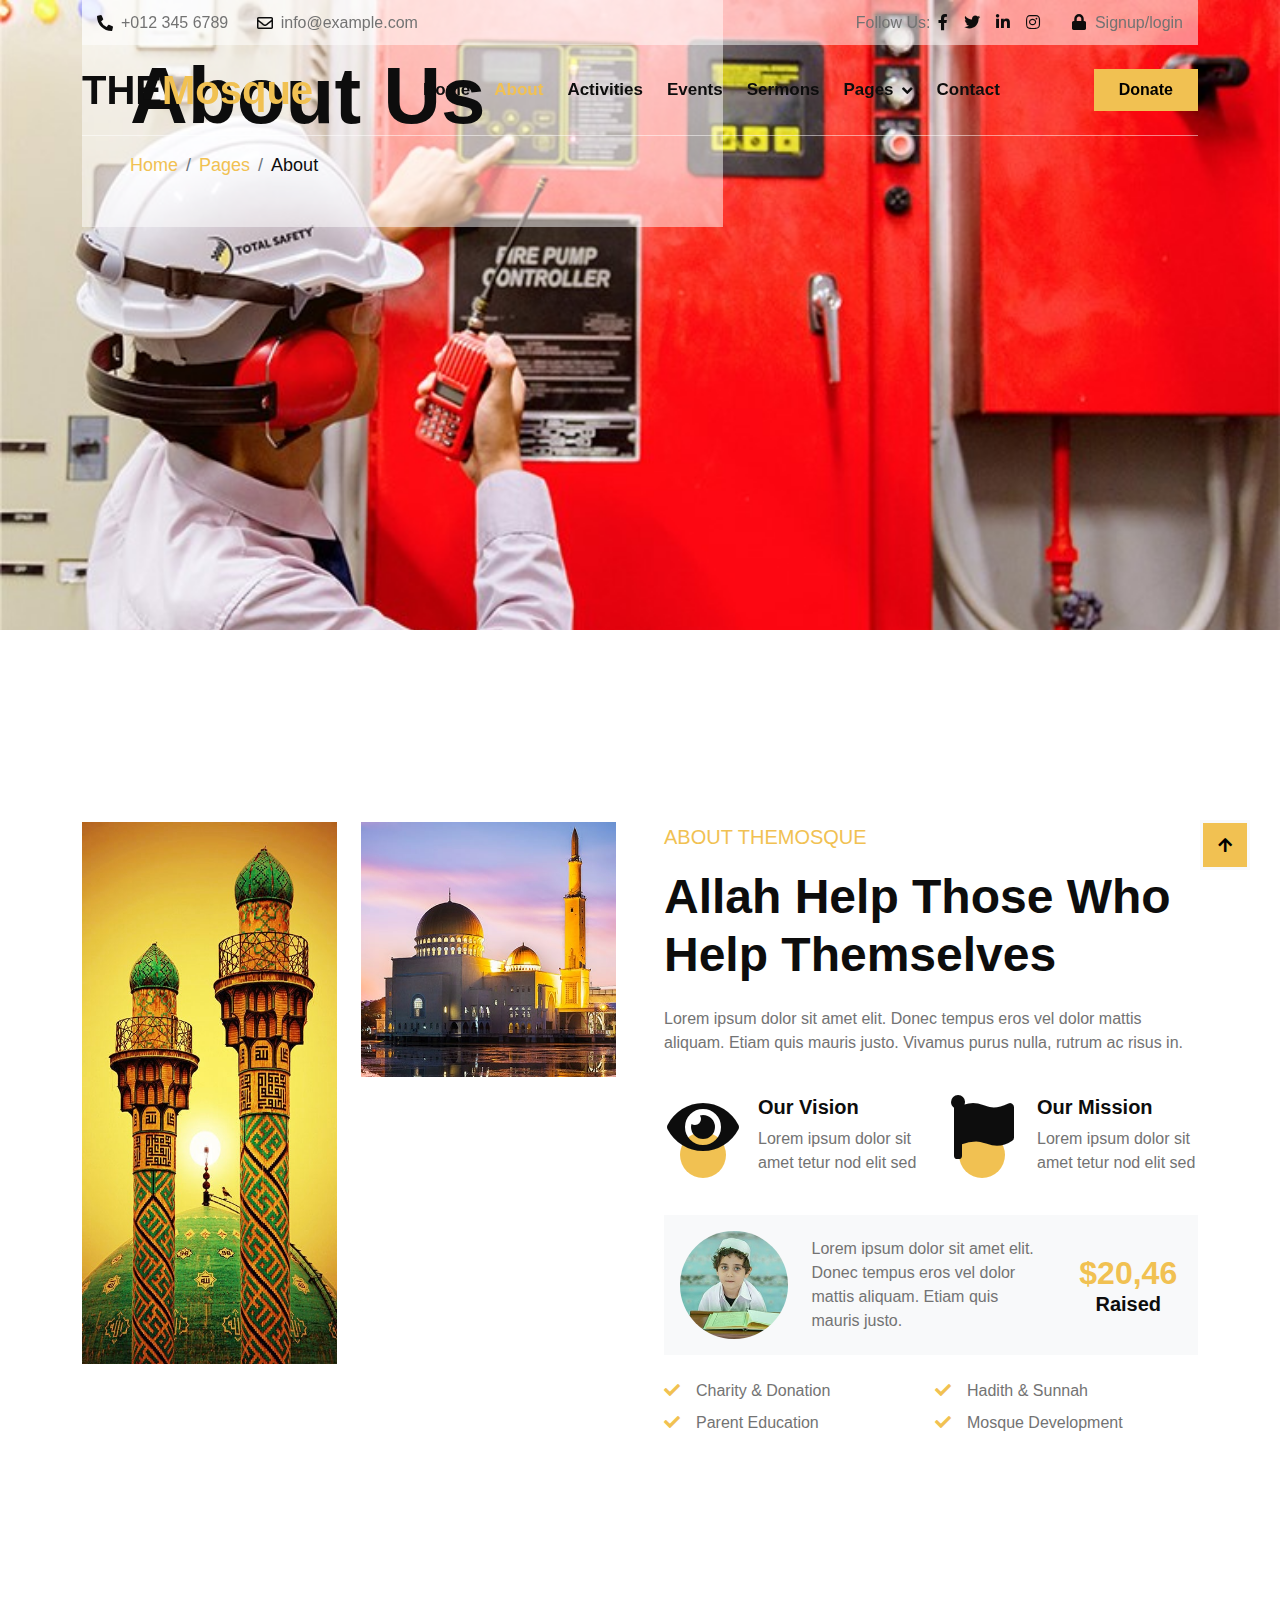
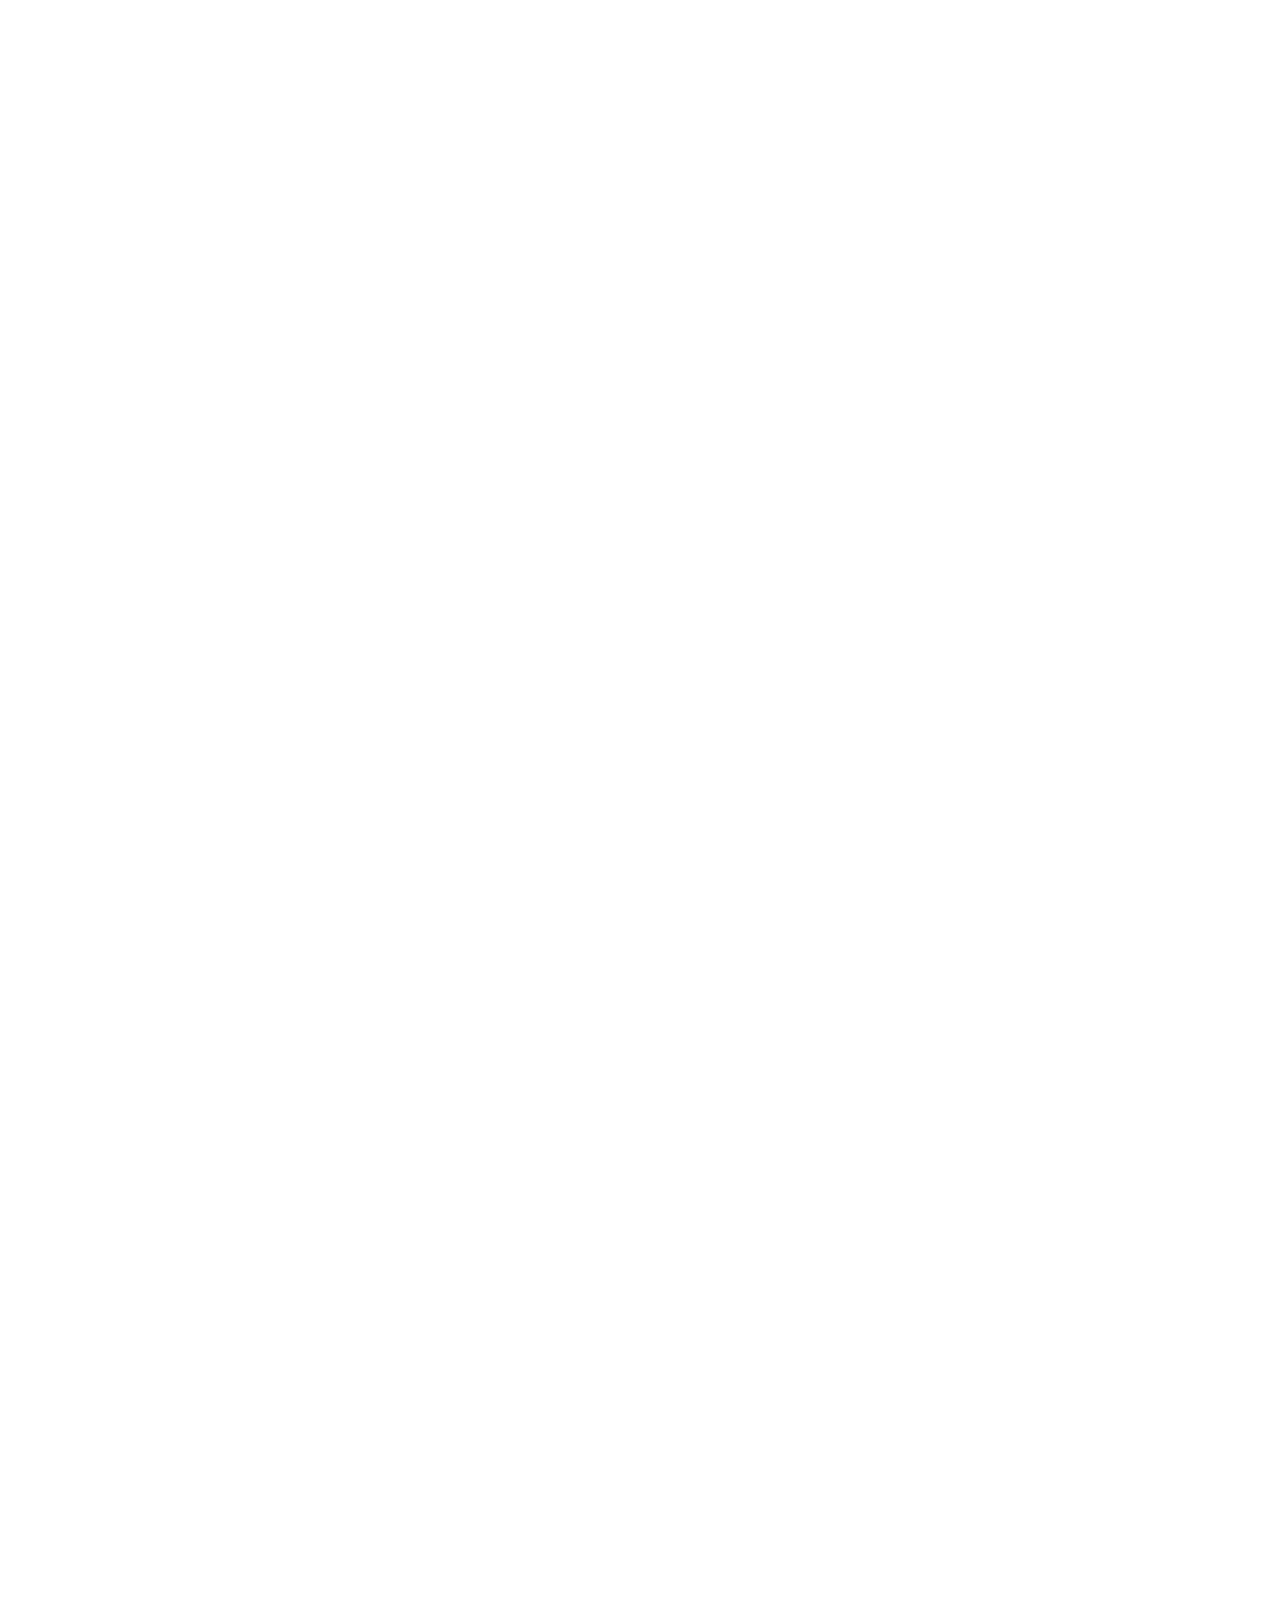
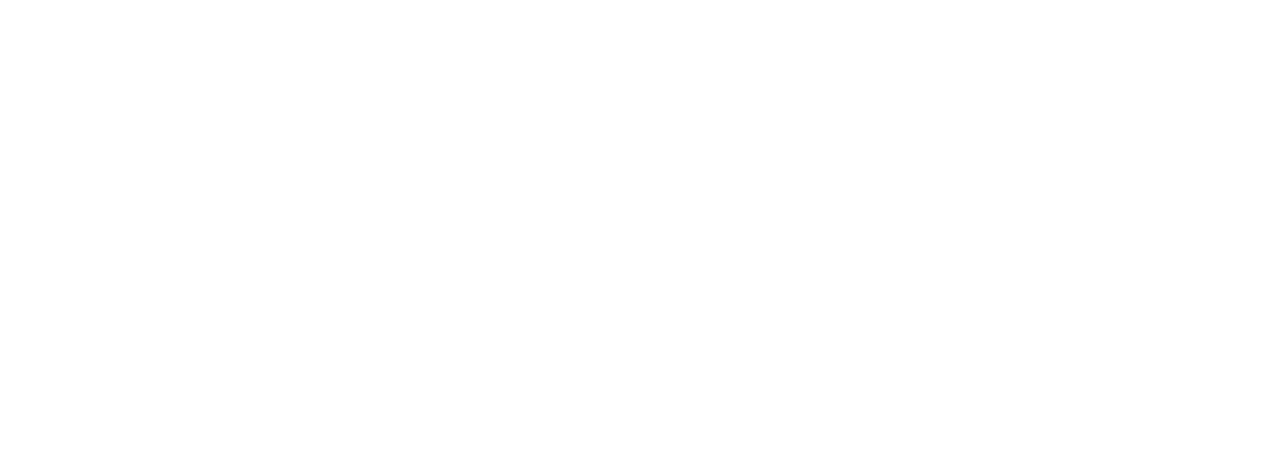
<file: about.html>
<!DOCTYPE html>
<html lang="en">

    <head>
        <meta charset="utf-8">
        <title>THEMosque - Mosque Website Template</title>
        <meta content="width=device-width, initial-scale=1.0" name="viewport">
        <meta content="" name="keywords">
        <meta content="" name="description">

        <!-- Google Web Fonts -->
        <link rel="preconnect" href="https://fonts.googleapis.com">
        <link rel="preconnect" href="https://fonts.gstatic.com" crossorigin>
        <link href="https://fonts.googleapis.com/css2?family=Open+Sans:wght@300;400;500;600;700&family=Pacifico&display=swap" rel="stylesheet">

        <!-- Icon Font Stylesheet -->
        <link rel="stylesheet" href="https://use.fontawesome.com/releases/v5.15.4/css/all.css"/>
        <link href="https://cdn.jsdelivr.net/npm/bootstrap-icons@1.4.1/font/bootstrap-icons.css" rel="stylesheet">

        <!-- Libraries Stylesheet -->
        <link href="lib/animate/animate.min.css" rel="stylesheet">
        <link href="lib/owlcarousel/assets/owl.carousel.min.css" rel="stylesheet">

        <!-- Customized Bootstrap Stylesheet -->
        <link href="css/bootstrap.min.css" rel="stylesheet">

        <!-- Template Stylesheet -->
        <link href="css/style.css" rel="stylesheet">

        

    </head>

    <body>

        <!-- Spinner Start -->
        <div id="spinner" class="show w-100 vh-100 bg-white position-fixed translate-middle top-50 start-50  d-flex align-items-center justify-content-center">
            <div class="spinner-grow text-primary" role="status"></div>
        </div>
        <!-- Spinner End -->


        <!-- Topbar start -->
        <div class="container-fluid fixed-top">
            <div class="container topbar d-none d-lg-block">
                <div class="topbar-inner">
                    <div class="row gx-0">
                        <div class="col-lg-7 text-start">
                            <div class="h-100 d-inline-flex align-items-center me-4">
                                <span class="fa fa-phone-alt me-2 text-dark"></span>
                                <a href="#" class="text-secondary"><span>+012 345 6789</span></a>
                            </div>
                            <div class="h-100 d-inline-flex align-items-center">
                                <span class="far fa-envelope me-2 text-dark"></span>
                                <a href="#" class="text-secondary"><span>info@example.com</span></a>
                            </div>
                        </div>
                        <div class="col-lg-5 text-end">
                            <div class="h-100 d-inline-flex align-items-center">
                                <span class="text-body">Follow Us:</span>
                                <a class="text-dark px-2" href=""><i class="fab fa-facebook-f"></i></a>
                                <a class="text-dark px-2" href=""><i class="fab fa-twitter"></i></a>
                                <a class="text-dark px-2" href=""><i class="fab fa-linkedin-in"></i></a>
                                <a class="text-dark px-2" href=""><i class="fab fa-instagram"></i></a>
                                <a class="text-body ps-4" href=""><i class="fa fa-lock text-dark me-1"></i> Signup/login</a>
                            </div>
                        </div>
                    </div>
                </div>
            </div>
            <div class="container">
                <nav class="navbar navbar-light navbar-expand-lg py-3">
                    <a href="index.html" class="navbar-brand">
                        <h1 class="mb-0">THE<span class="text-primary">Mosque</span> </h1>
                    </a>
                    <button class="navbar-toggler" type="button" data-bs-toggle="collapse" data-bs-target="#navbarCollapse">
                        <span class="fa fa-bars text-primary"></span>
                    </button>
                    <div class="collapse navbar-collapse bg-white" id="navbarCollapse">
                        <div class="navbar-nav ms-lg-auto mx-xl-auto">
                            <a href="index.html" class="nav-item nav-link">Home</a>
                            <a href="about.html" class="nav-item nav-link active">About</a>
                            <a href="activity.html" class="nav-item nav-link">Activities</a>
                            <a href="event.html" class="nav-item nav-link">Events</a>
                            <a href="sermon.html" class="nav-item nav-link">Sermons</a>
                            <div class="nav-item dropdown">
                                <a href="#" class="nav-link dropdown-toggle" data-bs-toggle="dropdown">Pages</a>
                                <div class="dropdown-menu m-0 rounded-0">
                                    <a href="blog.html" class="dropdown-item">Latest Blog</a>
                                    <a href="team.html" class="dropdown-item">Our Team</a>
                                    <a href="testimonial.html" class="dropdown-item">Testimonial</a>
                                    <a href="404.html" class="dropdown-item">404 Page</a>
                                </div>
                            </div>
                            <a href="contact.html" class="nav-item nav-link">Contact</a>
                        </div>
                        <a href="" class="btn btn-primary py-2 px-4 d-none d-xl-inline-block">Donate</a>
                    </div>
                </nav>
            </div>
        </div>
        <!-- Topbar End -->


        <!-- Hero Start -->
        <div class="container-fluid hero-header">
            <div class="container">
                <div class="row">
                    <div class="col-lg-7">
                        <div class="hero-header-inner animated zoomIn">
                            <h1 class="display-1 text-dark">About Us</h1>
                            <ol class="breadcrumb mb-0">
                                <li class="breadcrumb-item"><a href="#">Home</a></li>
                                <li class="breadcrumb-item"><a href="#">Pages</a></li>
                                <li class="breadcrumb-item text-dark" aria-current="page">About</li>
                            </ol>
                        </div>
                    </div>
                </div>
            </div>
        </div>
        <!-- Hero End -->


        <!-- About Satrt -->
        <div class="container-fluid about py-5">
            <div class="container py-5">
                <div class="row g-5 mb-5">
                    <div class="col-xl-6">
                        <div class="row g-4">
                            <div class="col-6">
                                <img src="img/about-1.jpg" class="img-fluid h-100 wow zoomIn" data-wow-delay="0.1s" alt="">
                            </div>
                            <div class="col-6">
                                <img src="img/about-2.jpg" class="img-fluid pb-3 wow zoomIn" data-wow-delay="0.1s" alt="">
                                <img src="img/about-3.jpg" class="img-fluid pt-3 wow zoomIn" data-wow-delay="0.1s" alt="">
                            </div>
                        </div>
                    </div>
                    <div class="col-xl-6 wow fadeIn" data-wow-delay="0.5s">
                        <p class="fs-5 text-uppercase text-primary">About THEMosque</p>
                        <h1 class="display-5 pb-4 m-0">Allah Help Those Who Help Themselves</h1>
                        <p class="pb-4">Lorem ipsum dolor sit amet elit. Donec tempus eros vel dolor mattis aliquam. Etiam quis mauris justo. Vivamus purus nulla, rutrum ac risus in.</p>
                        <div class="row g-4 mb-4">
                            <div class="col-md-6">
                                <div class="ps-3 d-flex align-items-center justify-content-start">
                                    <span class="bg-primary btn-md-square rounded-circle mt-4 me-2"><i class="fa fa-eye text-dark fa-4x mb-5 pb-2"></i></span>
                                    <div class="ms-4">
                                        <h5>Our Vision</h5>
                                        <p>Lorem ipsum dolor sit amet tetur nod elit sed</p>
                                    </div>
                                </div>
                            </div>
                            <div class="col-md-6">
                                <div class="ps-3 d-flex align-items-center justify-content-start">
                                    <span class="bg-primary btn-md-square rounded-circle mt-4 me-2"><i class="fa fa-flag text-dark fa-4x mb-5 pb-2"></i></span>
                                    <div class="ms-4">
                                        <h5>Our Mission</h5>
                                        <p>Lorem ipsum dolor sit amet tetur nod elit sed</p>
                                    </div>
                                </div>
                            </div>
                        </div>
                        <div class="bg-light p-3 mb-4">
                            <div class="row align-items-center justify-content-center">
                                <div class="col-3">
                                    <img src="img/about-child.jpg" class="img-fluid rounded-circle" alt="">
                                </div>
                                <div class="col-6">
                                    <p class="mb-0">Lorem ipsum dolor sit amet elit. Donec tempus eros vel dolor mattis aliquam. Etiam quis mauris justo.</p>
                                </div>
                                <div class="col-3">
                                        <h2 class="mb-0 text-primary text-center">$20,46</h2>
                                        <h5 class="mb-0 text-center">Raised</h5>
                                </div>
                            </div>
                        </div>
                        <div class="row g-2">
                            <div class="col-md-6">
                                <p class="mb-2"><i class="fa fa-check text-primary me-3"></i>Charity & Donation</p>
                                <p class="mb-0"><i class="fa fa-check text-primary me-3"></i>Parent Education</p>
                            </div>
                            <div class="col-md-6">
                                <p class="mb-2"><i class="fa fa-check text-primary me-3"></i>Hadith & Sunnah</p>
                                <p class="mb-0"><i class="fa fa-check text-primary me-3"></i>Mosque Development</p>
                            </div>
                        </div>
                    </div>
                </div>
                <div class="container text-center bg-primary py-5 wow fadeIn" data-wow-delay="0.1s">
                    <div class="row g-4 align-items-center">
                        <div class="col-lg-2">
                            <i class="fa fa-mosque fa-5x text-white"></i>
                        </div>
                        <div class="col-lg-7 text-center text-lg-start">
                            <h1 class="mb-0">Every Muslim Needs To Realise The Importance Of The "Pillar" Of Islam</h1>
                        </div>
                        <div class="col-lg-3">
                            <a href="" class="btn btn-light py-2 px-4">Learn More</a>
                        </div>
                    </div>
                </div>
            </div>
        </div>
        <!-- About End -->


        <!-- Team Start -->
        <div class="container-fluid team py-5">
            <div class="container py-5">
                <div class="text-center mx-auto mb-5 wow fadeIn" data-wow-delay="0.1s" style="max-width: 700px;">
                    <p class="fs-5 text-uppercase text-primary">Our Team</p>
                    <h1 class="display-3">Meet Our Organizer</h1>
                </div>
                <div class="row g-5">
                    <div class="col-lg-4 col-xl-5">
                        <div class="team-img wow zoomIn" data-wow-delay="0.1s">
                            <img src="img/team-1.jpg" class="img-fluid" alt="">
                        </div>
                    </div>
                    <div class="col-lg-8 col-xl-7">
                        <div class="team-item wow fadeIn" data-wow-delay="0.1s">
                            <h1>Anamul Hasan</h1>
                            <h5 class="fw-normal fst-italic text-primary mb-4">President</h5>
                            <p class="mb-4">Lorem ipsum dolor sit amet, consectetur adipiscing elit, sed do eiusmod tempor incididunt ut labore et dolore magna aliqua. Ut enim ad minim veniam, 
                            sed do eiusmod tempor incididunt ut labore et dolore magna aliqua. aliquip ex ea commodo consequat.</p>
                            <div class="team-icon d-flex pb-4 mb-4 border-bottom border-primary">
                                <a class="btn btn-primary btn-lg-square me-2" href=""><i class="fab fa-facebook-f"></i></a>
                                <a class="btn btn-primary btn-lg-square me-2" href=""><i class="fab fa-twitter"></i></a>
                                <a href="#" class="btn btn-primary btn-lg-square me-2"><i class="fab fa-instagram"></i></a>
                                <a href="#" class="btn btn-primary btn-lg-square"><i class="fab fa-linkedin-in"></i></a>
                            </div>
                        </div>
                        <div class="row g-4">
                            <div class="col-md-4">
                                <div class="team-item wow zoomIn" data-wow-delay="0.2s">
                                    <img src="img/team-2.jpg" class="img-fluid w-100" alt="">
                                    <div class="team-content text-dark text-center py-3">
                                        <div class="team-content-inner">
                                            <h5 class="mb-0">Mustafa Kamal</h5>
                                            <p class="text-dark">Imam</p>
                                            <div class="team-icon d-flex align-items-center justify-content-center">
                                                <a class="btn btn-primary btn-sm-square me-2" href=""><i class="fab fa-facebook-f"></i></a>
                                                <a class="btn btn-primary btn-sm-square me-2" href=""><i class="fab fa-twitter"></i></a>
                                                <a href="#" class="btn btn-primary btn-sm-square me-2"><i class="fab fa-instagram"></i></a>
                                                <a href="#" class="btn btn-primary btn-sm-square"><i class="fab fa-linkedin-in"></i></a>
                                            </div>
                                        </div>
                                    </div>
                                </div>
                            </div>
                            <div class="col-md-4">
                                <div class="team-item wow zoomIn" data-wow-delay="0.4s">
                                    <img src="img/team-3.jpg" class="img-fluid w-100" alt="">
                                    <div class="team-content text-dark text-center py-3">
                                        <div class="team-content-inner">
                                            <h5 class="mb-0">Nahiyan Momen</h5>
                                            <p class="text-dark">Teacher</p>
                                            <div class="team-icon d-flex align-items-center justify-content-center">
                                                <a class="btn btn-primary btn-sm-square me-2" href=""><i class="fab fa-facebook-f"></i></a>
                                                <a class="btn btn-primary btn-sm-square me-2" href=""><i class="fab fa-twitter"></i></a>
                                                <a href="#" class="btn btn-primary btn-sm-square me-2"><i class="fab fa-instagram"></i></a>
                                                <a href="#" class="btn btn-primary btn-sm-square"><i class="fab fa-linkedin-in"></i></a>
                                            </div>
                                        </div>
                                    </div>
                                </div>
                            </div>
                            <div class="col-md-4">
                                <div class="team-item wow zoomIn" data-wow-delay="0.6s">
                                    <img src="img/team-4.jpg" class="img-fluid w-100" alt="">
                                    <div class="team-content text-dark text-center py-3">
                                        <div class="team-content-inner">
                                            <h5 class="mb-0">Asfaque Ali</h5>
                                            <p class="text-dark">Volunteer</p>
                                            <div class="team-icon d-flex align-items-center justify-content-center">
                                                <a class="btn btn-primary btn-sm-square me-2" href=""><i class="fab fa-facebook-f"></i></a>
                                                <a class="btn btn-primary btn-sm-square me-2" href=""><i class="fab fa-twitter"></i></a>
                                                <a href="#" class="btn btn-primary btn-sm-square me-2"><i class="fab fa-instagram"></i></a>
                                                <a href="#" class="btn btn-primary btn-sm-square"><i class="fab fa-linkedin-in"></i></a>
                                            </div>
                                        </div>
                                    </div>
                                </div>
                            </div>
                        </div>
                    </div>
                </div>
            </div>
        </div>
        <!-- Team End -->


        <!-- Footer Start -->
        <div class="container-fluid footer pt-5 wow fadeIn" data-wow-delay="0.1s">
            <div class="container py-5">
                <div class="row py-5">
                    <div class="col-lg-7">
                        <h1 class="text-light mb-0">Subscribe our newsletter</h1>
                        <p class="text-secondary">Get the latest news and other tips</p>
                    </div>
                    <div class="col-lg-5">
                        <div class="position-relative mx-auto">
                            <input class="form-control border-0 w-100 py-3 ps-4 pe-5" type="text" placeholder="Your email">
                            <button type="button" class="btn btn-primary py-2 position-absolute top-0 end-0 mt-2 me-2">Subcribe</button>
                        </div>
                    </div>
                    <div class="col-12">
                        <div class="border-top border-secondary"></div>
                    </div>
                </div>
                <div class="row g-4 footer-inner">
                    <div class="col-md-6 col-lg-6 col-xl-3">
                        <div class="footer-item mt-5">
                            <h4 class="text-light mb-4">THE<span class="text-primary">Mosque</span></h4>
                            <p class="mb-4 text-secondary">Nostrud exertation ullamco labor nisi aliquip ex ea commodo consequat duis aute irure dolor in reprehenderit in voluptate velit esse cillum dolore.</p>
                            <a href="" class="btn btn-primary py-2 px-4">Donate Now</a>
                        </div>
                    </div>
                    <div class="col-md-6 col-lg-6 col-xl-3">
                        <div class="footer-item mt-5">
                            <h4 class="text-light mb-4">Our Mosque</h4>
                            <div class="d-flex flex-column">
                                <h6 class="text-secondary mb-0">Our Address</h6>
                                <div class="d-flex align-items-center border-bottom py-4">
                                    <span class="flex-shrink-0 btn-square bg-primary me-3 p-4"><i class="fa fa-map-marker-alt text-dark"></i></span>
                                    <a href="" class="text-body">123 Street, New York, USA</a>
                                </div>
                                <h6 class="text-secondary mt-4 mb-0">Our Mobile</h6>
                                <div class="d-flex align-items-center py-4">
                                    <span class="flex-shrink-0 btn-square bg-primary me-3 p-4"><i class="fa fa-phone-alt text-dark"></i></span>
                                    <a href="" class="text-body">+012 345 67890</a>
                                </div>
                            </div>
                        </div>
                    </div>
                    <div class="col-md-6 col-lg-6 col-xl-3">
                        <div class="footer-item mt-5">
                            <h4 class="text-light mb-4">Explore Link</h4>
                            <div class="d-flex flex-column align-items-start">
                                <a class="text-body mb-2" href=""><i class="fa fa-check text-primary me-2"></i>Home</a>
                                <a class="text-body mb-2" href=""><i class="fa fa-check text-primary me-2"></i>About Us</a>
                                <a class="text-body mb-2" href=""><i class="fa fa-check text-primary me-2"></i>Our Features</a>
                                <a class="text-body mb-2" href=""><i class="fa fa-check text-primary me-2"></i>Contact us</a>
                                <a class="text-body mb-2" href=""><i class="fa fa-check text-primary me-2"></i>Our Blog</a>
                                <a class="text-body mb-2" href=""><i class="fa fa-check text-primary me-2"></i>Our Events</a>
                                <a class="text-body mb-2" href=""><i class="fa fa-check text-primary me-2"></i>Donations</a>
                                <a class="text-body mb-2" href=""><i class="fa fa-check text-primary me-2"></i>Sermons</a>
                            </div>
                        </div>
                    </div>
                    <div class="col-md-6 col-lg-6 col-xl-3">
                        <div class="footer-item mt-5">
                            <h4 class="text-light mb-4">Latest Post</h4>
                            <div class="d-flex border-bottom border-secondary py-4">
                                <img src="img/blog-mini-1.jpg" class="img-fluid flex-shrink-0" alt="">
                                <div class="ps-3">
                                    <p class="mb-0 text-muted">01 Jan 2045</p>
                                    <a href="" class="text-body">Lorem ipsum dolor sit amet elit eros vel</a>
                                </div>
                            </div>
                            <div class="d-flex py-4">
                                <img src="img/blog-mini-2.jpg" class="img-fluid flex-shrink-0" alt="">
                                <div class="ps-3">
                                    <p class="mb-0 text-muted">01 Jan 2045</p>
                                    <a href="" class="text-body">Lorem ipsum dolor sit amet elit eros vel</a>
                                </div>
                            </div>
                        </div>
                    </div>
                </div>
            </div>
            <div class="container py-4">
                <div class="border-top border-secondary pb-4"></div>
                <div class="row">
                    <div class="col-md-6 text-center text-md-start mb-3 mb-md-0">
                        &copy; <a class="border-bottom" href="#">Your Site Name</a>, All Right Reserved.
                    </div>
                    <div class="col-md-6 text-center text-md-end">
                        <!--/*** This template is free as long as you keep the below author’s credit link/attribution link/backlink. ***/-->
                        <!--/*** If you'd like to use the template without the below author’s credit link/attribution link/backlink, ***/-->
                        <!--/*** you can purchase the Credit Removal License from "https://htmlcodex.com/credit-removal". ***/-->
                        Designed By <a class="border-bottom" href="https://htmlcodex.com">HTML Codex</a>
                    </div>
                </div>
            </div>
        </div>
        <!-- Footer End -->


        <!-- Back to Top -->
        <a href="#" class="btn btn-primary border-3 border-light back-to-top"><i class="fa fa-arrow-up"></i></a>   

        
        <!-- JavaScript Libraries -->
        <script src="https://ajax.googleapis.com/ajax/libs/jquery/3.6.4/jquery.min.js"></script>
        <script src="https://cdn.jsdelivr.net/npm/bootstrap@5.0.0/dist/js/bootstrap.bundle.min.js"></script>
        <script src="lib/wow/wow.min.js"></script>
        <script src="lib/easing/easing.min.js"></script>
        <script src="lib/waypoints/waypoints.min.js"></script>
        <script src="lib/owlcarousel/owl.carousel.min.js"></script>

        <!-- Template Javascript -->
        <script src="js/main.js"></script>
    </body>

</html>
</file>
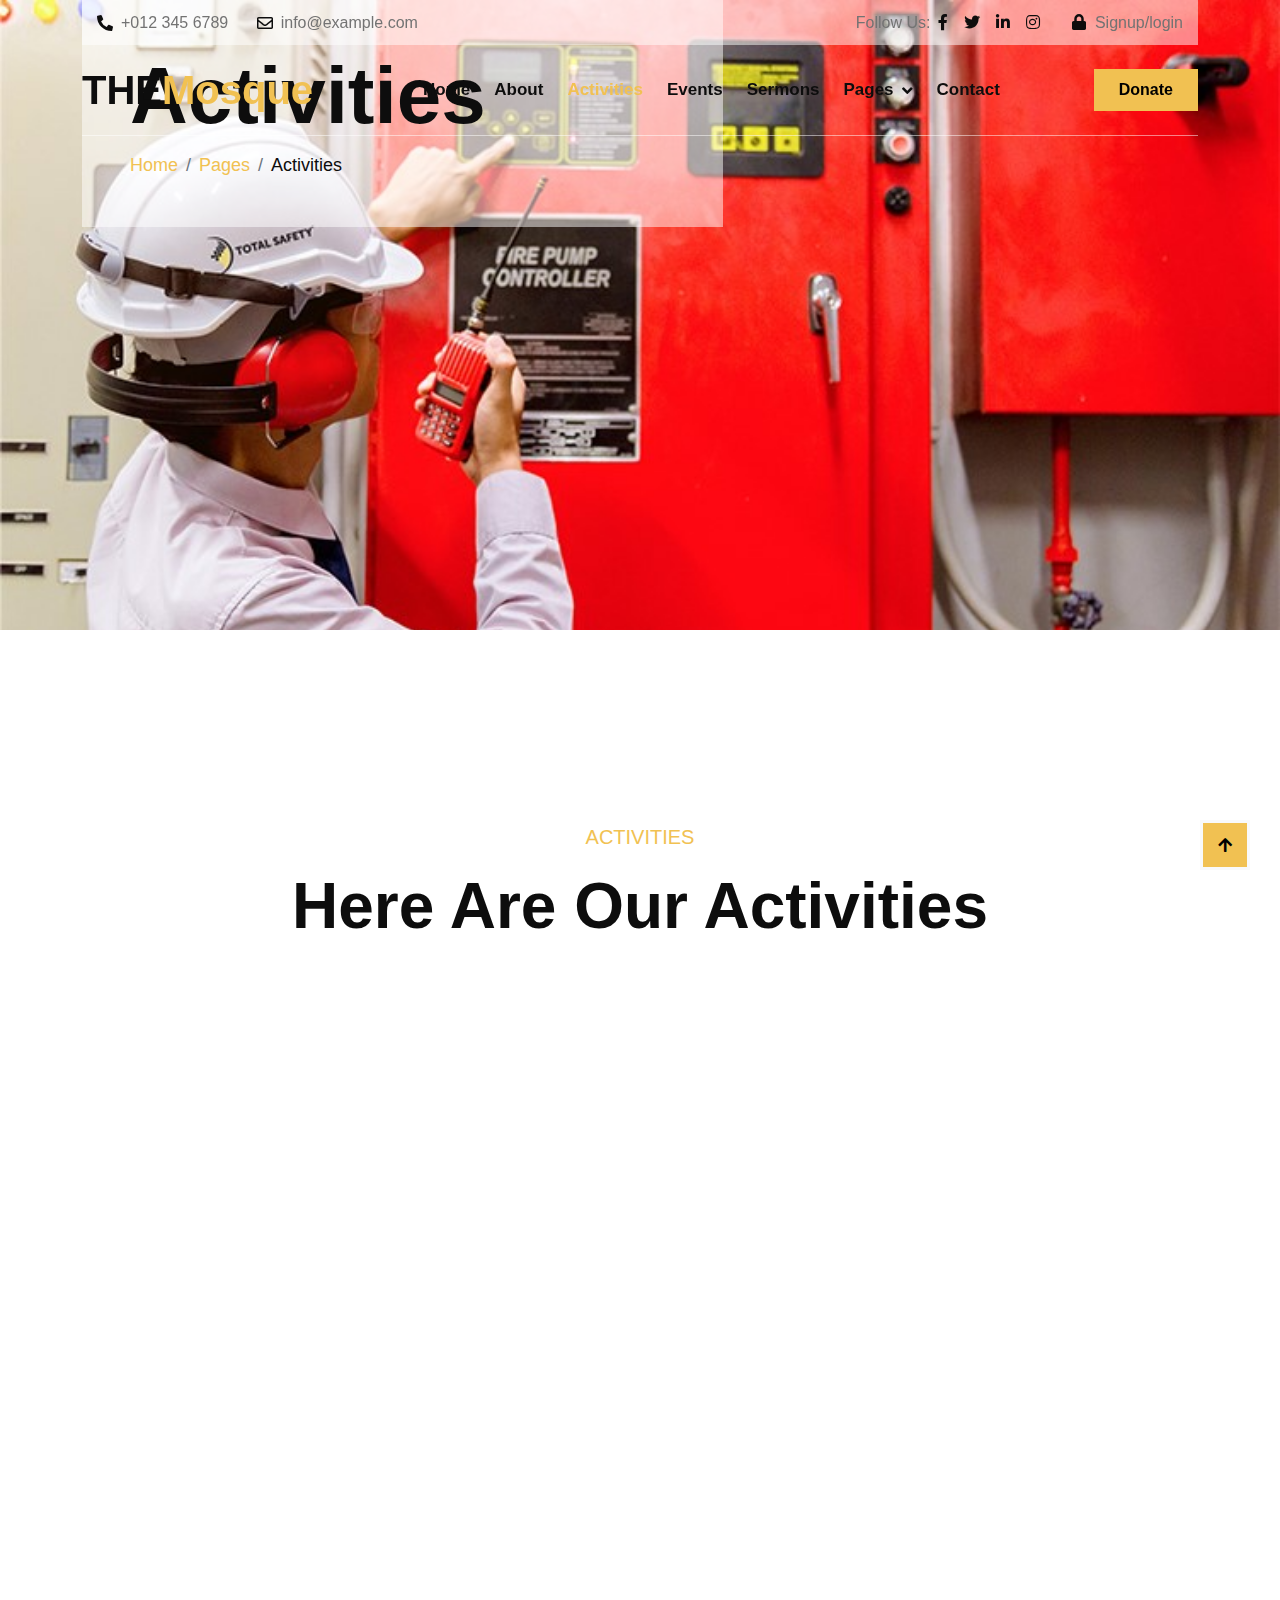
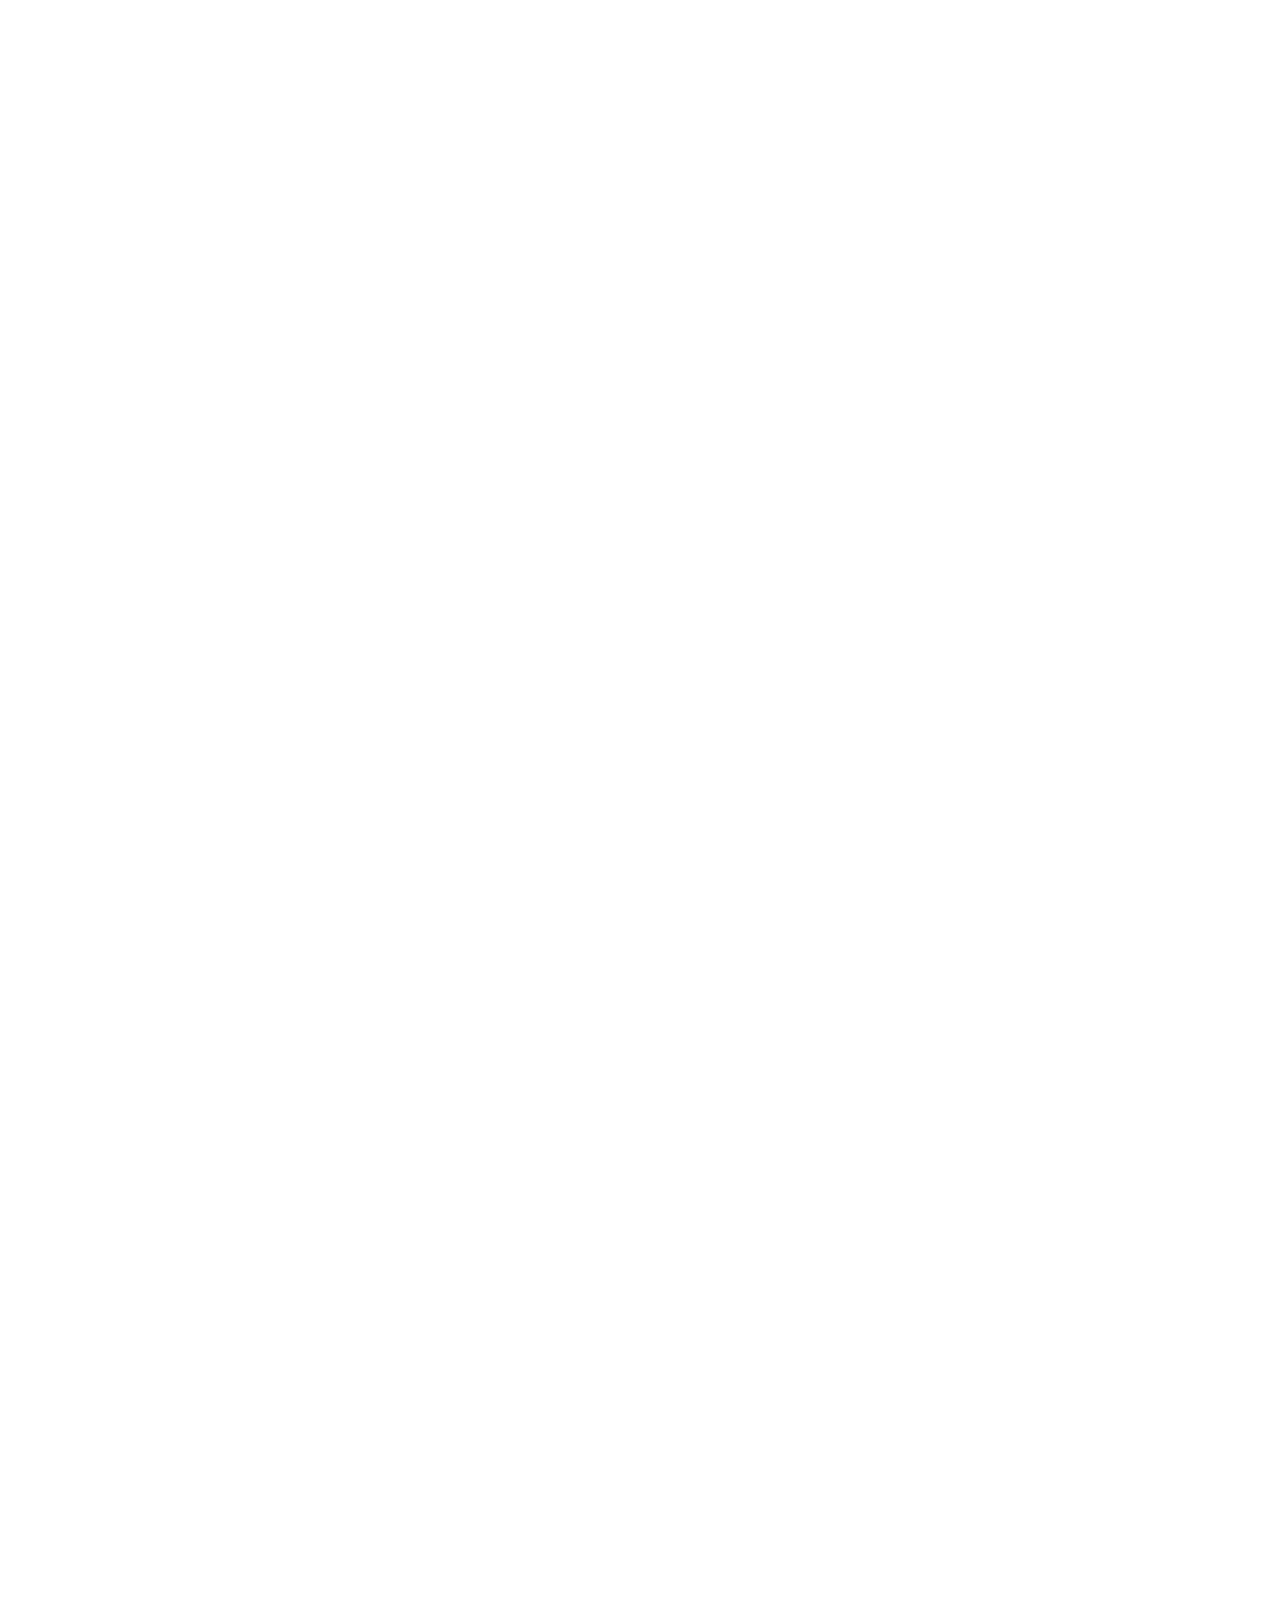
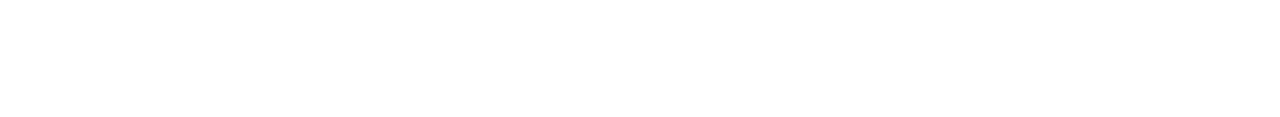
<file: activity.html>
<!DOCTYPE html>
<html lang="en">

    <head>
        <meta charset="utf-8">
        <title>THEMosque - Mosque Website Template</title>
        <meta content="width=device-width, initial-scale=1.0" name="viewport">
        <meta content="" name="keywords">
        <meta content="" name="description">

        <!-- Google Web Fonts -->
        <link rel="preconnect" href="https://fonts.googleapis.com">
        <link rel="preconnect" href="https://fonts.gstatic.com" crossorigin>
        <link href="https://fonts.googleapis.com/css2?family=Open+Sans:wght@300;400;500;600;700&family=Pacifico&display=swap" rel="stylesheet">

        <!-- Icon Font Stylesheet -->
        <link rel="stylesheet" href="https://use.fontawesome.com/releases/v5.15.4/css/all.css"/>
        <link href="https://cdn.jsdelivr.net/npm/bootstrap-icons@1.4.1/font/bootstrap-icons.css" rel="stylesheet">

        <!-- Libraries Stylesheet -->
        <link href="lib/animate/animate.min.css" rel="stylesheet">
        <link href="lib/owlcarousel/assets/owl.carousel.min.css" rel="stylesheet">

        <!-- Customized Bootstrap Stylesheet -->
        <link href="css/bootstrap.min.css" rel="stylesheet">

        <!-- Template Stylesheet -->
        <link href="css/style.css" rel="stylesheet">

        

    </head>

    <body>

        <!-- Spinner Start -->
        <div id="spinner" class="show w-100 vh-100 bg-white position-fixed translate-middle top-50 start-50  d-flex align-items-center justify-content-center">
            <div class="spinner-grow text-primary" role="status"></div>
        </div>
        <!-- Spinner End -->


        <!-- Topbar start -->
        <div class="container-fluid fixed-top">
            <div class="container topbar d-none d-lg-block">
                <div class="topbar-inner">
                    <div class="row gx-0">
                        <div class="col-lg-7 text-start">
                            <div class="h-100 d-inline-flex align-items-center me-4">
                                <span class="fa fa-phone-alt me-2 text-dark"></span>
                                <a href="#" class="text-secondary"><span>+012 345 6789</span></a>
                            </div>
                            <div class="h-100 d-inline-flex align-items-center">
                                <span class="far fa-envelope me-2 text-dark"></span>
                                <a href="#" class="text-secondary"><span>info@example.com</span></a>
                            </div>
                        </div>
                        <div class="col-lg-5 text-end">
                            <div class="h-100 d-inline-flex align-items-center">
                                <span class="text-body">Follow Us:</span>
                                <a class="text-dark px-2" href=""><i class="fab fa-facebook-f"></i></a>
                                <a class="text-dark px-2" href=""><i class="fab fa-twitter"></i></a>
                                <a class="text-dark px-2" href=""><i class="fab fa-linkedin-in"></i></a>
                                <a class="text-dark px-2" href=""><i class="fab fa-instagram"></i></a>
                                <a class="text-body ps-4" href=""><i class="fa fa-lock text-dark me-1"></i> Signup/login</a>
                            </div>
                        </div>
                    </div>
                </div>
            </div>
            <div class="container">
                <nav class="navbar navbar-light navbar-expand-lg py-3">
                    <a href="index.html" class="navbar-brand">
                        <h1 class="mb-0">THE<span class="text-primary">Mosque</span> </h1>
                    </a>
                    <button class="navbar-toggler" type="button" data-bs-toggle="collapse" data-bs-target="#navbarCollapse">
                        <span class="fa fa-bars text-primary"></span>
                    </button>
                    <div class="collapse navbar-collapse bg-white" id="navbarCollapse">
                        <div class="navbar-nav ms-lg-auto mx-xl-auto">
                            <a href="index.html" class="nav-item nav-link">Home</a>
                            <a href="about.html" class="nav-item nav-link">About</a>
                            <a href="activity.html" class="nav-item nav-link active">Activities</a>
                            <a href="event.html" class="nav-item nav-link">Events</a>
                            <a href="sermon.html" class="nav-item nav-link">Sermons</a>
                            <div class="nav-item dropdown">
                                <a href="#" class="nav-link dropdown-toggle" data-bs-toggle="dropdown">Pages</a>
                                <div class="dropdown-menu m-0 rounded-0">
                                    <a href="blog.html" class="dropdown-item">Latest Blog</a>
                                    <a href="team.html" class="dropdown-item">Our Team</a>
                                    <a href="testimonial.html" class="dropdown-item">Testimonial</a>
                                    <a href="404.html" class="dropdown-item">404 Page</a>
                                </div>
                            </div>
                            <a href="contact.html" class="nav-item nav-link">Contact</a>
                        </div>
                        <a href="" class="btn btn-primary py-2 px-4 d-none d-xl-inline-block">Donate</a>
                    </div>
                </nav>
            </div>
        </div>
        <!-- Topbar End -->


        <!-- Hero Start -->
        <div class="container-fluid hero-header">
            <div class="container">
                <div class="row">
                    <div class="col-lg-7">
                        <div class="hero-header-inner animated zoomIn">
                            <h1 class="display-1 text-dark">Activities</h1>
                            <ol class="breadcrumb mb-0">
                                <li class="breadcrumb-item"><a href="#">Home</a></li>
                                <li class="breadcrumb-item"><a href="#">Pages</a></li>
                                <li class="breadcrumb-item text-dark" aria-current="page">Activities</li>
                            </ol>
                        </div>
                    </div>
                </div>
            </div>
        </div>
        <!-- Hero End -->


        <!-- Activities Start -->
        <div class="container-fluid activities py-5">
            <div class="container py-5">
                <div class="mx-auto text-center mb-5 wow fadeIn" data-wow-delay="0.1s" style="max-width: 700px;">
                    <p class="fs-5 text-uppercase text-primary">Activities</p>
                    <h1 class="display-3">Here Are Our Activities</h1>
                </div>
                <div class="row g-4">
                    <div class="col-lg-6 col-xl-4">
                        <div class="activities-item p-4 wow fadeIn" data-wow-delay="0.1s">
                            <i class="fa fa-mosque fa-4x text-dark"></i>
                            <div class="ms-4">
                                <h4>Mosque Development</h4>
                                <p class="mb-4">Lorem ipsum dolor sit amet elit. Donec tempus eros vel dolor mattis aliquam.</p>
                                <a href="" class="btn btn-primary px-3">Read More</a>
                            </div>
                        </div>
                    </div>
                    <div class="col-lg-6 col-xl-4">
                        <div class="activities-item p-4 wow fadeIn" data-wow-delay="0.3s">
                            <i class="fa fa-donate fa-4x text-dark"></i>
                            <div class="ms-4">
                                <h4>Charity & Donation</h4>
                                <p class="mb-4">Lorem ipsum dolor sit amet elit. Donec tempus eros vel dolor mattis aliquam.</p>
                                <a href="" class="btn btn-primary px-3">Read More</a>
                            </div>
                        </div>
                    </div>
                    <div class="col-lg-6 col-xl-4">
                        <div class="activities-item p-4 wow fadeIn" data-wow-delay="0.5s">
                            <i class="fa fa-quran fa-4x text-dark"></i>
                            <div class="ms-4">
                                <h4>Quran Learning</h4>
                                <p class="mb-4">Lorem ipsum dolor sit amet elit. Donec tempus eros vel dolor mattis aliquam.</p>
                                <a href="" class="btn btn-primary px-3">Read More</a>
                            </div>
                        </div>
                    </div>
                    <div class="col-lg-6 col-xl-4">
                        <div class="activities-item p-4 wow fadeIn" data-wow-delay="0.1s">
                            <i class="fa fa-book fa-4x text-dark"></i>
                            <div class="ms-4">
                                <h4>Hadith & Sunnah</h4>
                                <p class="mb-4">Lorem ipsum dolor sit amet elit. Donec tempus eros vel dolor mattis aliquam.</p>
                                <a href="" class="btn btn-primary px-3">Read More</a>
                            </div>
                        </div>
                    </div>
                    <div class="col-lg-6 col-xl-4">
                        <div class="activities-item p-4 wow fadeIn" data-wow-delay="0.3s">
                            <i class="fa fa-book-open fa-4x text-dark"></i>
                            <div class="ms-4">
                                <h4>Parent Education</h4>
                                <p class="mb-4">Lorem ipsum dolor sit amet elit. Donec tempus eros vel dolor mattis aliquam.</p>
                                <a href="" class="btn btn-primary px-3">Read More</a>
                            </div>
                        </div>
                    </div>
                    <div class="col-lg-6 col-xl-4">
                        <div class="activities-item p-4 wow fadeIn" data-wow-delay="0.5s">
                            <i class="fa fa-hands fa-4x text-dark"></i>
                            <div class="ms-4">
                                <h4>Help Orphans</h4>
                                <p class="mb-4">Lorem ipsum dolor sit amet elit. Donec tempus eros vel dolor mattis aliquam.</p>
                                <a href="" class="btn btn-primary px-3">Read More</a>
                            </div>
                        </div>
                    </div>
                </div>
            </div>
        </div>
        <!-- Activities Start -->


        <!-- Testiminial Start -->
        <div class="container-fluid testimonial py-5">
            <div class="container py-5">
                <div class="text-center mx-auto mb-5 wow fadeIn" data-wow-delay="0.1s" style="max-width: 700px;">
                    <p class="fs-5 text-uppercase text-primary">Testimonial</p>
                    <h1 class="display-3">What People Say About Islam</h1>
                </div>
                <div class="owl-carousel testimonial-carousel wow fadeIn" data-wow-delay="0.1s">
                    <div class="testimonial-item">
                        <div class="d-flex mb-3">
                            <div class="position-relative">
                                <img src="img/testimonial-1.jpg" class="img-fluid" alt="">
                                <div class="btn-md-square bg-primary rounded-circle position-absolute" style="top: 25px; left: -25px;">
                                    <i class="fa fa-quote-left text-dark"></i>
                                </div>
                            </div>
                            <div class="ps-3 my-auto ">
                                <h5 class="mb-0">Full Name</h5>
                                <p class="m-0">Profession</p>
                            </div>
                        </div>
                        <div class="testimonial-content">
                            <div class="d-flex">
                                <i class="fas fa-star text-primary"></i>
                                <i class="fas fa-star text-primary"></i>
                                <i class="fas fa-star text-primary"></i>
                                <i class="fas fa-star text-primary"></i>
                                <i class="fas fa-star text-primary"></i>
                            </div>
                            <p class="fs-5 m-0 pt-3">Lorem ipsum dolor sit amet elit, sed do tempor ut labore et dolore magna aliqua. Ut enim ad minim quis.</p>
                        </div>
                    </div>
                    <div class="testimonial-item">
                        <div class="d-flex mb-3">
                            <div class="position-relative">
                                <img src="img/testimonial-2.jpg" class="img-fluid" alt="">
                                <div class="btn-md-square bg-primary rounded-circle position-absolute" style="top: 25px; left: -25px;">
                                    <i class="fa fa-quote-left text-dark"></i>
                                </div>
                            </div>
                            <div class="ps-3 my-auto ">
                                <h5 class="mb-0">Full Name</h5>
                                <p class="m-0">Profession</p>
                            </div>
                        </div>
                        <div class="testimonial-content">
                            <div class="d-flex">
                                <i class="fas fa-star text-primary"></i>
                                <i class="fas fa-star text-primary"></i>
                                <i class="fas fa-star text-primary"></i>
                                <i class="fas fa-star text-primary"></i>
                                <i class="fas fa-star text-primary"></i>
                            </div>
                            <p class="fs-5 m-0 pt-3">Lorem ipsum dolor sit amet elit, sed do tempor ut labore et dolore magna aliqua. Ut enim ad minim quis.</p>
                        </div>
                    </div>
                    <div class="testimonial-item">
                        <div class="d-flex mb-3">
                            <div class="position-relative">
                                <img src="img/testimonial-3.jpg" class="img-fluid" alt="">
                                <div class="btn-md-square bg-primary rounded-circle position-absolute" style="top: 25px; left: -25px;">
                                    <i class="fa fa-quote-left text-dark"></i>
                                </div>
                            </div>
                            <div class="ps-3 my-auto ">
                                <h5 class="mb-0">Full Name</h5>
                                <p class="m-0">Profession</p>
                            </div>
                        </div>
                        <div class="testimonial-content">
                            <div class="d-flex">
                                <i class="fas fa-star text-primary"></i>
                                <i class="fas fa-star text-primary"></i>
                                <i class="fas fa-star text-primary"></i>
                                <i class="fas fa-star text-primary"></i>
                                <i class="fas fa-star text-primary"></i>
                            </div>
                            <p class="fs-5 m-0 pt-3">Lorem ipsum dolor sit amet elit, sed do tempor ut labore et dolore magna aliqua. Ut enim ad minim quis.</p>
                        </div>
                    </div>
                    <div class="testimonial-item">
                        <div class="d-flex mb-3">
                            <div class="position-relative">
                                <img src="img/testimonial-4.jpg" class="img-fluid" alt="">
                                <div class="btn-md-square bg-primary rounded-circle position-absolute" style="top: 25px; left: -25px;">
                                    <i class="fa fa-quote-left text-dark"></i>
                                </div>
                            </div>
                            <div class="ps-3 my-auto ">
                                <h5 class="mb-0">Full Name</h5>
                                <p class="m-0">Profession</p>
                            </div>
                        </div>
                        <div class="testimonial-content">
                            <div class="d-flex">
                                <i class="fas fa-star text-primary"></i>
                                <i class="fas fa-star text-primary"></i>
                                <i class="fas fa-star text-primary"></i>
                                <i class="fas fa-star text-primary"></i>
                                <i class="fas fa-star text-primary"></i>
                            </div>
                            <p class="fs-5 m-0 pt-3">Lorem ipsum dolor sit amet elit, sed do tempor ut labore et dolore magna aliqua. Ut enim ad minim quis.</p>
                        </div>
                    </div>
                </div>
            </div>
        </div>
        <!-- Testiminial End -->


        <!-- Footer Start -->
        <div class="container-fluid footer pt-5 wow fadeIn" data-wow-delay="0.1s">
            <div class="container py-5">
                <div class="row py-5">
                    <div class="col-lg-7">
                        <h1 class="text-light mb-0">Subscribe our newsletter</h1>
                        <p class="text-secondary">Get the latest news and other tips</p>
                    </div>
                    <div class="col-lg-5">
                        <div class="position-relative mx-auto">
                            <input class="form-control border-0 w-100 py-3 ps-4 pe-5" type="text" placeholder="Your email">
                            <button type="button" class="btn btn-primary py-2 position-absolute top-0 end-0 mt-2 me-2">Subcribe</button>
                        </div>
                    </div>
                    <div class="col-12">
                        <div class="border-top border-secondary"></div>
                    </div>
                </div>
                <div class="row g-4 footer-inner">
                    <div class="col-md-6 col-lg-6 col-xl-3">
                        <div class="footer-item mt-5">
                            <h4 class="text-light mb-4">THE<span class="text-primary">Mosque</span></h4>
                            <p class="mb-4 text-secondary">Nostrud exertation ullamco labor nisi aliquip ex ea commodo consequat duis aute irure dolor in reprehenderit in voluptate velit esse cillum dolore.</p>
                            <a href="" class="btn btn-primary py-2 px-4">Donate Now</a>
                        </div>
                    </div>
                    <div class="col-md-6 col-lg-6 col-xl-3">
                        <div class="footer-item mt-5">
                            <h4 class="text-light mb-4">Our Mosque</h4>
                            <div class="d-flex flex-column">
                                <h6 class="text-secondary mb-0">Our Address</h6>
                                <div class="d-flex align-items-center border-bottom py-4">
                                    <span class="flex-shrink-0 btn-square bg-primary me-3 p-4"><i class="fa fa-map-marker-alt text-dark"></i></span>
                                    <a href="" class="text-body">123 Street, New York, USA</a>
                                </div>
                                <h6 class="text-secondary mt-4 mb-0">Our Mobile</h6>
                                <div class="d-flex align-items-center py-4">
                                    <span class="flex-shrink-0 btn-square bg-primary me-3 p-4"><i class="fa fa-phone-alt text-dark"></i></span>
                                    <a href="" class="text-body">+012 345 67890</a>
                                </div>
                            </div>
                        </div>
                    </div>
                    <div class="col-md-6 col-lg-6 col-xl-3">
                        <div class="footer-item mt-5">
                            <h4 class="text-light mb-4">Explore Link</h4>
                            <div class="d-flex flex-column align-items-start">
                                <a class="text-body mb-2" href=""><i class="fa fa-check text-primary me-2"></i>Home</a>
                                <a class="text-body mb-2" href=""><i class="fa fa-check text-primary me-2"></i>About Us</a>
                                <a class="text-body mb-2" href=""><i class="fa fa-check text-primary me-2"></i>Our Features</a>
                                <a class="text-body mb-2" href=""><i class="fa fa-check text-primary me-2"></i>Contact us</a>
                                <a class="text-body mb-2" href=""><i class="fa fa-check text-primary me-2"></i>Our Blog</a>
                                <a class="text-body mb-2" href=""><i class="fa fa-check text-primary me-2"></i>Our Events</a>
                                <a class="text-body mb-2" href=""><i class="fa fa-check text-primary me-2"></i>Donations</a>
                                <a class="text-body mb-2" href=""><i class="fa fa-check text-primary me-2"></i>Sermons</a>
                            </div>
                        </div>
                    </div>
                    <div class="col-md-6 col-lg-6 col-xl-3">
                        <div class="footer-item mt-5">
                            <h4 class="text-light mb-4">Latest Post</h4>
                            <div class="d-flex border-bottom border-secondary py-4">
                                <img src="img/blog-mini-1.jpg" class="img-fluid flex-shrink-0" alt="">
                                <div class="ps-3">
                                    <p class="mb-0 text-muted">01 Jan 2045</p>
                                    <a href="" class="text-body">Lorem ipsum dolor sit amet elit eros vel</a>
                                </div>
                            </div>
                            <div class="d-flex py-4">
                                <img src="img/blog-mini-2.jpg" class="img-fluid flex-shrink-0" alt="">
                                <div class="ps-3">
                                    <p class="mb-0 text-muted">01 Jan 2045</p>
                                    <a href="" class="text-body">Lorem ipsum dolor sit amet elit eros vel</a>
                                </div>
                            </div>
                        </div>
                    </div>
                </div>
            </div>
            <div class="container py-4">
                <div class="border-top border-secondary pb-4"></div>
                <div class="row">
                    <div class="col-md-6 text-center text-md-start mb-3 mb-md-0">
                        &copy; <a class="border-bottom" href="#">Your Site Name</a>, All Right Reserved.
                    </div>
                    <div class="col-md-6 text-center text-md-end">
                        <!--/*** This template is free as long as you keep the below author’s credit link/attribution link/backlink. ***/-->
                        <!--/*** If you'd like to use the template without the below author’s credit link/attribution link/backlink, ***/-->
                        <!--/*** you can purchase the Credit Removal License from "https://htmlcodex.com/credit-removal". ***/-->
                        Designed By <a class="border-bottom" href="https://htmlcodex.com">HTML Codex</a>
                    </div>
                </div>
            </div>
        </div>
        <!-- Footer End -->


        <!-- Back to Top -->
        <a href="#" class="btn btn-primary border-3 border-light back-to-top"><i class="fa fa-arrow-up"></i></a>   

        
        <!-- JavaScript Libraries -->
        <script src="https://ajax.googleapis.com/ajax/libs/jquery/3.6.4/jquery.min.js"></script>
        <script src="https://cdn.jsdelivr.net/npm/bootstrap@5.0.0/dist/js/bootstrap.bundle.min.js"></script>
        <script src="lib/wow/wow.min.js"></script>
        <script src="lib/easing/easing.min.js"></script>
        <script src="lib/waypoints/waypoints.min.js"></script>
        <script src="lib/owlcarousel/owl.carousel.min.js"></script>

        <!-- Template Javascript -->
        <script src="js/main.js"></script>
    </body>

</html>
</file>
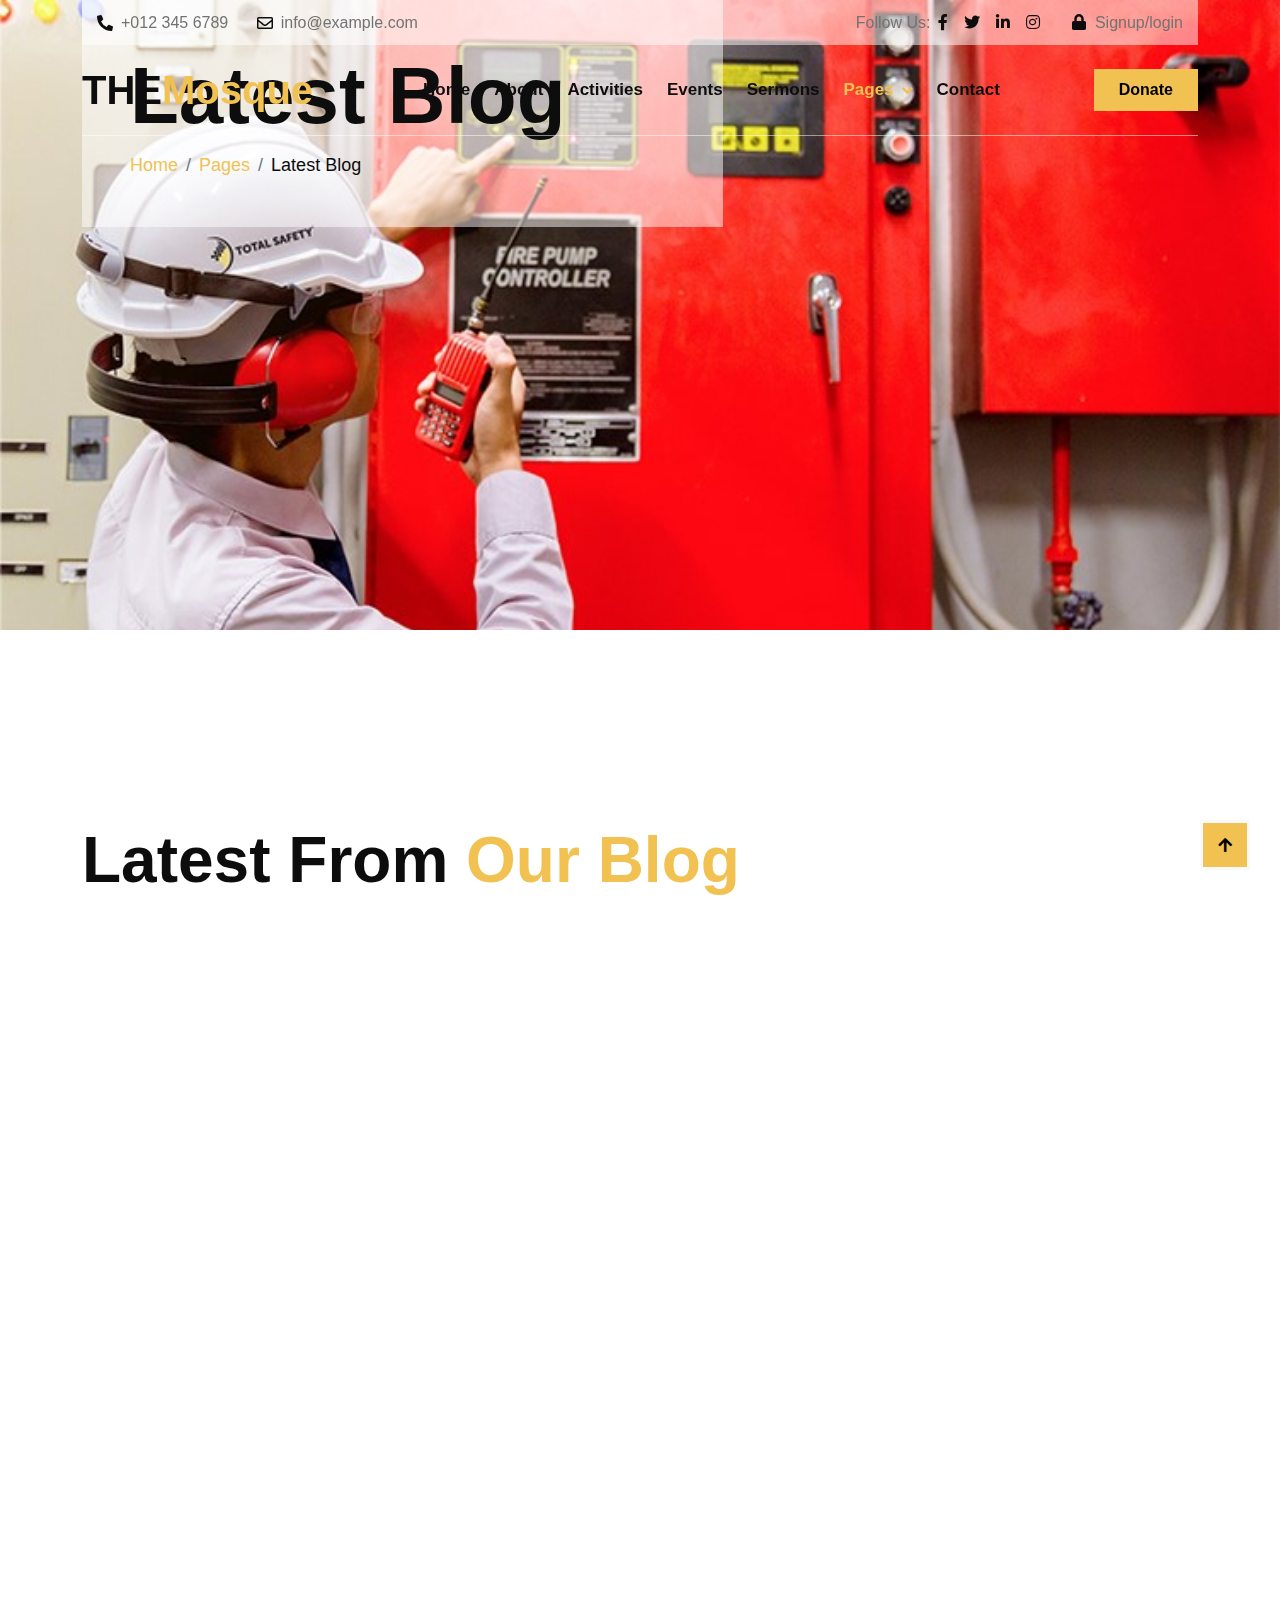
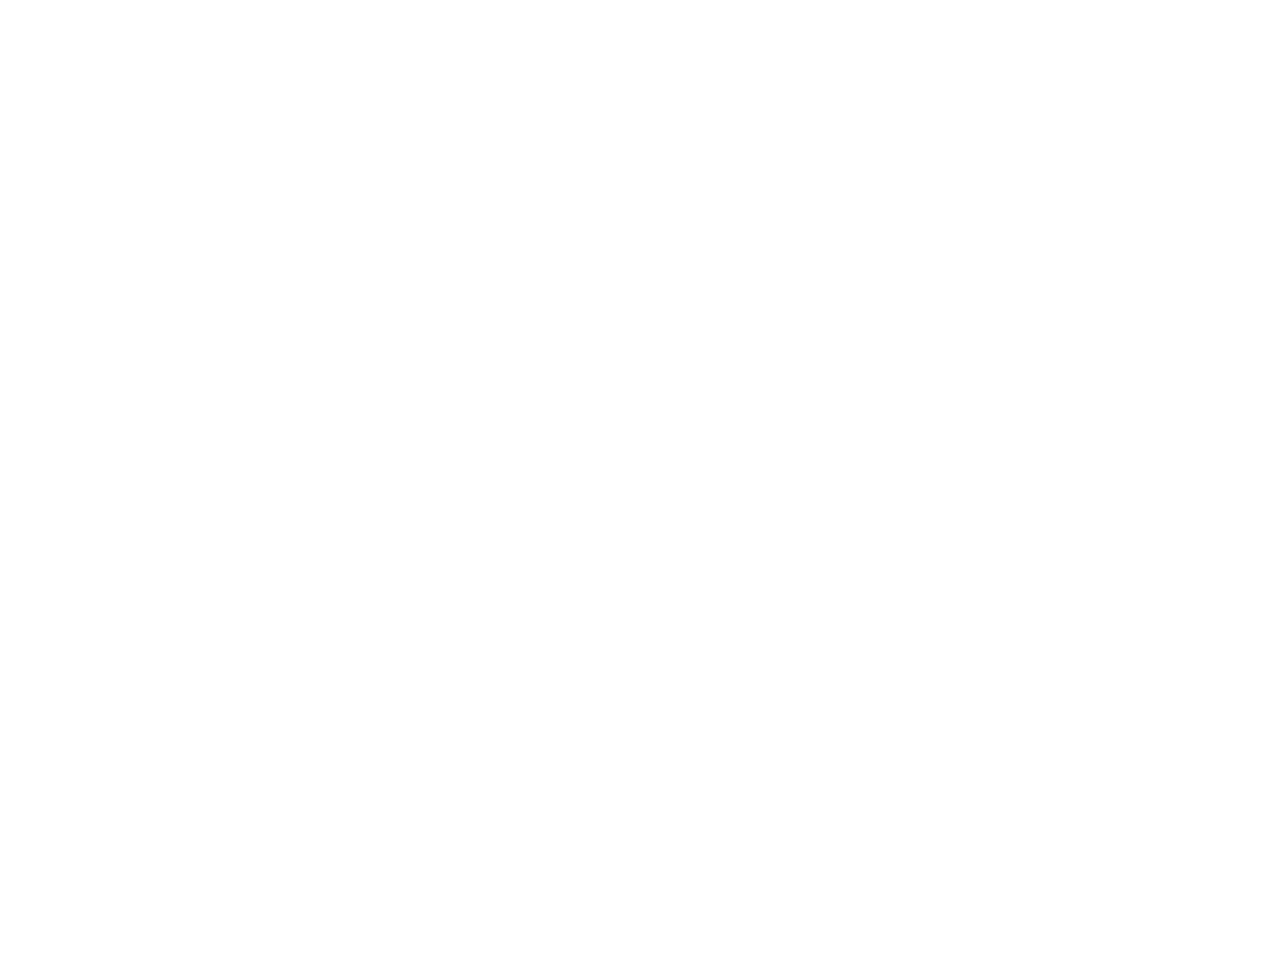
<file: blog.html>
<!DOCTYPE html>
<html lang="en">

    <head>
        <meta charset="utf-8">
        <title>THEMosque - Mosque Website Template</title>
        <meta content="width=device-width, initial-scale=1.0" name="viewport">
        <meta content="" name="keywords">
        <meta content="" name="description">

        <!-- Google Web Fonts -->
        <link rel="preconnect" href="https://fonts.googleapis.com">
        <link rel="preconnect" href="https://fonts.gstatic.com" crossorigin>
        <link href="https://fonts.googleapis.com/css2?family=Open+Sans:wght@300;400;500;600;700&family=Pacifico&display=swap" rel="stylesheet">

        <!-- Icon Font Stylesheet -->
        <link rel="stylesheet" href="https://use.fontawesome.com/releases/v5.15.4/css/all.css"/>
        <link href="https://cdn.jsdelivr.net/npm/bootstrap-icons@1.4.1/font/bootstrap-icons.css" rel="stylesheet">

        <!-- Libraries Stylesheet -->
        <link href="lib/animate/animate.min.css" rel="stylesheet">
        <link href="lib/owlcarousel/assets/owl.carousel.min.css" rel="stylesheet">

        <!-- Customized Bootstrap Stylesheet -->
        <link href="css/bootstrap.min.css" rel="stylesheet">

        <!-- Template Stylesheet -->
        <link href="css/style.css" rel="stylesheet">

        

    </head>

    <body>

        <!-- Spinner Start -->
        <div id="spinner" class="show w-100 vh-100 bg-white position-fixed translate-middle top-50 start-50  d-flex align-items-center justify-content-center">
            <div class="spinner-grow text-primary" role="status"></div>
        </div>
        <!-- Spinner End -->


        <!-- Topbar start -->
        <div class="container-fluid fixed-top">
            <div class="container topbar d-none d-lg-block">
                <div class="topbar-inner">
                    <div class="row gx-0">
                        <div class="col-lg-7 text-start">
                            <div class="h-100 d-inline-flex align-items-center me-4">
                                <span class="fa fa-phone-alt me-2 text-dark"></span>
                                <a href="#" class="text-secondary"><span>+012 345 6789</span></a>
                            </div>
                            <div class="h-100 d-inline-flex align-items-center">
                                <span class="far fa-envelope me-2 text-dark"></span>
                                <a href="#" class="text-secondary"><span>info@example.com</span></a>
                            </div>
                        </div>
                        <div class="col-lg-5 text-end">
                            <div class="h-100 d-inline-flex align-items-center">
                                <span class="text-body">Follow Us:</span>
                                <a class="text-dark px-2" href=""><i class="fab fa-facebook-f"></i></a>
                                <a class="text-dark px-2" href=""><i class="fab fa-twitter"></i></a>
                                <a class="text-dark px-2" href=""><i class="fab fa-linkedin-in"></i></a>
                                <a class="text-dark px-2" href=""><i class="fab fa-instagram"></i></a>
                                <a class="text-body ps-4" href=""><i class="fa fa-lock text-dark me-1"></i> Signup/login</a>
                            </div>
                        </div>
                    </div>
                </div>
            </div>
            <div class="container">
                <nav class="navbar navbar-light navbar-expand-lg py-3">
                    <a href="index.html" class="navbar-brand">
                        <h1 class="mb-0">THE<span class="text-primary">Mosque</span> </h1>
                    </a>
                    <button class="navbar-toggler" type="button" data-bs-toggle="collapse" data-bs-target="#navbarCollapse">
                        <span class="fa fa-bars text-primary"></span>
                    </button>
                    <div class="collapse navbar-collapse bg-white" id="navbarCollapse">
                        <div class="navbar-nav ms-lg-auto mx-xl-auto">
                            <a href="index.html" class="nav-item nav-link">Home</a>
                            <a href="about.html" class="nav-item nav-link">About</a>
                            <a href="activity.html" class="nav-item nav-link">Activities</a>
                            <a href="event.html" class="nav-item nav-link">Events</a>
                            <a href="sermon.html" class="nav-item nav-link">Sermons</a>
                            <div class="nav-item dropdown">
                                <a href="#" class="nav-link dropdown-toggle active" data-bs-toggle="dropdown">Pages</a>
                                <div class="dropdown-menu m-0 rounded-0">
                                    <a href="blog.html" class="dropdown-item active">Latest Blog</a>
                                    <a href="team.html" class="dropdown-item">Our Team</a>
                                    <a href="testimonial.html" class="dropdown-item">Testimonial</a>
                                    <a href="404.html" class="dropdown-item">404 Page</a>
                                </div>
                            </div>
                            <a href="contact.html" class="nav-item nav-link">Contact</a>
                        </div>
                        <a href="" class="btn btn-primary py-2 px-4 d-none d-xl-inline-block">Donate</a>
                    </div>
                </nav>
            </div>
        </div>
        <!-- Topbar End -->


        <!-- Hero Start -->
        <div class="container-fluid hero-header">
            <div class="container">
                <div class="row">
                    <div class="col-lg-7">
                        <div class="hero-header-inner animated zoomIn">
                            <h1 class="display-1 text-dark">Latest Blog</h1>
                            <ol class="breadcrumb mb-0">
                                <li class="breadcrumb-item"><a href="#">Home</a></li>
                                <li class="breadcrumb-item"><a href="#">Pages</a></li>
                                <li class="breadcrumb-item text-dark" aria-current="page">Latest Blog</li>
                            </ol>
                        </div>
                    </div>
                </div>
            </div>
        </div>
        <!-- Hero End -->


        <!-- Blog Start -->
        <div class="container-fluid py-5">
            <div class="container py-5">
                <h1 class="display-3 mb-5 wow fadeIn" data-wow-delay="0.1s">Latest From <span class="text-primary">Our Blog</span></h1>
                <div class="row g-4 justify-content-center">
                    <div class="col-lg-6 col-xl-4">
                        <div class="blog-item wow fadeIn" data-wow-delay="0.1s">
                            <div class="blog-img position-relative overflow-hidden">
                                <img src="img/blog-1.jpg" class="img-fluid w-100" alt="">
                                <div class="bg-primary d-inline px-3 py-2 text-center text-white position-absolute top-0 end-0">01 Jan 2045</div>
                            </div>
                            <div class="p-4">
                                <div class="blog-meta d-flex justify-content-between pb-2">
                                    <div class="">
                                        <small><i class="fas fa-user me-2 text-muted"></i><a href="" class="text-muted me-2">By Admin</small></a>
                                        <small><i class="fa fa-comment-alt me-2 text-muted"></i><a href="" class="text-muted me-2">12 Comments</small></a>
                                    </div>
                                    <div class="">
                                        <a href=""><i class="fas fa-bookmark text-muted"></i></a>
                                    </div>
                                </div>
                                <a href="" class="d-inline-block h4 lh-sm mb-3">Importance of “Piller” of Islam</a>
                                <p class="mb-4">Lorem ipsum dolor sit amet, consectetur adipiscing elit, sed do eiusmod tempor incididunt ut labore et dolore magna aliqua. Ut enim ad minim veniam, 
                                aliquip ex ea commodo consequat.</p>
                                <a href="#" class="btn btn-primary px-3">More Details</a>
                            </div>
                        </div>
                    </div>
                    <div class="col-lg-6 col-xl-4">
                        <div class="blog-item wow fadeIn" data-wow-delay="0.3s">
                            <div class="blog-img position-relative overflow-hidden">
                                <img src="img/blog-2.jpg" class="img-fluid w-100" alt="">
                                <div class="bg-primary d-inline px-3 py-2 text-center text-white position-absolute top-0 end-0">01 Jan 2045</div>
                            </div>
                            <div class="p-4">
                                <div class="blog-meta d-flex justify-content-between pb-2">
                                    <div class="">
                                        <small><i class="fas fa-user me-2 text-muted"></i><a href="" class="text-muted me-2">By Admin</small></a>
                                        <small><i class="fa fa-comment-alt me-2 text-muted"></i><a href="" class="text-muted me-2">12 Comments</small></a>
                                    </div>
                                    <div class="">
                                        <a href=""><i class="fas fa-bookmark text-muted"></i></a>
                                    </div>
                                </div>
                                <a href="" class="d-inline-block h4 lh-sm mb-3">How to get closer to Allah</a>
                                <p class="mb-4">Lorem ipsum dolor sit amet, consectetur adipiscing elit, sed do eiusmod tempor incididunt ut labore et dolore magna aliqua. Ut enim ad minim veniam, 
                                aliquip ex ea commodo consequat.</p>
                                <a href="#" class="btn btn-primary px-3">More Details</a>
                            </div>
                        </div>
                    </div>
                   <div class="col-lg-6 col-xl-4">
                        <div class="blog-item wow fadeIn" data-wow-delay="0.5s">
                            <div class="blog-img position-relative overflow-hidden">
                                <img src="img/blog-3.jpg" class="img-fluid w-100" alt="">
                                <div class="bg-primary d-inline px-3 py-2 text-center text-white position-absolute top-0 end-0">01 Jan 2045</div>
                            </div>
                            <div class="p-4">
                                <div class="blog-meta d-flex justify-content-between pb-2">
                                    <div class="">
                                        <small><i class="fas fa-user me-2 text-muted"></i><a href="" class="text-muted me-2">By Admin</small></a>
                                        <small><i class="fa fa-comment-alt me-2 text-muted"></i><a href="" class="text-muted me-2">12 Comments</small></a>
                                    </div>
                                    <div class="">
                                        <a href=""><i class="fas fa-bookmark text-muted"></i></a>
                                    </div>
                                </div>
                                <a href="" class="d-inline-block h4 lh-sm mb-3">Importance of Hajj in Islam</a>
                                <p class="mb-4">Lorem ipsum dolor sit amet, consectetur adipiscing elit, sed do eiusmod tempor incididunt ut labore et dolore magna aliqua. Ut enim ad minim veniam, 
                                aliquip ex ea commodo consequat.</p>
                                <a href="#" class="btn btn-primary px-3">More Details</a>
                            </div>
                        </div>
                    </div>
                </div>
            </div>
        </div>
        <!-- Blog End -->


        <!-- Footer Start -->
        <div class="container-fluid footer pt-5 wow fadeIn" data-wow-delay="0.1s">
            <div class="container py-5">
                <div class="row py-5">
                    <div class="col-lg-7">
                        <h1 class="text-light mb-0">Subscribe our newsletter</h1>
                        <p class="text-secondary">Get the latest news and other tips</p>
                    </div>
                    <div class="col-lg-5">
                        <div class="position-relative mx-auto">
                            <input class="form-control border-0 w-100 py-3 ps-4 pe-5" type="text" placeholder="Your email">
                            <button type="button" class="btn btn-primary py-2 position-absolute top-0 end-0 mt-2 me-2">Subcribe</button>
                        </div>
                    </div>
                    <div class="col-12">
                        <div class="border-top border-secondary"></div>
                    </div>
                </div>
                <div class="row g-4 footer-inner">
                    <div class="col-md-6 col-lg-6 col-xl-3">
                        <div class="footer-item mt-5">
                            <h4 class="text-light mb-4">THE<span class="text-primary">Mosque</span></h4>
                            <p class="mb-4 text-secondary">Nostrud exertation ullamco labor nisi aliquip ex ea commodo consequat duis aute irure dolor in reprehenderit in voluptate velit esse cillum dolore.</p>
                            <a href="" class="btn btn-primary py-2 px-4">Donate Now</a>
                        </div>
                    </div>
                    <div class="col-md-6 col-lg-6 col-xl-3">
                        <div class="footer-item mt-5">
                            <h4 class="text-light mb-4">Our Mosque</h4>
                            <div class="d-flex flex-column">
                                <h6 class="text-secondary mb-0">Our Address</h6>
                                <div class="d-flex align-items-center border-bottom py-4">
                                    <span class="flex-shrink-0 btn-square bg-primary me-3 p-4"><i class="fa fa-map-marker-alt text-dark"></i></span>
                                    <a href="" class="text-body">123 Street, New York, USA</a>
                                </div>
                                <h6 class="text-secondary mt-4 mb-0">Our Mobile</h6>
                                <div class="d-flex align-items-center py-4">
                                    <span class="flex-shrink-0 btn-square bg-primary me-3 p-4"><i class="fa fa-phone-alt text-dark"></i></span>
                                    <a href="" class="text-body">+012 345 67890</a>
                                </div>
                            </div>
                        </div>
                    </div>
                    <div class="col-md-6 col-lg-6 col-xl-3">
                        <div class="footer-item mt-5">
                            <h4 class="text-light mb-4">Explore Link</h4>
                            <div class="d-flex flex-column align-items-start">
                                <a class="text-body mb-2" href=""><i class="fa fa-check text-primary me-2"></i>Home</a>
                                <a class="text-body mb-2" href=""><i class="fa fa-check text-primary me-2"></i>About Us</a>
                                <a class="text-body mb-2" href=""><i class="fa fa-check text-primary me-2"></i>Our Features</a>
                                <a class="text-body mb-2" href=""><i class="fa fa-check text-primary me-2"></i>Contact us</a>
                                <a class="text-body mb-2" href=""><i class="fa fa-check text-primary me-2"></i>Our Blog</a>
                                <a class="text-body mb-2" href=""><i class="fa fa-check text-primary me-2"></i>Our Events</a>
                                <a class="text-body mb-2" href=""><i class="fa fa-check text-primary me-2"></i>Donations</a>
                                <a class="text-body mb-2" href=""><i class="fa fa-check text-primary me-2"></i>Sermons</a>
                            </div>
                        </div>
                    </div>
                    <div class="col-md-6 col-lg-6 col-xl-3">
                        <div class="footer-item mt-5">
                            <h4 class="text-light mb-4">Latest Post</h4>
                            <div class="d-flex border-bottom border-secondary py-4">
                                <img src="img/blog-mini-1.jpg" class="img-fluid flex-shrink-0" alt="">
                                <div class="ps-3">
                                    <p class="mb-0 text-muted">01 Jan 2045</p>
                                    <a href="" class="text-body">Lorem ipsum dolor sit amet elit eros vel</a>
                                </div>
                            </div>
                            <div class="d-flex py-4">
                                <img src="img/blog-mini-2.jpg" class="img-fluid flex-shrink-0" alt="">
                                <div class="ps-3">
                                    <p class="mb-0 text-muted">01 Jan 2045</p>
                                    <a href="" class="text-body">Lorem ipsum dolor sit amet elit eros vel</a>
                                </div>
                            </div>
                        </div>
                    </div>
                </div>
            </div>
            <div class="container py-4">
                <div class="border-top border-secondary pb-4"></div>
                <div class="row">
                    <div class="col-md-6 text-center text-md-start mb-3 mb-md-0">
                        &copy; <a class="border-bottom" href="#">Your Site Name</a>, All Right Reserved.
                    </div>
                    <div class="col-md-6 text-center text-md-end">
                        <!--/*** This template is free as long as you keep the below author’s credit link/attribution link/backlink. ***/-->
                        <!--/*** If you'd like to use the template without the below author’s credit link/attribution link/backlink, ***/-->
                        <!--/*** you can purchase the Credit Removal License from "https://htmlcodex.com/credit-removal". ***/-->
                        Designed By <a class="border-bottom" href="https://htmlcodex.com">HTML Codex</a>
                    </div>
                </div>
            </div>
        </div>
        <!-- Footer End -->


        <!-- Back to Top -->
        <a href="#" class="btn btn-primary border-3 border-light back-to-top"><i class="fa fa-arrow-up"></i></a>   

        
        <!-- JavaScript Libraries -->
        <script src="https://ajax.googleapis.com/ajax/libs/jquery/3.6.4/jquery.min.js"></script>
        <script src="https://cdn.jsdelivr.net/npm/bootstrap@5.0.0/dist/js/bootstrap.bundle.min.js"></script>
        <script src="lib/wow/wow.min.js"></script>
        <script src="lib/easing/easing.min.js"></script>
        <script src="lib/waypoints/waypoints.min.js"></script>
        <script src="lib/owlcarousel/owl.carousel.min.js"></script>

        <!-- Template Javascript -->
        <script src="js/main.js"></script>
    </body>

</html>
</file>
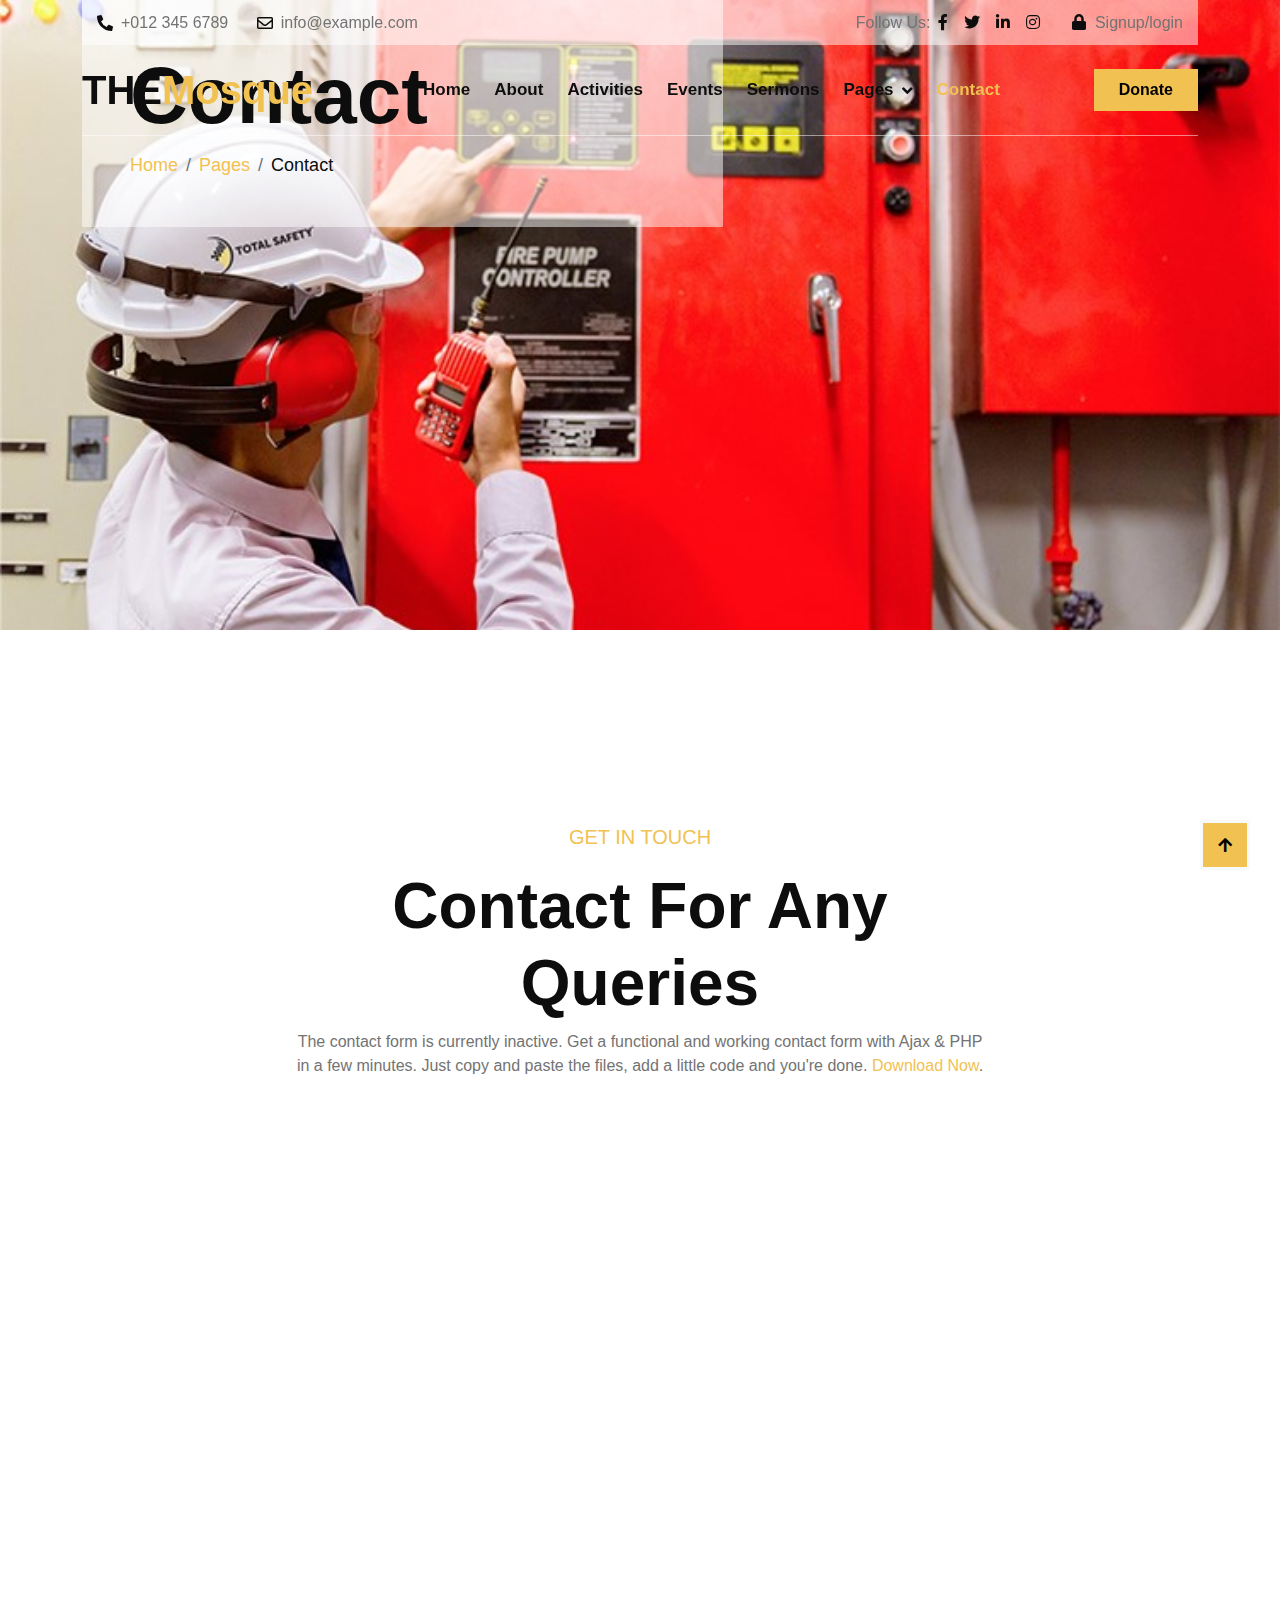
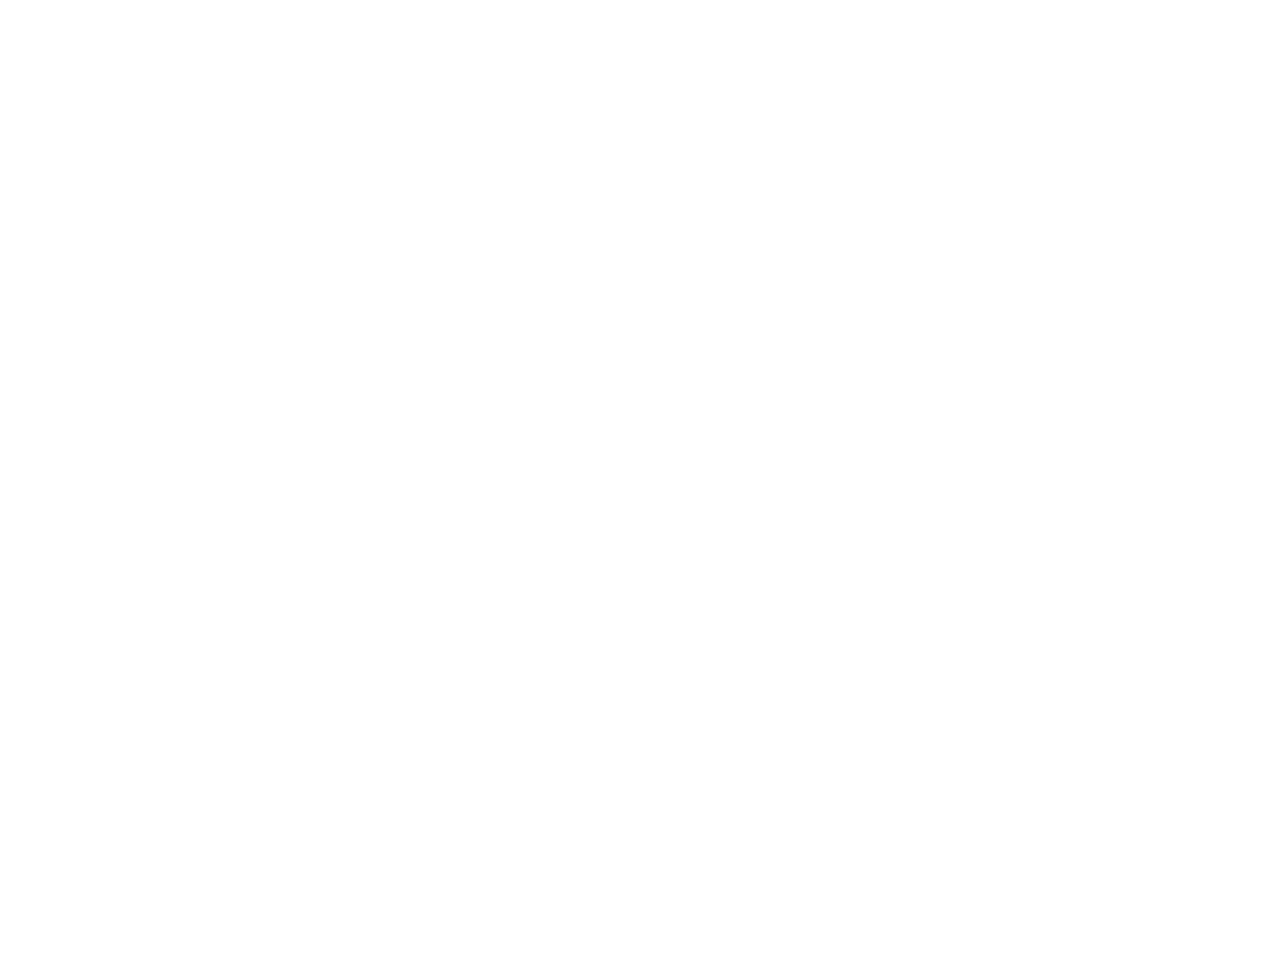
<file: contact.html>
<!DOCTYPE html>
<html lang="en">

    <head>
        <meta charset="utf-8">
        <title>THEMosque - Mosque Website Template</title>
        <meta content="width=device-width, initial-scale=1.0" name="viewport">
        <meta content="" name="keywords">
        <meta content="" name="description">

        <!-- Google Web Fonts -->
        <link rel="preconnect" href="https://fonts.googleapis.com">
        <link rel="preconnect" href="https://fonts.gstatic.com" crossorigin>
        <link href="https://fonts.googleapis.com/css2?family=Open+Sans:wght@300;400;500;600;700&family=Pacifico&display=swap" rel="stylesheet">

        <!-- Icon Font Stylesheet -->
        <link rel="stylesheet" href="https://use.fontawesome.com/releases/v5.15.4/css/all.css"/>
        <link href="https://cdn.jsdelivr.net/npm/bootstrap-icons@1.4.1/font/bootstrap-icons.css" rel="stylesheet">

        <!-- Libraries Stylesheet -->
        <link href="lib/animate/animate.min.css" rel="stylesheet">
        <link href="lib/owlcarousel/assets/owl.carousel.min.css" rel="stylesheet">

        <!-- Customized Bootstrap Stylesheet -->
        <link href="css/bootstrap.min.css" rel="stylesheet">

        <!-- Template Stylesheet -->
        <link href="css/style.css" rel="stylesheet">

        

    </head>

    <body>

        <!-- Spinner Start -->
        <div id="spinner" class="show w-100 vh-100 bg-white position-fixed translate-middle top-50 start-50  d-flex align-items-center justify-content-center">
            <div class="spinner-grow text-primary" role="status"></div>
        </div>
        <!-- Spinner End -->


        <!-- Topbar start -->
        <div class="container-fluid fixed-top">
            <div class="container topbar d-none d-lg-block">
                <div class="topbar-inner">
                    <div class="row gx-0">
                        <div class="col-lg-7 text-start">
                            <div class="h-100 d-inline-flex align-items-center me-4">
                                <span class="fa fa-phone-alt me-2 text-dark"></span>
                                <a href="#" class="text-secondary"><span>+012 345 6789</span></a>
                            </div>
                            <div class="h-100 d-inline-flex align-items-center">
                                <span class="far fa-envelope me-2 text-dark"></span>
                                <a href="#" class="text-secondary"><span>info@example.com</span></a>
                            </div>
                        </div>
                        <div class="col-lg-5 text-end">
                            <div class="h-100 d-inline-flex align-items-center">
                                <span class="text-body">Follow Us:</span>
                                <a class="text-dark px-2" href=""><i class="fab fa-facebook-f"></i></a>
                                <a class="text-dark px-2" href=""><i class="fab fa-twitter"></i></a>
                                <a class="text-dark px-2" href=""><i class="fab fa-linkedin-in"></i></a>
                                <a class="text-dark px-2" href=""><i class="fab fa-instagram"></i></a>
                                <a class="text-body ps-4" href=""><i class="fa fa-lock text-dark me-1"></i> Signup/login</a>
                            </div>
                        </div>
                    </div>
                </div>
            </div>
            <div class="container">
                <nav class="navbar navbar-light navbar-expand-lg py-3">
                    <a href="index.html" class="navbar-brand">
                        <h1 class="mb-0">THE<span class="text-primary">Mosque</span> </h1>
                    </a>
                    <button class="navbar-toggler" type="button" data-bs-toggle="collapse" data-bs-target="#navbarCollapse">
                        <span class="fa fa-bars text-primary"></span>
                    </button>
                    <div class="collapse navbar-collapse bg-white" id="navbarCollapse">
                        <div class="navbar-nav ms-lg-auto mx-xl-auto">
                            <a href="index.html" class="nav-item nav-link">Home</a>
                            <a href="about.html" class="nav-item nav-link">About</a>
                            <a href="activity.html" class="nav-item nav-link">Activities</a>
                            <a href="event.html" class="nav-item nav-link">Events</a>
                            <a href="sermon.html" class="nav-item nav-link">Sermons</a>
                            <div class="nav-item dropdown">
                                <a href="#" class="nav-link dropdown-toggle" data-bs-toggle="dropdown">Pages</a>
                                <div class="dropdown-menu m-0 rounded-0">
                                    <a href="blog.html" class="dropdown-item">Latest Blog</a>
                                    <a href="team.html" class="dropdown-item">Our Team</a>
                                    <a href="testimonial.html" class="dropdown-item">Testimonial</a>
                                    <a href="404.html" class="dropdown-item">404 Page</a>
                                </div>
                            </div>
                            <a href="contact.html" class="nav-item nav-link active">Contact</a>
                        </div>
                        <a href="" class="btn btn-primary py-2 px-4 d-none d-xl-inline-block">Donate</a>
                    </div>
                </nav>
            </div>
        </div>
        <!-- Topbar End -->


        <!-- Hero Start -->
        <div class="container-fluid hero-header">
            <div class="container">
                <div class="row">
                    <div class="col-lg-7">
                        <div class="hero-header-inner animated zoomIn">
                            <h1 class="display-1 text-dark">Contact</h1>
                            <ol class="breadcrumb mb-0">
                                <li class="breadcrumb-item"><a href="#">Home</a></li>
                                <li class="breadcrumb-item"><a href="#">Pages</a></li>
                                <li class="breadcrumb-item text-dark" aria-current="page">Contact</li>
                            </ol>
                        </div>
                    </div>
                </div>
            </div>
        </div>
        <!-- Hero End -->


        <!-- Contact Start -->
        <div class="container-fluid contact py-5">
            <div class="container py-5">
                <div class="text-center mx-auto mb-5 wow fadeIn" data-wow-delay="0.1s" style="max-width: 700px;">
                    <p class="fs-5 text-uppercase text-primary">Get In Touch</p>
                    <h1 class="display-3">Contact For Any Queries</h1>
                    <p class="mb-0">The contact form is currently inactive. Get a functional and working contact form with Ajax & PHP in a few minutes. Just copy and paste the files, add a little code and you're done. <a href="https://htmlcodex.com/contact-form">Download Now</a>.</p>
                </div>
                <div class="row g-4 wow fadeIn" data-wow-delay="0.3s">
                    <div class="col-sm-6">
                        <input type="text" class="form-control bg-transparent p-3" placeholder="Your Name">
                    </div>
                    <div class="col-sm-6">
                        <input type="email" class="form-control bg-transparent p-3" placeholder="Your Email">
                    </div>
                    <div class="col-12">
                        <input type="text" class="form-control bg-transparent p-3" placeholder="Subject">
                    </div>
                    <div class="col-12">
                        <textarea class="w-100 form-control bg-transparent p-3" rows="6" cols="10" placeholder="Your Message"></textarea>
                    </div>
                    <div class="col-12 text-center">
                        <button class="btn btn-primary border-0 py-3 px-5" type="button">Send Message</button>
                    </div>
                </div>
            </div>
        </div>
        <!-- Contact Start -->


        <!-- Footer Start -->
        <div class="container-fluid footer pt-5 wow fadeIn" data-wow-delay="0.1s">
            <div class="container py-5">
                <div class="row py-5">
                    <div class="col-lg-7">
                        <h1 class="text-light mb-0">Subscribe our newsletter</h1>
                        <p class="text-secondary">Get the latest news and other tips</p>
                    </div>
                    <div class="col-lg-5">
                        <div class="position-relative mx-auto">
                            <input class="form-control border-0 w-100 py-3 ps-4 pe-5" type="text" placeholder="Your email">
                            <button type="button" class="btn btn-primary py-2 position-absolute top-0 end-0 mt-2 me-2">Subcribe</button>
                        </div>
                    </div>
                    <div class="col-12">
                        <div class="border-top border-secondary"></div>
                    </div>
                </div>
                <div class="row g-4 footer-inner">
                    <div class="col-md-6 col-lg-6 col-xl-3">
                        <div class="footer-item mt-5">
                            <h4 class="text-light mb-4">THE<span class="text-primary">Mosque</span></h4>
                            <p class="mb-4 text-secondary">Nostrud exertation ullamco labor nisi aliquip ex ea commodo consequat duis aute irure dolor in reprehenderit in voluptate velit esse cillum dolore.</p>
                            <a href="" class="btn btn-primary py-2 px-4">Donate Now</a>
                        </div>
                    </div>
                    <div class="col-md-6 col-lg-6 col-xl-3">
                        <div class="footer-item mt-5">
                            <h4 class="text-light mb-4">Our Mosque</h4>
                            <div class="d-flex flex-column">
                                <h6 class="text-secondary mb-0">Our Address</h6>
                                <div class="d-flex align-items-center border-bottom py-4">
                                    <span class="flex-shrink-0 btn-square bg-primary me-3 p-4"><i class="fa fa-map-marker-alt text-dark"></i></span>
                                    <a href="" class="text-body">123 Street, New York, USA</a>
                                </div>
                                <h6 class="text-secondary mt-4 mb-0">Our Mobile</h6>
                                <div class="d-flex align-items-center py-4">
                                    <span class="flex-shrink-0 btn-square bg-primary me-3 p-4"><i class="fa fa-phone-alt text-dark"></i></span>
                                    <a href="" class="text-body">+012 345 67890</a>
                                </div>
                            </div>
                        </div>
                    </div>
                    <div class="col-md-6 col-lg-6 col-xl-3">
                        <div class="footer-item mt-5">
                            <h4 class="text-light mb-4">Explore Link</h4>
                            <div class="d-flex flex-column align-items-start">
                                <a class="text-body mb-2" href=""><i class="fa fa-check text-primary me-2"></i>Home</a>
                                <a class="text-body mb-2" href=""><i class="fa fa-check text-primary me-2"></i>About Us</a>
                                <a class="text-body mb-2" href=""><i class="fa fa-check text-primary me-2"></i>Our Features</a>
                                <a class="text-body mb-2" href=""><i class="fa fa-check text-primary me-2"></i>Contact us</a>
                                <a class="text-body mb-2" href=""><i class="fa fa-check text-primary me-2"></i>Our Blog</a>
                                <a class="text-body mb-2" href=""><i class="fa fa-check text-primary me-2"></i>Our Events</a>
                                <a class="text-body mb-2" href=""><i class="fa fa-check text-primary me-2"></i>Donations</a>
                                <a class="text-body mb-2" href=""><i class="fa fa-check text-primary me-2"></i>Sermons</a>
                            </div>
                        </div>
                    </div>
                    <div class="col-md-6 col-lg-6 col-xl-3">
                        <div class="footer-item mt-5">
                            <h4 class="text-light mb-4">Latest Post</h4>
                            <div class="d-flex border-bottom border-secondary py-4">
                                <img src="img/blog-mini-1.jpg" class="img-fluid flex-shrink-0" alt="">
                                <div class="ps-3">
                                    <p class="mb-0 text-muted">01 Jan 2045</p>
                                    <a href="" class="text-body">Lorem ipsum dolor sit amet elit eros vel</a>
                                </div>
                            </div>
                            <div class="d-flex py-4">
                                <img src="img/blog-mini-2.jpg" class="img-fluid flex-shrink-0" alt="">
                                <div class="ps-3">
                                    <p class="mb-0 text-muted">01 Jan 2045</p>
                                    <a href="" class="text-body">Lorem ipsum dolor sit amet elit eros vel</a>
                                </div>
                            </div>
                        </div>
                    </div>
                </div>
            </div>
            <div class="container py-4">
                <div class="border-top border-secondary pb-4"></div>
                <div class="row">
                    <div class="col-md-6 text-center text-md-start mb-3 mb-md-0">
                        &copy; <a class="border-bottom" href="#">Your Site Name</a>, All Right Reserved.
                    </div>
                    <div class="col-md-6 text-center text-md-end">
                        <!--/*** This template is free as long as you keep the below author’s credit link/attribution link/backlink. ***/-->
                        <!--/*** If you'd like to use the template without the below author’s credit link/attribution link/backlink, ***/-->
                        <!--/*** you can purchase the Credit Removal License from "https://htmlcodex.com/credit-removal". ***/-->
                        Designed By <a class="border-bottom" href="https://htmlcodex.com">HTML Codex</a>
                    </div>
                </div>
            </div>
        </div>
        <!-- Footer End -->


        <!-- Back to Top -->
        <a href="#" class="btn btn-primary border-3 border-light back-to-top"><i class="fa fa-arrow-up"></i></a>   

        
        <!-- JavaScript Libraries -->
        <script src="https://ajax.googleapis.com/ajax/libs/jquery/3.6.4/jquery.min.js"></script>
        <script src="https://cdn.jsdelivr.net/npm/bootstrap@5.0.0/dist/js/bootstrap.bundle.min.js"></script>
        <script src="lib/wow/wow.min.js"></script>
        <script src="lib/easing/easing.min.js"></script>
        <script src="lib/waypoints/waypoints.min.js"></script>
        <script src="lib/owlcarousel/owl.carousel.min.js"></script>

        <!-- Template Javascript -->
        <script src="js/main.js"></script>
    </body>

</html>
</file>
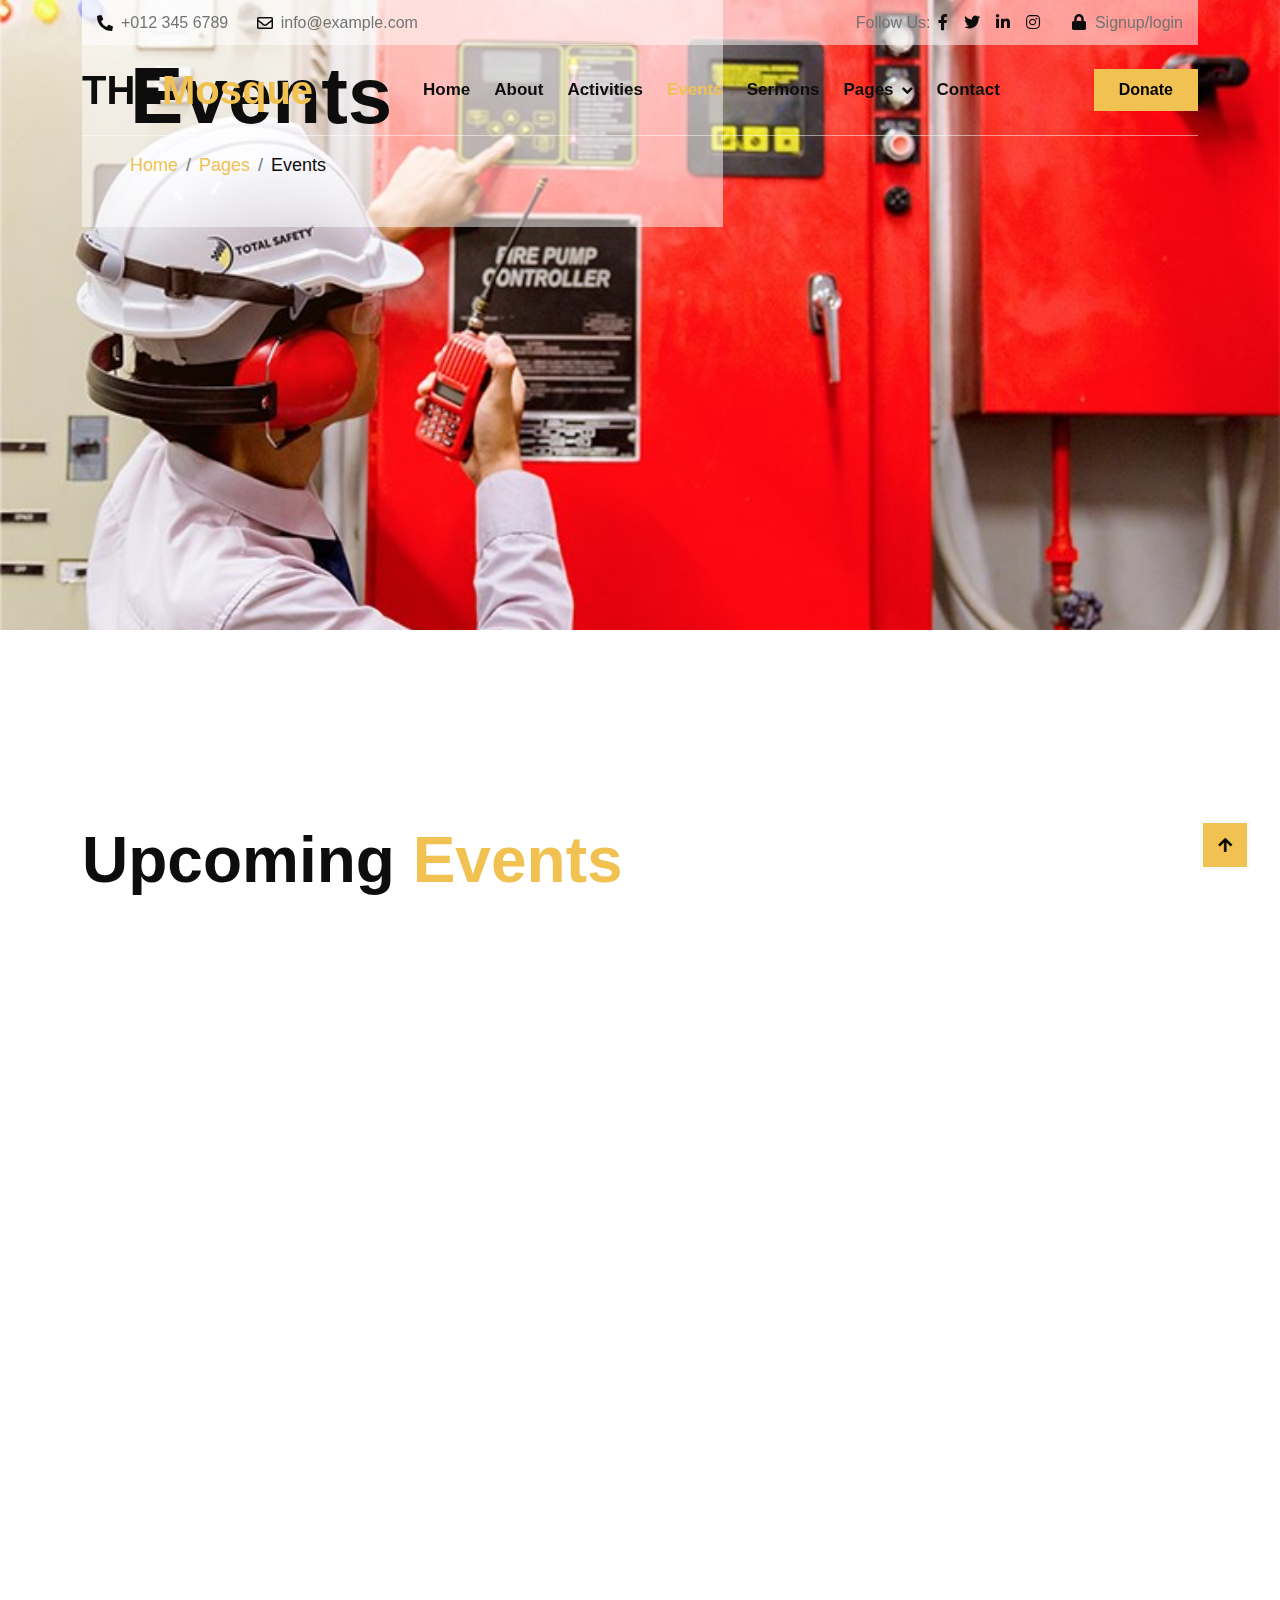
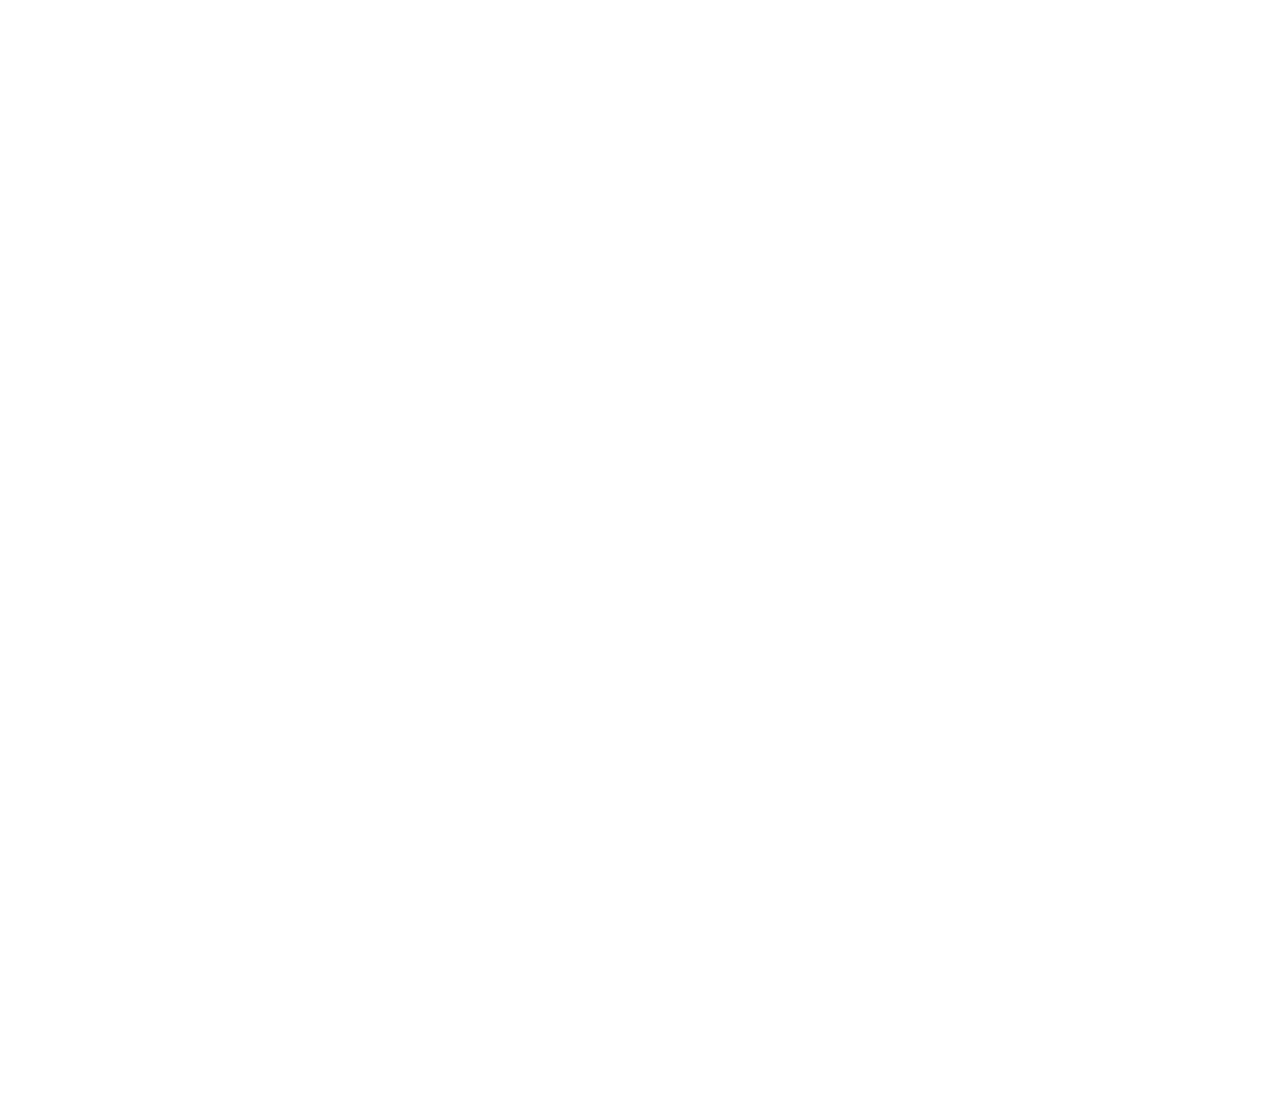
<file: event.html>
<!DOCTYPE html>
<html lang="en">

    <head>
        <meta charset="utf-8">
        <title>THEMosque - Mosque Website Template</title>
        <meta content="width=device-width, initial-scale=1.0" name="viewport">
        <meta content="" name="keywords">
        <meta content="" name="description">

        <!-- Google Web Fonts -->
        <link rel="preconnect" href="https://fonts.googleapis.com">
        <link rel="preconnect" href="https://fonts.gstatic.com" crossorigin>
        <link href="https://fonts.googleapis.com/css2?family=Open+Sans:wght@300;400;500;600;700&family=Pacifico&display=swap" rel="stylesheet">

        <!-- Icon Font Stylesheet -->
        <link rel="stylesheet" href="https://use.fontawesome.com/releases/v5.15.4/css/all.css"/>
        <link href="https://cdn.jsdelivr.net/npm/bootstrap-icons@1.4.1/font/bootstrap-icons.css" rel="stylesheet">

        <!-- Libraries Stylesheet -->
        <link href="lib/animate/animate.min.css" rel="stylesheet">
        <link href="lib/owlcarousel/assets/owl.carousel.min.css" rel="stylesheet">

        <!-- Customized Bootstrap Stylesheet -->
        <link href="css/bootstrap.min.css" rel="stylesheet">

        <!-- Template Stylesheet -->
        <link href="css/style.css" rel="stylesheet">

        

    </head>

    <body>

        <!-- Spinner Start -->
        <div id="spinner" class="show w-100 vh-100 bg-white position-fixed translate-middle top-50 start-50  d-flex align-items-center justify-content-center">
            <div class="spinner-grow text-primary" role="status"></div>
        </div>
        <!-- Spinner End -->


        <!-- Topbar start -->
        <div class="container-fluid fixed-top">
            <div class="container topbar d-none d-lg-block">
                <div class="topbar-inner">
                    <div class="row gx-0">
                        <div class="col-lg-7 text-start">
                            <div class="h-100 d-inline-flex align-items-center me-4">
                                <span class="fa fa-phone-alt me-2 text-dark"></span>
                                <a href="#" class="text-secondary"><span>+012 345 6789</span></a>
                            </div>
                            <div class="h-100 d-inline-flex align-items-center">
                                <span class="far fa-envelope me-2 text-dark"></span>
                                <a href="#" class="text-secondary"><span>info@example.com</span></a>
                            </div>
                        </div>
                        <div class="col-lg-5 text-end">
                            <div class="h-100 d-inline-flex align-items-center">
                                <span class="text-body">Follow Us:</span>
                                <a class="text-dark px-2" href=""><i class="fab fa-facebook-f"></i></a>
                                <a class="text-dark px-2" href=""><i class="fab fa-twitter"></i></a>
                                <a class="text-dark px-2" href=""><i class="fab fa-linkedin-in"></i></a>
                                <a class="text-dark px-2" href=""><i class="fab fa-instagram"></i></a>
                                <a class="text-body ps-4" href=""><i class="fa fa-lock text-dark me-1"></i> Signup/login</a>
                            </div>
                        </div>
                    </div>
                </div>
            </div>
            <div class="container">
                <nav class="navbar navbar-light navbar-expand-lg py-3">
                    <a href="index.html" class="navbar-brand">
                        <h1 class="mb-0">THE<span class="text-primary">Mosque</span> </h1>
                    </a>
                    <button class="navbar-toggler" type="button" data-bs-toggle="collapse" data-bs-target="#navbarCollapse">
                        <span class="fa fa-bars text-primary"></span>
                    </button>
                    <div class="collapse navbar-collapse bg-white" id="navbarCollapse">
                        <div class="navbar-nav ms-lg-auto mx-xl-auto">
                            <a href="index.html" class="nav-item nav-link">Home</a>
                            <a href="about.html" class="nav-item nav-link">About</a>
                            <a href="activity.html" class="nav-item nav-link">Activities</a>
                            <a href="event.html" class="nav-item nav-link active">Events</a>
                            <a href="sermon.html" class="nav-item nav-link">Sermons</a>
                            <div class="nav-item dropdown">
                                <a href="#" class="nav-link dropdown-toggle" data-bs-toggle="dropdown">Pages</a>
                                <div class="dropdown-menu m-0 rounded-0">
                                    <a href="blog.html" class="dropdown-item">Latest Blog</a>
                                    <a href="team.html" class="dropdown-item">Our Team</a>
                                    <a href="testimonial.html" class="dropdown-item">Testimonial</a>
                                    <a href="404.html" class="dropdown-item">404 Page</a>
                                </div>
                            </div>
                            <a href="contact.html" class="nav-item nav-link">Contact</a>
                        </div>
                        <a href="" class="btn btn-primary py-2 px-4 d-none d-xl-inline-block">Donate</a>
                    </div>
                </nav>
            </div>
        </div>
        <!-- Topbar End -->


        <!-- Hero Start -->
        <div class="container-fluid hero-header">
            <div class="container">
                <div class="row">
                    <div class="col-lg-7">
                        <div class="hero-header-inner animated zoomIn">
                            <h1 class="display-1 text-dark">Events</h1>
                            <ol class="breadcrumb mb-0">
                                <li class="breadcrumb-item"><a href="#">Home</a></li>
                                <li class="breadcrumb-item"><a href="#">Pages</a></li>
                                <li class="breadcrumb-item text-dark" aria-current="page">Events</li>
                            </ol>
                        </div>
                    </div>
                </div>
            </div>
        </div>
        <!-- Hero End -->


        <!-- Events Start -->
        <div class="container-fluid event py-5">
            <div class="container py-5">
                <h1 class="display-3 mb-5 wow fadeIn" data-wow-delay="0.1s">Upcoming <span class="text-primary">Events</span></h1>
                <div class="row g-4 event-item wow fadeIn" data-wow-delay="0.1s">
                    <div class="col-3 col-lg-2 pe-0">
                        <div class="text-center border-bottom border-dark py-3 px-2">
                            <h6>01 Jan 2045</h6>
                            <p class="mb-0">Fri 06:55</p>
                        </div>
                    </div>
                    <div class="col-9 col-lg-6 border-start border-dark pb-5">
                        <div class="ms-3">
                            <h4 class="mb-3">Milad Un Nabi</h4>
                            <p class="mb-4">Lorem ipsum dolor sit amet, consectetur adipiscing elit, sed do eiusmod tempor incididunt ut labore et dolore magna aliqua. Ut enim ad minim veniam, quis nostrud exercitation ullamco laboris nisi ut 
                                aliquip ex ea commodo consequat. Duis aute irure dolor in </p>
                            <a href="#" class="btn btn-primary px-3">Join Now</a>
                        </div>
                    </div>
                    <div class="col-12 col-lg-4">
                        <div class="overflow-hidden mb-5">
                            <img src="img/events-1.jpg" class="img-fluid w-100" alt="">
                        </div>
                    </div>
                </div>
                <div class="row g-4 event-item wow fadeIn" data-wow-delay="0.3s">
                    <div class="col-3 col-lg-2 pe-0">
                        <div class="text-center border-bottom border-dark py-3 px-2">
                            <h6>01 Jan 2045</h6>
                            <p class="mb-0">Wed 11:30</p>
                        </div>
                    </div>
                    <div class="col-9 col-lg-6 border-start border-dark pb-5">
                        <div class="ms-3">
                            <h4 class="mb-3">Eid Ul Fitr</h4>
                            <p class="mb-4">Lorem ipsum dolor sit amet, consectetur adipiscing elit, sed do eiusmod tempor incididunt ut labore et dolore magna aliqua. Ut enim ad minim veniam, quis nostrud exercitation ullamco laboris nisi ut 
                                aliquip ex ea commodo consequat. Duis aute irure dolor in </p>
                            <a href="#" class="btn btn-primary px-3">Join Now</a>
                        </div>
                    </div>
                    <div class="col-12 col-lg-4">
                        <div class="overflow-hidden mb-5">
                            <img src="img/events-2.jpg" class="img-fluid w-100" alt="">
                        </div>
                    </div>
                </div>
                <div class="row g-4 event-item wow fadeIn" data-wow-delay="0.5s">
                    <div class="col-3 col-lg-2 pe-0">
                        <div class="text-center border-bottom border-dark py-3 px-2">
                            <h6>01 Jan 2045</h6>
                            <p class="mb-0">Thu 11:30</p>
                        </div>
                    </div>
                    <div class="col-9 col-lg-6 border-start border-dark pb-5">
                        <div class="ms-3">
                            <h4 class="mb-3">Eud Ul Azha</h4>
                            <p class="mb-4">Lorem ipsum dolor sit amet, consectetur adipiscing elit, sed do eiusmod tempor incididunt ut labore et dolore magna aliqua. Ut enim ad minim veniam, quis nostrud exercitation ullamco laboris nisi ut 
                                aliquip ex ea commodo consequat. Duis aute irure dolor in </p>
                            <a href="#" class="btn btn-primary px-3">Join Now</a>
                        </div>
                    </div>
                    <div class="col-12 col-lg-4">
                        <div class="overflow-hidden mb-5">
                            <img src="img/events-3.jpg" class="img-fluid w-100" alt="">
                        </div>
                    </div>
                </div>
            </div>
        </div>
        <!-- Events End -->


        <!-- Footer Start -->
        <div class="container-fluid footer pt-5 wow fadeIn" data-wow-delay="0.1s">
            <div class="container py-5">
                <div class="row py-5">
                    <div class="col-lg-7">
                        <h1 class="text-light mb-0">Subscribe our newsletter</h1>
                        <p class="text-secondary">Get the latest news and other tips</p>
                    </div>
                    <div class="col-lg-5">
                        <div class="position-relative mx-auto">
                            <input class="form-control border-0 w-100 py-3 ps-4 pe-5" type="text" placeholder="Your email">
                            <button type="button" class="btn btn-primary py-2 position-absolute top-0 end-0 mt-2 me-2">Subcribe</button>
                        </div>
                    </div>
                    <div class="col-12">
                        <div class="border-top border-secondary"></div>
                    </div>
                </div>
                <div class="row g-4 footer-inner">
                    <div class="col-md-6 col-lg-6 col-xl-3">
                        <div class="footer-item mt-5">
                            <h4 class="text-light mb-4">THE<span class="text-primary">Mosque</span></h4>
                            <p class="mb-4 text-secondary">Nostrud exertation ullamco labor nisi aliquip ex ea commodo consequat duis aute irure dolor in reprehenderit in voluptate velit esse cillum dolore.</p>
                            <a href="" class="btn btn-primary py-2 px-4">Donate Now</a>
                        </div>
                    </div>
                    <div class="col-md-6 col-lg-6 col-xl-3">
                        <div class="footer-item mt-5">
                            <h4 class="text-light mb-4">Our Mosque</h4>
                            <div class="d-flex flex-column">
                                <h6 class="text-secondary mb-0">Our Address</h6>
                                <div class="d-flex align-items-center border-bottom py-4">
                                    <span class="flex-shrink-0 btn-square bg-primary me-3 p-4"><i class="fa fa-map-marker-alt text-dark"></i></span>
                                    <a href="" class="text-body">123 Street, New York, USA</a>
                                </div>
                                <h6 class="text-secondary mt-4 mb-0">Our Mobile</h6>
                                <div class="d-flex align-items-center py-4">
                                    <span class="flex-shrink-0 btn-square bg-primary me-3 p-4"><i class="fa fa-phone-alt text-dark"></i></span>
                                    <a href="" class="text-body">+012 345 67890</a>
                                </div>
                            </div>
                        </div>
                    </div>
                    <div class="col-md-6 col-lg-6 col-xl-3">
                        <div class="footer-item mt-5">
                            <h4 class="text-light mb-4">Explore Link</h4>
                            <div class="d-flex flex-column align-items-start">
                                <a class="text-body mb-2" href=""><i class="fa fa-check text-primary me-2"></i>Home</a>
                                <a class="text-body mb-2" href=""><i class="fa fa-check text-primary me-2"></i>About Us</a>
                                <a class="text-body mb-2" href=""><i class="fa fa-check text-primary me-2"></i>Our Features</a>
                                <a class="text-body mb-2" href=""><i class="fa fa-check text-primary me-2"></i>Contact us</a>
                                <a class="text-body mb-2" href=""><i class="fa fa-check text-primary me-2"></i>Our Blog</a>
                                <a class="text-body mb-2" href=""><i class="fa fa-check text-primary me-2"></i>Our Events</a>
                                <a class="text-body mb-2" href=""><i class="fa fa-check text-primary me-2"></i>Donations</a>
                                <a class="text-body mb-2" href=""><i class="fa fa-check text-primary me-2"></i>Sermons</a>
                            </div>
                        </div>
                    </div>
                    <div class="col-md-6 col-lg-6 col-xl-3">
                        <div class="footer-item mt-5">
                            <h4 class="text-light mb-4">Latest Post</h4>
                            <div class="d-flex border-bottom border-secondary py-4">
                                <img src="img/blog-mini-1.jpg" class="img-fluid flex-shrink-0" alt="">
                                <div class="ps-3">
                                    <p class="mb-0 text-muted">01 Jan 2045</p>
                                    <a href="" class="text-body">Lorem ipsum dolor sit amet elit eros vel</a>
                                </div>
                            </div>
                            <div class="d-flex py-4">
                                <img src="img/blog-mini-2.jpg" class="img-fluid flex-shrink-0" alt="">
                                <div class="ps-3">
                                    <p class="mb-0 text-muted">01 Jan 2045</p>
                                    <a href="" class="text-body">Lorem ipsum dolor sit amet elit eros vel</a>
                                </div>
                            </div>
                        </div>
                    </div>
                </div>
            </div>
            <div class="container py-4">
                <div class="border-top border-secondary pb-4"></div>
                <div class="row">
                    <div class="col-md-6 text-center text-md-start mb-3 mb-md-0">
                        &copy; <a class="border-bottom" href="#">Your Site Name</a>, All Right Reserved.
                    </div>
                    <div class="col-md-6 text-center text-md-end">
                        <!--/*** This template is free as long as you keep the below author’s credit link/attribution link/backlink. ***/-->
                        <!--/*** If you'd like to use the template without the below author’s credit link/attribution link/backlink, ***/-->
                        <!--/*** you can purchase the Credit Removal License from "https://htmlcodex.com/credit-removal". ***/-->
                        Designed By <a class="border-bottom" href="https://htmlcodex.com">HTML Codex</a>
                    </div>
                </div>
            </div>
        </div>
        <!-- Footer End -->


        <!-- Back to Top -->
        <a href="#" class="btn btn-primary border-3 border-light back-to-top"><i class="fa fa-arrow-up"></i></a>   

        
        <!-- JavaScript Libraries -->
        <script src="https://ajax.googleapis.com/ajax/libs/jquery/3.6.4/jquery.min.js"></script>
        <script src="https://cdn.jsdelivr.net/npm/bootstrap@5.0.0/dist/js/bootstrap.bundle.min.js"></script>
        <script src="lib/wow/wow.min.js"></script>
        <script src="lib/easing/easing.min.js"></script>
        <script src="lib/waypoints/waypoints.min.js"></script>
        <script src="lib/owlcarousel/owl.carousel.min.js"></script>

        <!-- Template Javascript -->
        <script src="js/main.js"></script>
    </body>

</html>
</file>
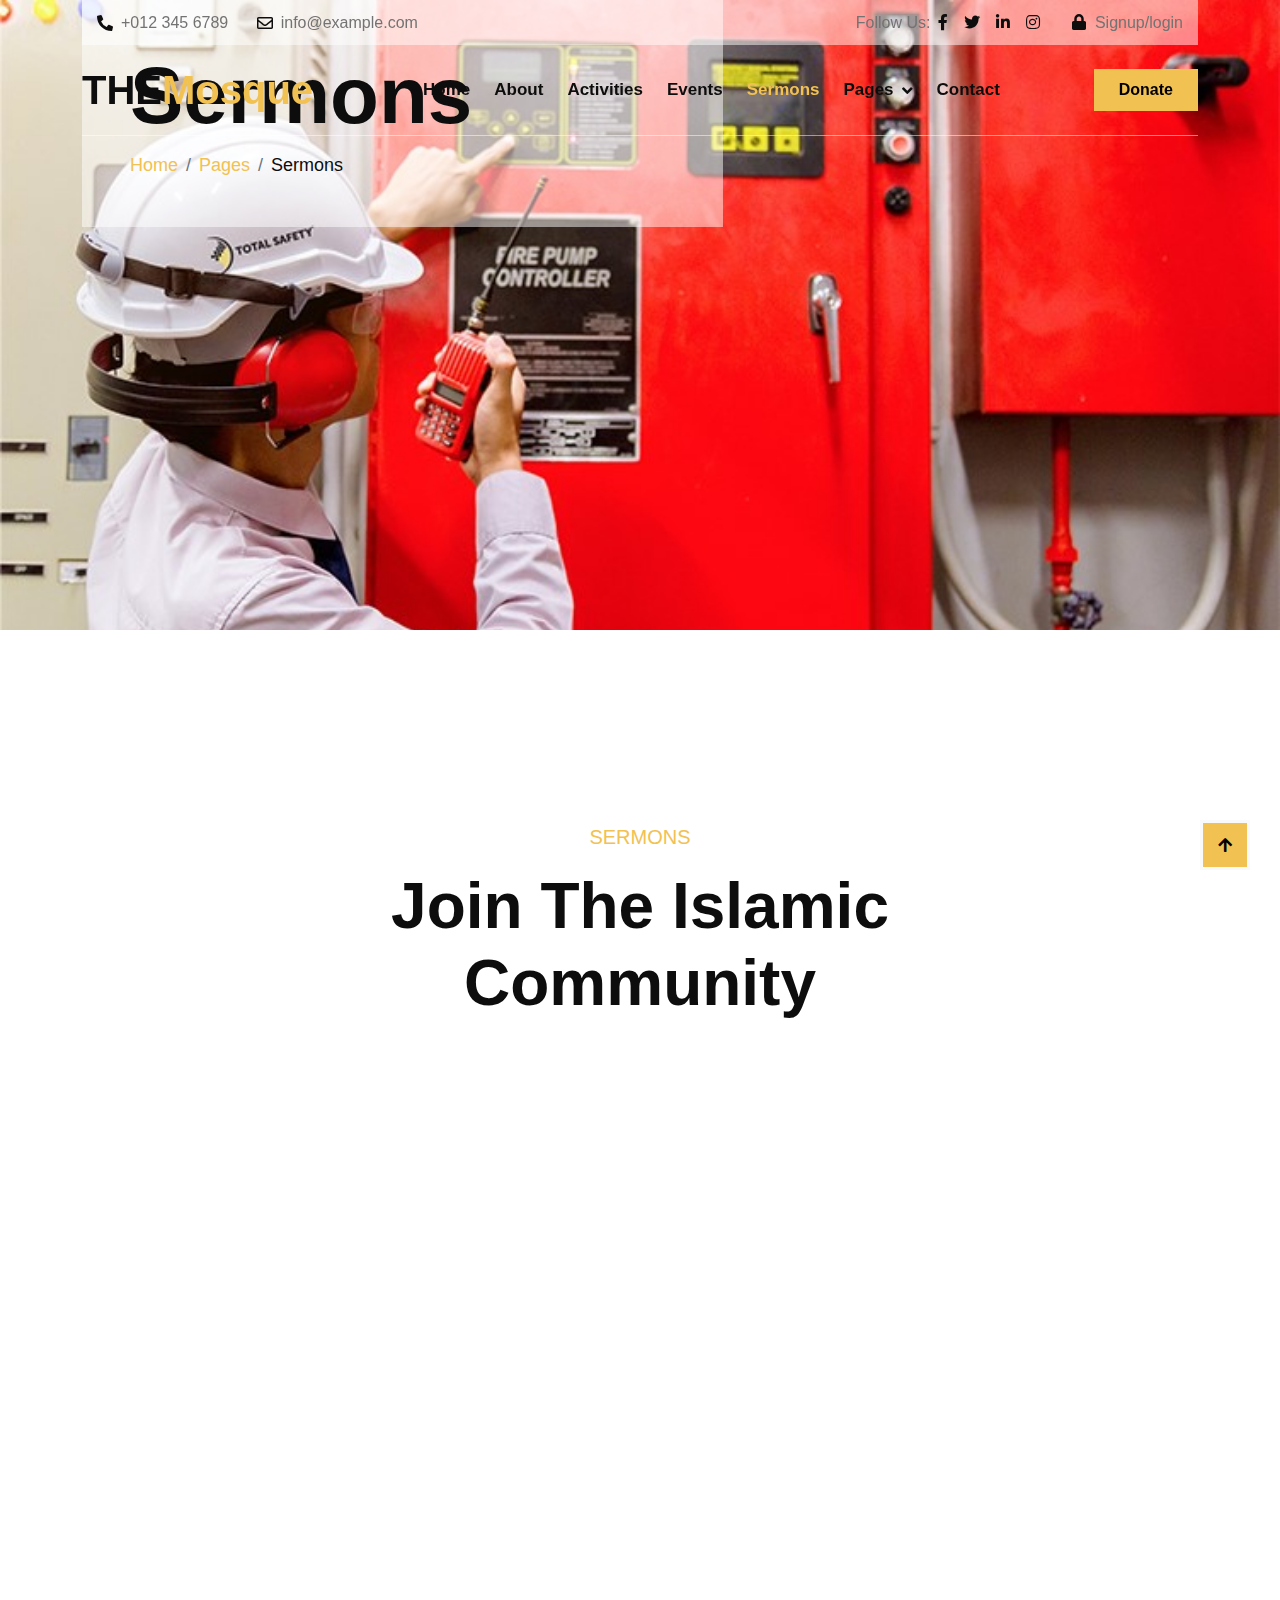
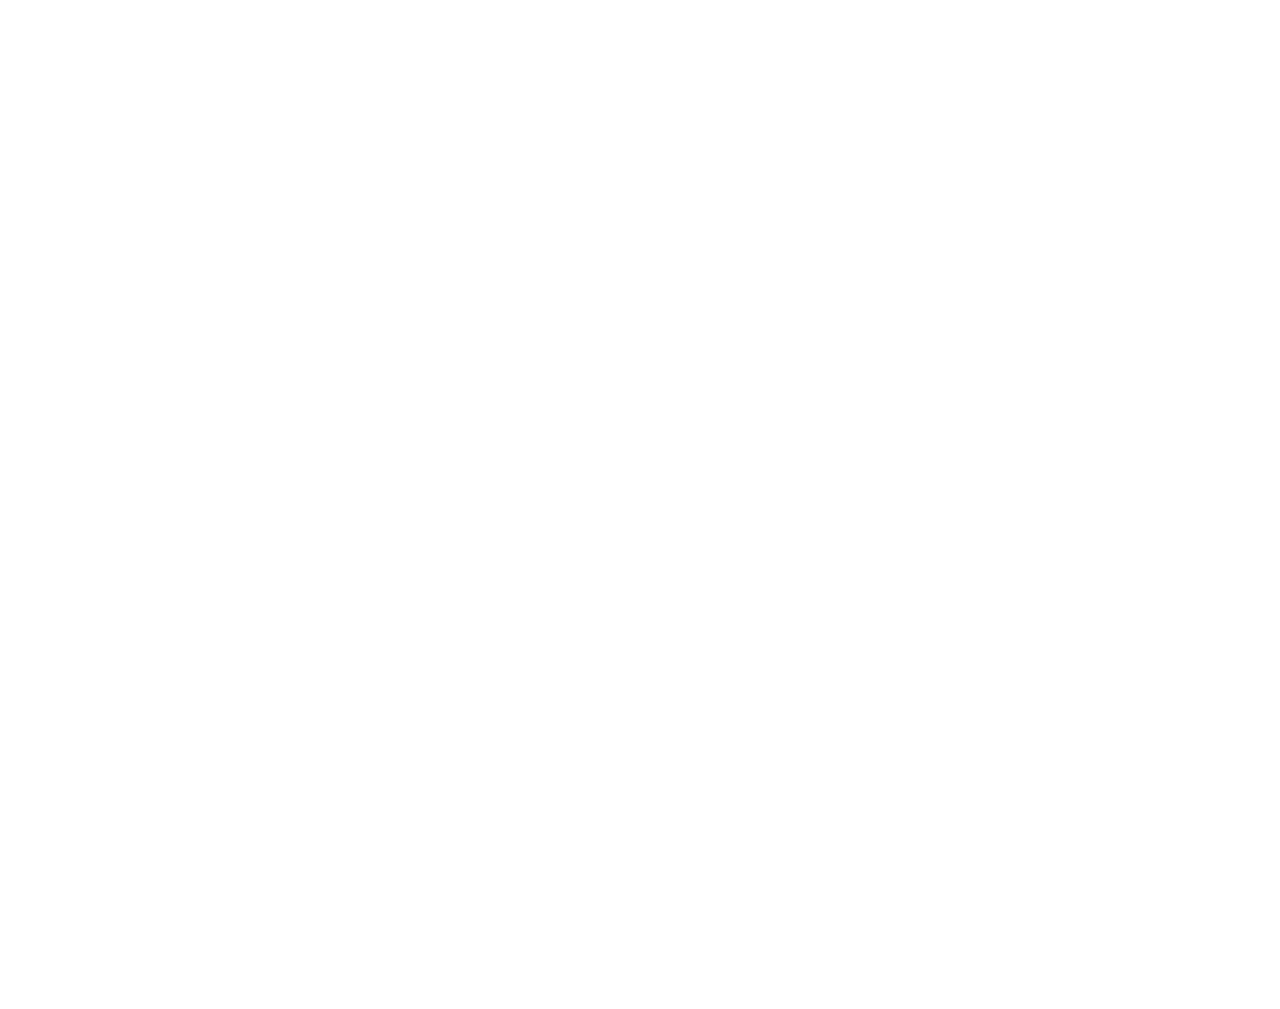
<file: sermon.html>
<!DOCTYPE html>
<html lang="en">

    <head>
        <meta charset="utf-8">
        <title>THEMosque - Mosque Website Template</title>
        <meta content="width=device-width, initial-scale=1.0" name="viewport">
        <meta content="" name="keywords">
        <meta content="" name="description">

        <!-- Google Web Fonts -->
        <link rel="preconnect" href="https://fonts.googleapis.com">
        <link rel="preconnect" href="https://fonts.gstatic.com" crossorigin>
        <link href="https://fonts.googleapis.com/css2?family=Open+Sans:wght@300;400;500;600;700&family=Pacifico&display=swap" rel="stylesheet">

        <!-- Icon Font Stylesheet -->
        <link rel="stylesheet" href="https://use.fontawesome.com/releases/v5.15.4/css/all.css"/>
        <link href="https://cdn.jsdelivr.net/npm/bootstrap-icons@1.4.1/font/bootstrap-icons.css" rel="stylesheet">

        <!-- Libraries Stylesheet -->
        <link href="lib/animate/animate.min.css" rel="stylesheet">
        <link href="lib/owlcarousel/assets/owl.carousel.min.css" rel="stylesheet">

        <!-- Customized Bootstrap Stylesheet -->
        <link href="css/bootstrap.min.css" rel="stylesheet">

        <!-- Template Stylesheet -->
        <link href="css/style.css" rel="stylesheet">

        

    </head>

    <body>

        <!-- Spinner Start -->
        <div id="spinner" class="show w-100 vh-100 bg-white position-fixed translate-middle top-50 start-50  d-flex align-items-center justify-content-center">
            <div class="spinner-grow text-primary" role="status"></div>
        </div>
        <!-- Spinner End -->


        <!-- Topbar start -->
        <div class="container-fluid fixed-top">
            <div class="container topbar d-none d-lg-block">
                <div class="topbar-inner">
                    <div class="row gx-0">
                        <div class="col-lg-7 text-start">
                            <div class="h-100 d-inline-flex align-items-center me-4">
                                <span class="fa fa-phone-alt me-2 text-dark"></span>
                                <a href="#" class="text-secondary"><span>+012 345 6789</span></a>
                            </div>
                            <div class="h-100 d-inline-flex align-items-center">
                                <span class="far fa-envelope me-2 text-dark"></span>
                                <a href="#" class="text-secondary"><span>info@example.com</span></a>
                            </div>
                        </div>
                        <div class="col-lg-5 text-end">
                            <div class="h-100 d-inline-flex align-items-center">
                                <span class="text-body">Follow Us:</span>
                                <a class="text-dark px-2" href=""><i class="fab fa-facebook-f"></i></a>
                                <a class="text-dark px-2" href=""><i class="fab fa-twitter"></i></a>
                                <a class="text-dark px-2" href=""><i class="fab fa-linkedin-in"></i></a>
                                <a class="text-dark px-2" href=""><i class="fab fa-instagram"></i></a>
                                <a class="text-body ps-4" href=""><i class="fa fa-lock text-dark me-1"></i> Signup/login</a>
                            </div>
                        </div>
                    </div>
                </div>
            </div>
            <div class="container">
                <nav class="navbar navbar-light navbar-expand-lg py-3">
                    <a href="index.html" class="navbar-brand">
                        <h1 class="mb-0">THE<span class="text-primary">Mosque</span> </h1>
                    </a>
                    <button class="navbar-toggler" type="button" data-bs-toggle="collapse" data-bs-target="#navbarCollapse">
                        <span class="fa fa-bars text-primary"></span>
                    </button>
                    <div class="collapse navbar-collapse bg-white" id="navbarCollapse">
                        <div class="navbar-nav ms-lg-auto mx-xl-auto">
                            <a href="index.html" class="nav-item nav-link">Home</a>
                            <a href="about.html" class="nav-item nav-link">About</a>
                            <a href="activity.html" class="nav-item nav-link">Activities</a>
                            <a href="event.html" class="nav-item nav-link">Events</a>
                            <a href="sermon.html" class="nav-item nav-link active">Sermons</a>
                            <div class="nav-item dropdown">
                                <a href="#" class="nav-link dropdown-toggle" data-bs-toggle="dropdown">Pages</a>
                                <div class="dropdown-menu m-0 rounded-0">
                                    <a href="blog.html" class="dropdown-item">Latest Blog</a>
                                    <a href="team.html" class="dropdown-item">Our Team</a>
                                    <a href="testimonial.html" class="dropdown-item">Testimonial</a>
                                    <a href="404.html" class="dropdown-item">404 Page</a>
                                </div>
                            </div>
                            <a href="contact.html" class="nav-item nav-link">Contact</a>
                        </div>
                        <a href="" class="btn btn-primary py-2 px-4 d-none d-xl-inline-block">Donate</a>
                    </div>
                </nav>
            </div>
        </div>
        <!-- Topbar End -->


        <!-- Hero Start -->
        <div class="container-fluid hero-header">
            <div class="container">
                <div class="row">
                    <div class="col-lg-7">
                        <div class="hero-header-inner animated zoomIn">
                            <h1 class="display-1 text-dark">Sermons</h1>
                            <ol class="breadcrumb mb-0">
                                <li class="breadcrumb-item"><a href="#">Home</a></li>
                                <li class="breadcrumb-item"><a href="#">Pages</a></li>
                                <li class="breadcrumb-item text-dark" aria-current="page">Sermons</li>
                            </ol>
                        </div>
                    </div>
                </div>
            </div>
        </div>
        <!-- Hero End -->


        <!-- Sermon Start -->
        <div class="container-fluid sermon py-5">
            <div class="container py-5">
                <div class="text-center mx-auto mb-5 wow fadeIn" data-wow-delay="0.1s" style="max-width: 700px;">
                    <p class="fs-5 text-uppercase text-primary">Sermons</p>
                    <h1 class="display-3">Join The Islamic Community</h1>
                </div>
                <div class="row g-4 justify-content-center">
                    <div class="col-lg-6 col-xl-4">
                        <div class="sermon-item wow fadeIn" data-wow-delay="0.1s">
                            <div class="overflow-hidden p-4 pb-0">
                                <img src="img/sermon-1.jpg" class="img-fluid w-100" alt="">
                            </div>
                            <div class="p-4">
                                <div class="sermon-meta d-flex justify-content-between pb-2">
                                    <div class="">
                                        <small><i class="fa fa-calendar me-2 text-muted"></i><a href="" class="text-muted me-2">13 Nov 2023</small></a>
                                        <small><i class="fas fa-user me-2 text-muted"></i><a href="" class="text-muted">Admin</small></a>
                                    </div>
                                    <div class="">
                                        <a href="" class="me-1"><i class="fas fa-video text-muted"></i></a>
                                        <a href="" class="me-1"><i class="fas fa-headphones text-muted"></i></a>
                                        <a href="" class="me-1"><i class="fas fa-file-alt text-muted"></i></a>
                                        <a href="" class=""><i class="fas fa-image text-muted"></i></a>
                                    </div>
                                </div>
                                <a href="" class="d-inline-block h4 lh-sm mb-3">How to get closer to Allah</a>
                                <p class="mb-0">Lorem ipsum dolor sit amet, consectetur adipiscing elit, sed do eiusmod tempor incididunt ut labore et dolore magna aliqua. Ut enim ad minim veniam, 
                                aliquip ex ea commodo consequat.</p>
                            </div>
                        </div>
                    </div>
                   <div class="col-lg-6 col-xl-4">
                        <div class="sermon-item wow fadeIn" data-wow-delay="0.3s">
                            <div class="overflow-hidden p-4 pb-0">
                                <img src="img/sermon-2.jpg" class="img-fluid w-100" alt="">
                            </div>
                            <div class="p-4">
                                <div class="sermon-meta d-flex justify-content-between pb-2">
                                    <div class="">
                                        <small><i class="fa fa-calendar me-2 text-muted"></i><a href="" class="text-muted me-2">13 Nov 2023</small></a>
                                        <small><i class="fas fa-user me-2 text-muted"></i><a href="" class="text-muted">Admin</small></a>
                                    </div>
                                    <div class="">
                                        <a href="" class="me-1"><i class="fas fa-video text-muted"></i></a>
                                        <a href="" class="me-1"><i class="fas fa-headphones text-muted"></i></a>
                                        <a href="" class="me-1"><i class="fas fa-file-alt text-muted"></i></a>
                                        <a href="" class=""><i class="fas fa-image text-muted"></i></a>
                                    </div>
                                </div>
                                <a href="" class="d-inline-block h4 lh-sm mb-3">Importance of Hajj in Islam</a>
                                <p class="mb-0">Lorem ipsum dolor sit amet, consectetur adipiscing elit, sed do eiusmod tempor incididunt ut labore et dolore magna aliqua. Ut enim ad minim veniam, 
                                aliquip ex ea commodo consequat.</p>
                            </div>
                        </div>
                    </div>
                   <div class="col-lg-6 col-xl-4">
                        <div class="sermon-item wow fadeIn" data-wow-delay="0.5s">
                            <div class="overflow-hidden p-4 pb-0">
                                <img src="img/sermon-3.jpg" class="img-fluid w-100" alt="">
                            </div>
                            <div class="p-4">
                                <div class="sermon-meta d-flex justify-content-between pb-2">
                                    <div class="">
                                        <small><i class="fa fa-calendar me-2 text-muted"></i><a href="" class="text-muted me-2">13 Nov 2023</small></a>
                                        <small><i class="fas fa-user me-2 text-muted"></i><a href="" class="text-muted">Admin</small></a>
                                    </div>
                                    <div class="">
                                        <a href="" class="me-1"><i class="fas fa-video text-muted"></i></a>
                                        <a href="" class="me-1"><i class="fas fa-headphones text-muted"></i></a>
                                        <a href="" class="me-1"><i class="fas fa-file-alt text-muted"></i></a>
                                        <a href="" class=""><i class="fas fa-image text-muted"></i></a>
                                    </div>
                                </div>
                                <a href="" class="d-inline-block h4 lh-sm mb-3">Importance of “Piller” of Islam</a>
                                <p class="mb-0">Lorem ipsum dolor sit amet, consectetur adipiscing elit, sed do eiusmod tempor incididunt ut labore et dolore magna aliqua. Ut enim ad minim veniam, 
                                aliquip ex ea commodo consequat.</p>
                            </div>
                        </div>
                    </div>
                </div>
            </div>
        </div>
        <!-- Sermon End -->


        <!-- Footer Start -->
        <div class="container-fluid footer pt-5 wow fadeIn" data-wow-delay="0.1s">
            <div class="container py-5">
                <div class="row py-5">
                    <div class="col-lg-7">
                        <h1 class="text-light mb-0">Subscribe our newsletter</h1>
                        <p class="text-secondary">Get the latest news and other tips</p>
                    </div>
                    <div class="col-lg-5">
                        <div class="position-relative mx-auto">
                            <input class="form-control border-0 w-100 py-3 ps-4 pe-5" type="text" placeholder="Your email">
                            <button type="button" class="btn btn-primary py-2 position-absolute top-0 end-0 mt-2 me-2">Subcribe</button>
                        </div>
                    </div>
                    <div class="col-12">
                        <div class="border-top border-secondary"></div>
                    </div>
                </div>
                <div class="row g-4 footer-inner">
                    <div class="col-md-6 col-lg-6 col-xl-3">
                        <div class="footer-item mt-5">
                            <h4 class="text-light mb-4">THE<span class="text-primary">Mosque</span></h4>
                            <p class="mb-4 text-secondary">Nostrud exertation ullamco labor nisi aliquip ex ea commodo consequat duis aute irure dolor in reprehenderit in voluptate velit esse cillum dolore.</p>
                            <a href="" class="btn btn-primary py-2 px-4">Donate Now</a>
                        </div>
                    </div>
                    <div class="col-md-6 col-lg-6 col-xl-3">
                        <div class="footer-item mt-5">
                            <h4 class="text-light mb-4">Our Mosque</h4>
                            <div class="d-flex flex-column">
                                <h6 class="text-secondary mb-0">Our Address</h6>
                                <div class="d-flex align-items-center border-bottom py-4">
                                    <span class="flex-shrink-0 btn-square bg-primary me-3 p-4"><i class="fa fa-map-marker-alt text-dark"></i></span>
                                    <a href="" class="text-body">123 Street, New York, USA</a>
                                </div>
                                <h6 class="text-secondary mt-4 mb-0">Our Mobile</h6>
                                <div class="d-flex align-items-center py-4">
                                    <span class="flex-shrink-0 btn-square bg-primary me-3 p-4"><i class="fa fa-phone-alt text-dark"></i></span>
                                    <a href="" class="text-body">+012 345 67890</a>
                                </div>
                            </div>
                        </div>
                    </div>
                    <div class="col-md-6 col-lg-6 col-xl-3">
                        <div class="footer-item mt-5">
                            <h4 class="text-light mb-4">Explore Link</h4>
                            <div class="d-flex flex-column align-items-start">
                                <a class="text-body mb-2" href=""><i class="fa fa-check text-primary me-2"></i>Home</a>
                                <a class="text-body mb-2" href=""><i class="fa fa-check text-primary me-2"></i>About Us</a>
                                <a class="text-body mb-2" href=""><i class="fa fa-check text-primary me-2"></i>Our Features</a>
                                <a class="text-body mb-2" href=""><i class="fa fa-check text-primary me-2"></i>Contact us</a>
                                <a class="text-body mb-2" href=""><i class="fa fa-check text-primary me-2"></i>Our Blog</a>
                                <a class="text-body mb-2" href=""><i class="fa fa-check text-primary me-2"></i>Our Events</a>
                                <a class="text-body mb-2" href=""><i class="fa fa-check text-primary me-2"></i>Donations</a>
                                <a class="text-body mb-2" href=""><i class="fa fa-check text-primary me-2"></i>Sermons</a>
                            </div>
                        </div>
                    </div>
                    <div class="col-md-6 col-lg-6 col-xl-3">
                        <div class="footer-item mt-5">
                            <h4 class="text-light mb-4">Latest Post</h4>
                            <div class="d-flex border-bottom border-secondary py-4">
                                <img src="img/blog-mini-1.jpg" class="img-fluid flex-shrink-0" alt="">
                                <div class="ps-3">
                                    <p class="mb-0 text-muted">01 Jan 2045</p>
                                    <a href="" class="text-body">Lorem ipsum dolor sit amet elit eros vel</a>
                                </div>
                            </div>
                            <div class="d-flex py-4">
                                <img src="img/blog-mini-2.jpg" class="img-fluid flex-shrink-0" alt="">
                                <div class="ps-3">
                                    <p class="mb-0 text-muted">01 Jan 2045</p>
                                    <a href="" class="text-body">Lorem ipsum dolor sit amet elit eros vel</a>
                                </div>
                            </div>
                        </div>
                    </div>
                </div>
            </div>
            <div class="container py-4">
                <div class="border-top border-secondary pb-4"></div>
                <div class="row">
                    <div class="col-md-6 text-center text-md-start mb-3 mb-md-0">
                        &copy; <a class="border-bottom" href="#">Your Site Name</a>, All Right Reserved.
                    </div>
                    <div class="col-md-6 text-center text-md-end">
                        <!--/*** This template is free as long as you keep the below author’s credit link/attribution link/backlink. ***/-->
                        <!--/*** If you'd like to use the template without the below author’s credit link/attribution link/backlink, ***/-->
                        <!--/*** you can purchase the Credit Removal License from "https://htmlcodex.com/credit-removal". ***/-->
                        Designed By <a class="border-bottom" href="https://htmlcodex.com">HTML Codex</a>
                    </div>
                </div>
            </div>
        </div>
        <!-- Footer End -->


        <!-- Back to Top -->
        <a href="#" class="btn btn-primary border-3 border-light back-to-top"><i class="fa fa-arrow-up"></i></a>   

        
        <!-- JavaScript Libraries -->
        <script src="https://ajax.googleapis.com/ajax/libs/jquery/3.6.4/jquery.min.js"></script>
        <script src="https://cdn.jsdelivr.net/npm/bootstrap@5.0.0/dist/js/bootstrap.bundle.min.js"></script>
        <script src="lib/wow/wow.min.js"></script>
        <script src="lib/easing/easing.min.js"></script>
        <script src="lib/waypoints/waypoints.min.js"></script>
        <script src="lib/owlcarousel/owl.carousel.min.js"></script>

        <!-- Template Javascript -->
        <script src="js/main.js"></script>
    </body>

</html>
</file>
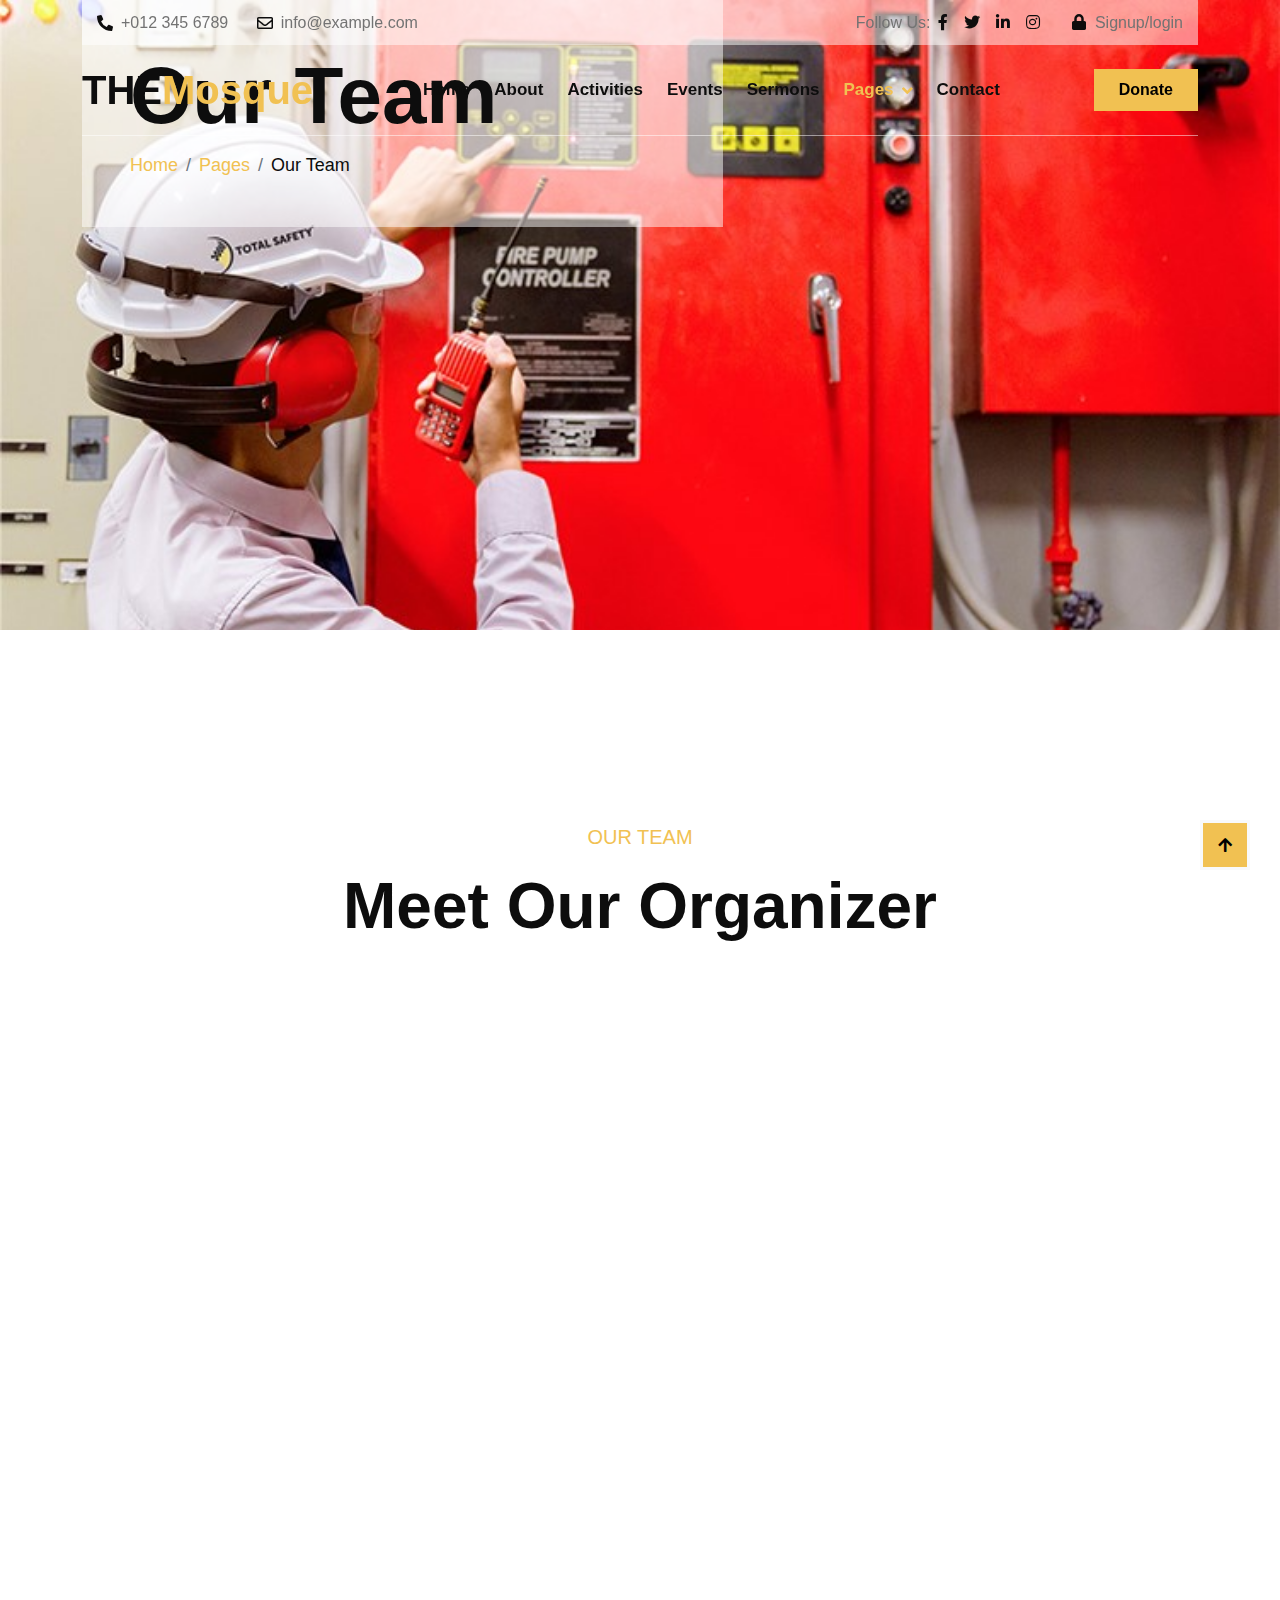
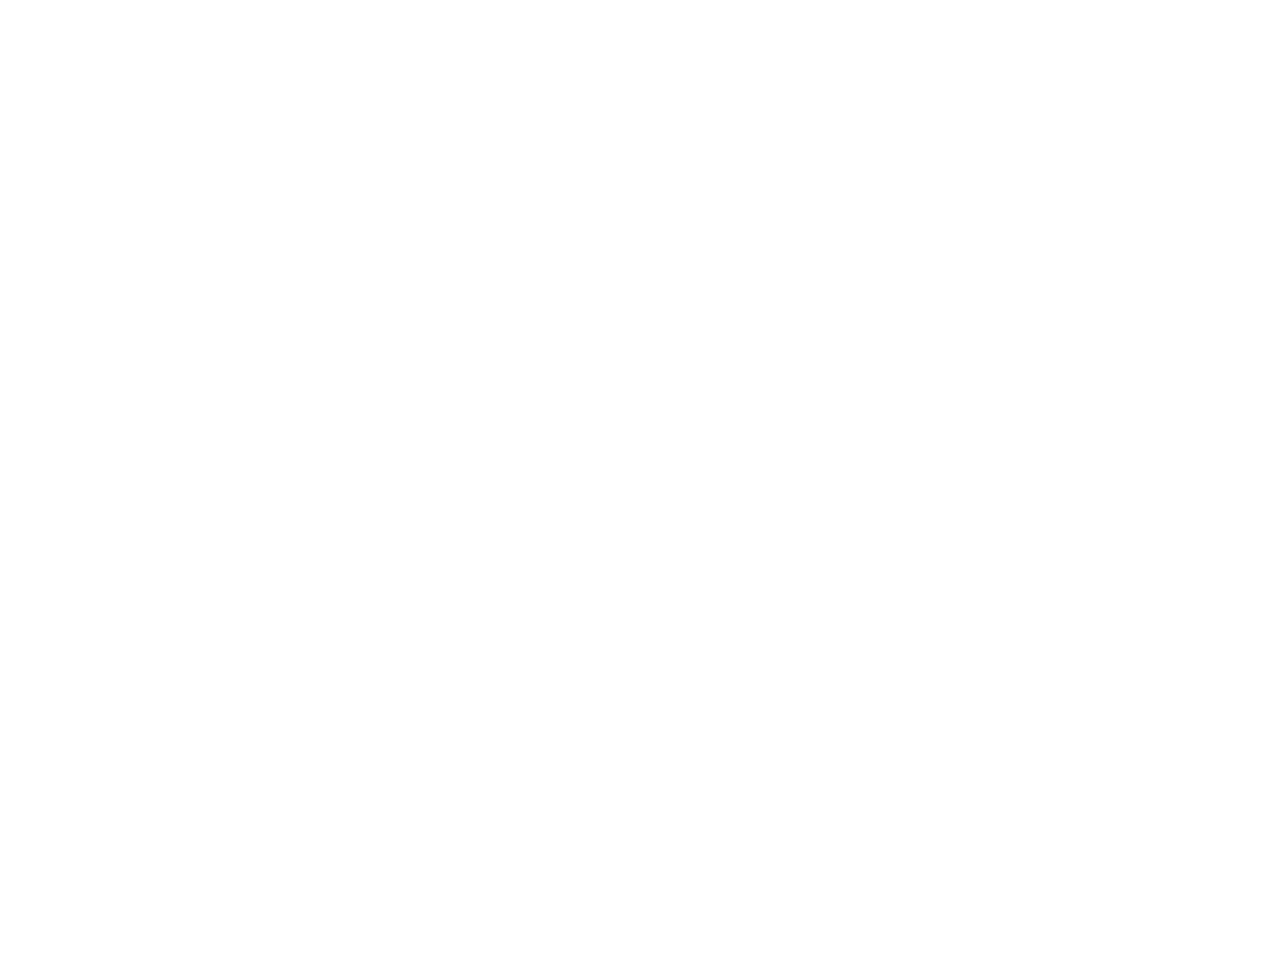
<file: team.html>
<!DOCTYPE html>
<html lang="en">

    <head>
        <meta charset="utf-8">
        <title>THEMosque - Mosque Website Template</title>
        <meta content="width=device-width, initial-scale=1.0" name="viewport">
        <meta content="" name="keywords">
        <meta content="" name="description">

        <!-- Google Web Fonts -->
        <link rel="preconnect" href="https://fonts.googleapis.com">
        <link rel="preconnect" href="https://fonts.gstatic.com" crossorigin>
        <link href="https://fonts.googleapis.com/css2?family=Open+Sans:wght@300;400;500;600;700&family=Pacifico&display=swap" rel="stylesheet">

        <!-- Icon Font Stylesheet -->
        <link rel="stylesheet" href="https://use.fontawesome.com/releases/v5.15.4/css/all.css"/>
        <link href="https://cdn.jsdelivr.net/npm/bootstrap-icons@1.4.1/font/bootstrap-icons.css" rel="stylesheet">

        <!-- Libraries Stylesheet -->
        <link href="lib/animate/animate.min.css" rel="stylesheet">
        <link href="lib/owlcarousel/assets/owl.carousel.min.css" rel="stylesheet">

        <!-- Customized Bootstrap Stylesheet -->
        <link href="css/bootstrap.min.css" rel="stylesheet">

        <!-- Template Stylesheet -->
        <link href="css/style.css" rel="stylesheet">

        

    </head>

    <body>

        <!-- Spinner Start -->
        <div id="spinner" class="show w-100 vh-100 bg-white position-fixed translate-middle top-50 start-50  d-flex align-items-center justify-content-center">
            <div class="spinner-grow text-primary" role="status"></div>
        </div>
        <!-- Spinner End -->


        <!-- Topbar start -->
        <div class="container-fluid fixed-top">
            <div class="container topbar d-none d-lg-block">
                <div class="topbar-inner">
                    <div class="row gx-0">
                        <div class="col-lg-7 text-start">
                            <div class="h-100 d-inline-flex align-items-center me-4">
                                <span class="fa fa-phone-alt me-2 text-dark"></span>
                                <a href="#" class="text-secondary"><span>+012 345 6789</span></a>
                            </div>
                            <div class="h-100 d-inline-flex align-items-center">
                                <span class="far fa-envelope me-2 text-dark"></span>
                                <a href="#" class="text-secondary"><span>info@example.com</span></a>
                            </div>
                        </div>
                        <div class="col-lg-5 text-end">
                            <div class="h-100 d-inline-flex align-items-center">
                                <span class="text-body">Follow Us:</span>
                                <a class="text-dark px-2" href=""><i class="fab fa-facebook-f"></i></a>
                                <a class="text-dark px-2" href=""><i class="fab fa-twitter"></i></a>
                                <a class="text-dark px-2" href=""><i class="fab fa-linkedin-in"></i></a>
                                <a class="text-dark px-2" href=""><i class="fab fa-instagram"></i></a>
                                <a class="text-body ps-4" href=""><i class="fa fa-lock text-dark me-1"></i> Signup/login</a>
                            </div>
                        </div>
                    </div>
                </div>
            </div>
            <div class="container">
                <nav class="navbar navbar-light navbar-expand-lg py-3">
                    <a href="index.html" class="navbar-brand">
                        <h1 class="mb-0">THE<span class="text-primary">Mosque</span> </h1>
                    </a>
                    <button class="navbar-toggler" type="button" data-bs-toggle="collapse" data-bs-target="#navbarCollapse">
                        <span class="fa fa-bars text-primary"></span>
                    </button>
                    <div class="collapse navbar-collapse bg-white" id="navbarCollapse">
                        <div class="navbar-nav ms-lg-auto mx-xl-auto">
                            <a href="index.html" class="nav-item nav-link">Home</a>
                            <a href="about.html" class="nav-item nav-link">About</a>
                            <a href="activity.html" class="nav-item nav-link">Activities</a>
                            <a href="event.html" class="nav-item nav-link">Events</a>
                            <a href="sermon.html" class="nav-item nav-link">Sermons</a>
                            <div class="nav-item dropdown">
                                <a href="#" class="nav-link dropdown-toggle active" data-bs-toggle="dropdown">Pages</a>
                                <div class="dropdown-menu m-0 rounded-0">
                                    <a href="blog.html" class="dropdown-item">Latest Blog</a>
                                    <a href="team.html" class="dropdown-item active">Our Team</a>
                                    <a href="testimonial.html" class="dropdown-item">Testimonial</a>
                                    <a href="404.html" class="dropdown-item">404 Page</a>
                                </div>
                            </div>
                            <a href="contact.html" class="nav-item nav-link">Contact</a>
                        </div>
                        <a href="" class="btn btn-primary py-2 px-4 d-none d-xl-inline-block">Donate</a>
                    </div>
                </nav>
            </div>
        </div>
        <!-- Topbar End -->


        <!-- Hero Start -->
        <div class="container-fluid hero-header">
            <div class="container">
                <div class="row">
                    <div class="col-lg-7">
                        <div class="hero-header-inner animated zoomIn">
                            <h1 class="display-1 text-dark">Our Team</h1>
                            <ol class="breadcrumb mb-0">
                                <li class="breadcrumb-item"><a href="#">Home</a></li>
                                <li class="breadcrumb-item"><a href="#">Pages</a></li>
                                <li class="breadcrumb-item text-dark" aria-current="page">Our Team</li>
                            </ol>
                        </div>
                    </div>
                </div>
            </div>
        </div>
        <!-- Hero End -->


        <!-- Team Start -->
        <div class="container-fluid team py-5">
            <div class="container py-5">
                <div class="text-center mx-auto mb-5 wow fadeIn" data-wow-delay="0.1s" style="max-width: 700px;">
                    <p class="fs-5 text-uppercase text-primary">Our Team</p>
                    <h1 class="display-3">Meet Our Organizer</h1>
                </div>
                <div class="row g-5">
                    <div class="col-lg-4 col-xl-5">
                        <div class="team-img wow zoomIn" data-wow-delay="0.1s">
                            <img src="img/team-1.jpg" class="img-fluid" alt="">
                        </div>
                    </div>
                    <div class="col-lg-8 col-xl-7">
                        <div class="team-item wow fadeIn" data-wow-delay="0.1s">
                            <h1>Anamul Hasan</h1>
                            <h5 class="fw-normal fst-italic text-primary mb-4">President</h5>
                            <p class="mb-4">Lorem ipsum dolor sit amet, consectetur adipiscing elit, sed do eiusmod tempor incididunt ut labore et dolore magna aliqua. Ut enim ad minim veniam, 
                            sed do eiusmod tempor incididunt ut labore et dolore magna aliqua. aliquip ex ea commodo consequat.</p>
                            <div class="team-icon d-flex pb-4 mb-4 border-bottom border-primary">
                                <a class="btn btn-primary btn-lg-square me-2" href=""><i class="fab fa-facebook-f"></i></a>
                                <a class="btn btn-primary btn-lg-square me-2" href=""><i class="fab fa-twitter"></i></a>
                                <a href="#" class="btn btn-primary btn-lg-square me-2"><i class="fab fa-instagram"></i></a>
                                <a href="#" class="btn btn-primary btn-lg-square"><i class="fab fa-linkedin-in"></i></a>
                            </div>
                        </div>
                        <div class="row g-4">
                            <div class="col-md-4">
                                <div class="team-item wow zoomIn" data-wow-delay="0.2s">
                                    <img src="img/team-2.jpg" class="img-fluid w-100" alt="">
                                    <div class="team-content text-dark text-center py-3">
                                        <div class="team-content-inner">
                                            <h5 class="mb-0">Mustafa Kamal</h5>
                                            <p class="text-dark">Imam</p>
                                            <div class="team-icon d-flex align-items-center justify-content-center">
                                                <a class="btn btn-primary btn-sm-square me-2" href=""><i class="fab fa-facebook-f"></i></a>
                                                <a class="btn btn-primary btn-sm-square me-2" href=""><i class="fab fa-twitter"></i></a>
                                                <a href="#" class="btn btn-primary btn-sm-square me-2"><i class="fab fa-instagram"></i></a>
                                                <a href="#" class="btn btn-primary btn-sm-square"><i class="fab fa-linkedin-in"></i></a>
                                            </div>
                                        </div>
                                    </div>
                                </div>
                            </div>
                            <div class="col-md-4">
                                <div class="team-item wow zoomIn" data-wow-delay="0.4s">
                                    <img src="img/team-3.jpg" class="img-fluid w-100" alt="">
                                    <div class="team-content text-dark text-center py-3">
                                        <div class="team-content-inner">
                                            <h5 class="mb-0">Nahiyan Momen</h5>
                                            <p class="text-dark">Teacher</p>
                                            <div class="team-icon d-flex align-items-center justify-content-center">
                                                <a class="btn btn-primary btn-sm-square me-2" href=""><i class="fab fa-facebook-f"></i></a>
                                                <a class="btn btn-primary btn-sm-square me-2" href=""><i class="fab fa-twitter"></i></a>
                                                <a href="#" class="btn btn-primary btn-sm-square me-2"><i class="fab fa-instagram"></i></a>
                                                <a href="#" class="btn btn-primary btn-sm-square"><i class="fab fa-linkedin-in"></i></a>
                                            </div>
                                        </div>
                                    </div>
                                </div>
                            </div>
                            <div class="col-md-4">
                                <div class="team-item wow zoomIn" data-wow-delay="0.6s">
                                    <img src="img/team-4.jpg" class="img-fluid w-100" alt="">
                                    <div class="team-content text-dark text-center py-3">
                                        <div class="team-content-inner">
                                            <h5 class="mb-0">Asfaque Ali</h5>
                                            <p class="text-dark">Volunteer</p>
                                            <div class="team-icon d-flex align-items-center justify-content-center">
                                                <a class="btn btn-primary btn-sm-square me-2" href=""><i class="fab fa-facebook-f"></i></a>
                                                <a class="btn btn-primary btn-sm-square me-2" href=""><i class="fab fa-twitter"></i></a>
                                                <a href="#" class="btn btn-primary btn-sm-square me-2"><i class="fab fa-instagram"></i></a>
                                                <a href="#" class="btn btn-primary btn-sm-square"><i class="fab fa-linkedin-in"></i></a>
                                            </div>
                                        </div>
                                    </div>
                                </div>
                            </div>
                        </div>
                    </div>
                </div>
            </div>
        </div>
        <!-- Team End -->


        <!-- Footer Start -->
        <div class="container-fluid footer pt-5 wow fadeIn" data-wow-delay="0.1s">
            <div class="container py-5">
                <div class="row py-5">
                    <div class="col-lg-7">
                        <h1 class="text-light mb-0">Subscribe our newsletter</h1>
                        <p class="text-secondary">Get the latest news and other tips</p>
                    </div>
                    <div class="col-lg-5">
                        <div class="position-relative mx-auto">
                            <input class="form-control border-0 w-100 py-3 ps-4 pe-5" type="text" placeholder="Your email">
                            <button type="button" class="btn btn-primary py-2 position-absolute top-0 end-0 mt-2 me-2">Subcribe</button>
                        </div>
                    </div>
                    <div class="col-12">
                        <div class="border-top border-secondary"></div>
                    </div>
                </div>
                <div class="row g-4 footer-inner">
                    <div class="col-md-6 col-lg-6 col-xl-3">
                        <div class="footer-item mt-5">
                            <h4 class="text-light mb-4">THE<span class="text-primary">Mosque</span></h4>
                            <p class="mb-4 text-secondary">Nostrud exertation ullamco labor nisi aliquip ex ea commodo consequat duis aute irure dolor in reprehenderit in voluptate velit esse cillum dolore.</p>
                            <a href="" class="btn btn-primary py-2 px-4">Donate Now</a>
                        </div>
                    </div>
                    <div class="col-md-6 col-lg-6 col-xl-3">
                        <div class="footer-item mt-5">
                            <h4 class="text-light mb-4">Our Mosque</h4>
                            <div class="d-flex flex-column">
                                <h6 class="text-secondary mb-0">Our Address</h6>
                                <div class="d-flex align-items-center border-bottom py-4">
                                    <span class="flex-shrink-0 btn-square bg-primary me-3 p-4"><i class="fa fa-map-marker-alt text-dark"></i></span>
                                    <a href="" class="text-body">123 Street, New York, USA</a>
                                </div>
                                <h6 class="text-secondary mt-4 mb-0">Our Mobile</h6>
                                <div class="d-flex align-items-center py-4">
                                    <span class="flex-shrink-0 btn-square bg-primary me-3 p-4"><i class="fa fa-phone-alt text-dark"></i></span>
                                    <a href="" class="text-body">+012 345 67890</a>
                                </div>
                            </div>
                        </div>
                    </div>
                    <div class="col-md-6 col-lg-6 col-xl-3">
                        <div class="footer-item mt-5">
                            <h4 class="text-light mb-4">Explore Link</h4>
                            <div class="d-flex flex-column align-items-start">
                                <a class="text-body mb-2" href=""><i class="fa fa-check text-primary me-2"></i>Home</a>
                                <a class="text-body mb-2" href=""><i class="fa fa-check text-primary me-2"></i>About Us</a>
                                <a class="text-body mb-2" href=""><i class="fa fa-check text-primary me-2"></i>Our Features</a>
                                <a class="text-body mb-2" href=""><i class="fa fa-check text-primary me-2"></i>Contact us</a>
                                <a class="text-body mb-2" href=""><i class="fa fa-check text-primary me-2"></i>Our Blog</a>
                                <a class="text-body mb-2" href=""><i class="fa fa-check text-primary me-2"></i>Our Events</a>
                                <a class="text-body mb-2" href=""><i class="fa fa-check text-primary me-2"></i>Donations</a>
                                <a class="text-body mb-2" href=""><i class="fa fa-check text-primary me-2"></i>Sermons</a>
                            </div>
                        </div>
                    </div>
                    <div class="col-md-6 col-lg-6 col-xl-3">
                        <div class="footer-item mt-5">
                            <h4 class="text-light mb-4">Latest Post</h4>
                            <div class="d-flex border-bottom border-secondary py-4">
                                <img src="img/blog-mini-1.jpg" class="img-fluid flex-shrink-0" alt="">
                                <div class="ps-3">
                                    <p class="mb-0 text-muted">01 Jan 2045</p>
                                    <a href="" class="text-body">Lorem ipsum dolor sit amet elit eros vel</a>
                                </div>
                            </div>
                            <div class="d-flex py-4">
                                <img src="img/blog-mini-2.jpg" class="img-fluid flex-shrink-0" alt="">
                                <div class="ps-3">
                                    <p class="mb-0 text-muted">01 Jan 2045</p>
                                    <a href="" class="text-body">Lorem ipsum dolor sit amet elit eros vel</a>
                                </div>
                            </div>
                        </div>
                    </div>
                </div>
            </div>
            <div class="container py-4">
                <div class="border-top border-secondary pb-4"></div>
                <div class="row">
                    <div class="col-md-6 text-center text-md-start mb-3 mb-md-0">
                        &copy; <a class="border-bottom" href="#">Your Site Name</a>, All Right Reserved.
                    </div>
                    <div class="col-md-6 text-center text-md-end">
                        <!--/*** This template is free as long as you keep the below author’s credit link/attribution link/backlink. ***/-->
                        <!--/*** If you'd like to use the template without the below author’s credit link/attribution link/backlink, ***/-->
                        <!--/*** you can purchase the Credit Removal License from "https://htmlcodex.com/credit-removal". ***/-->
                        Designed By <a class="border-bottom" href="https://htmlcodex.com">HTML Codex</a>
                    </div>
                </div>
            </div>
        </div>
        <!-- Footer End -->


        <!-- Back to Top -->
        <a href="#" class="btn btn-primary border-3 border-light back-to-top"><i class="fa fa-arrow-up"></i></a>   

        
        <!-- JavaScript Libraries -->
        <script src="https://ajax.googleapis.com/ajax/libs/jquery/3.6.4/jquery.min.js"></script>
        <script src="https://cdn.jsdelivr.net/npm/bootstrap@5.0.0/dist/js/bootstrap.bundle.min.js"></script>
        <script src="lib/wow/wow.min.js"></script>
        <script src="lib/easing/easing.min.js"></script>
        <script src="lib/waypoints/waypoints.min.js"></script>
        <script src="lib/owlcarousel/owl.carousel.min.js"></script>

        <!-- Template Javascript -->
        <script src="js/main.js"></script>
    </body>

</html>
</file>
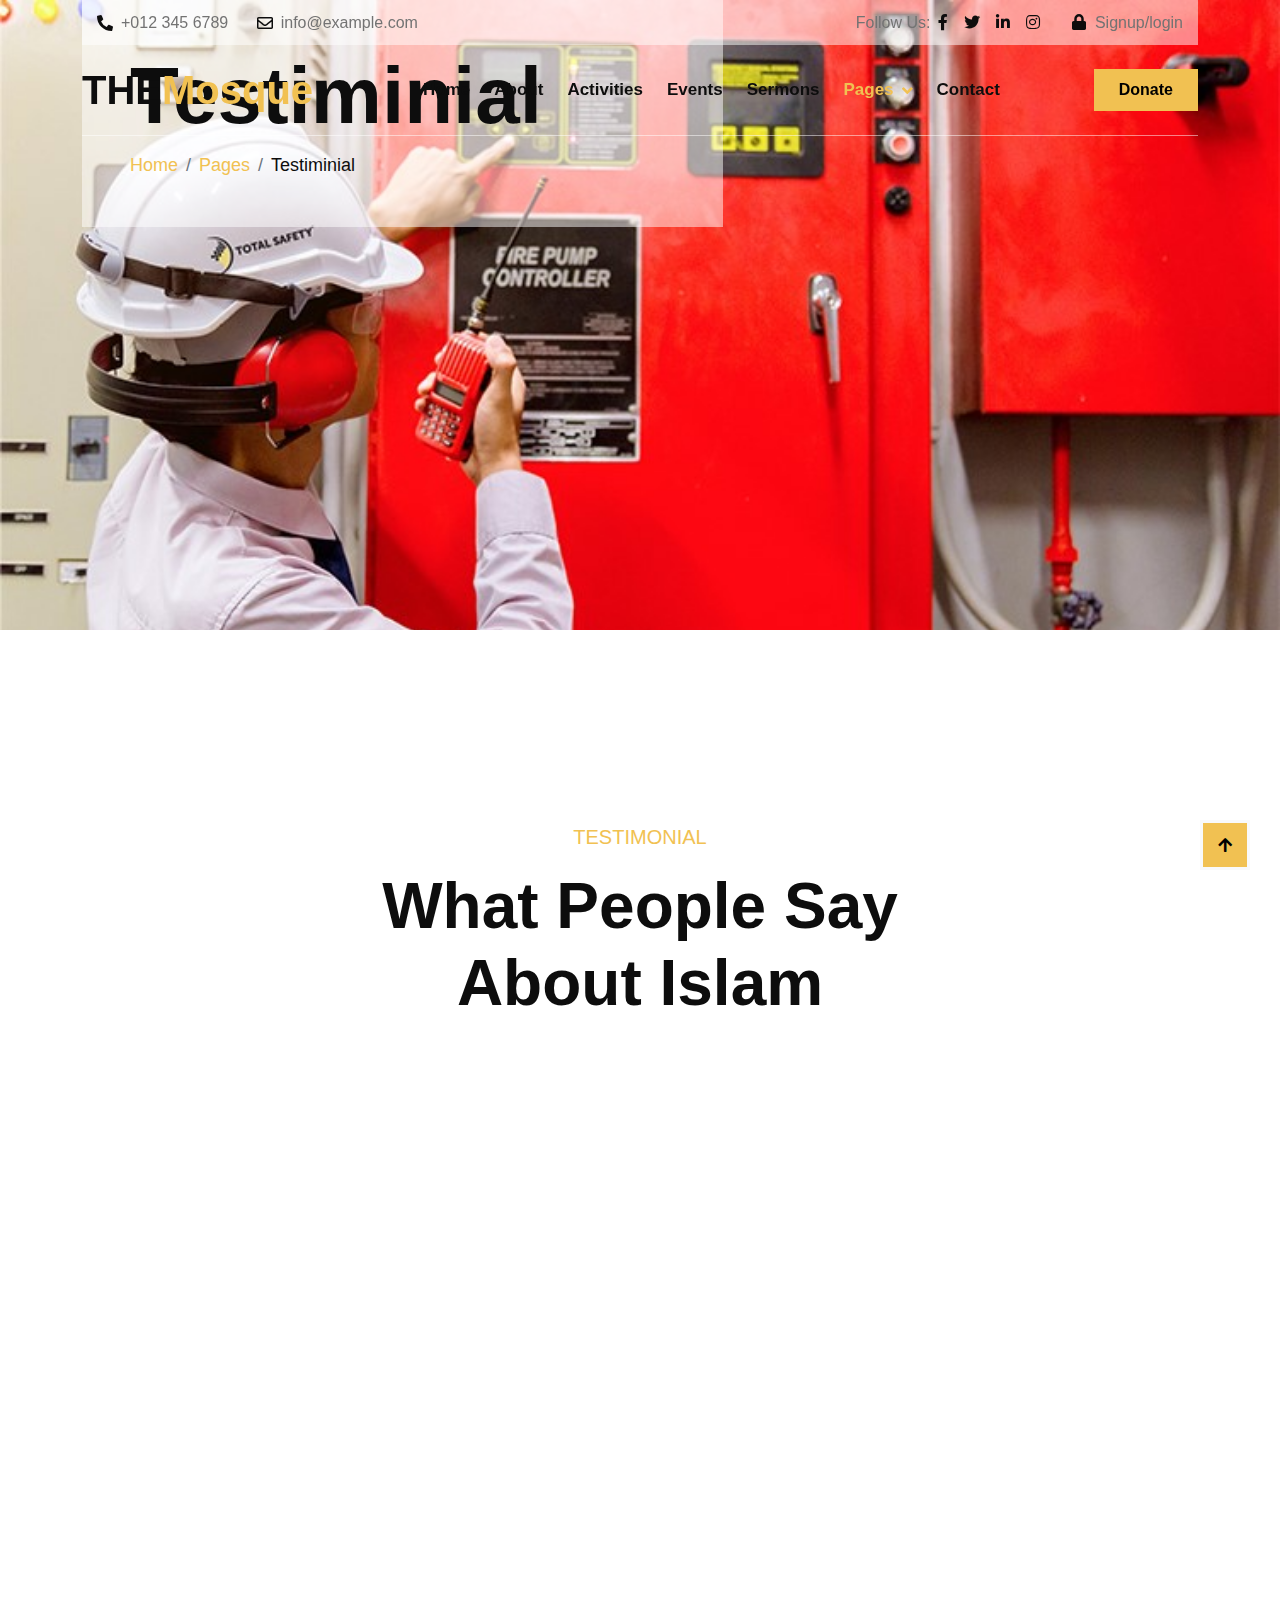
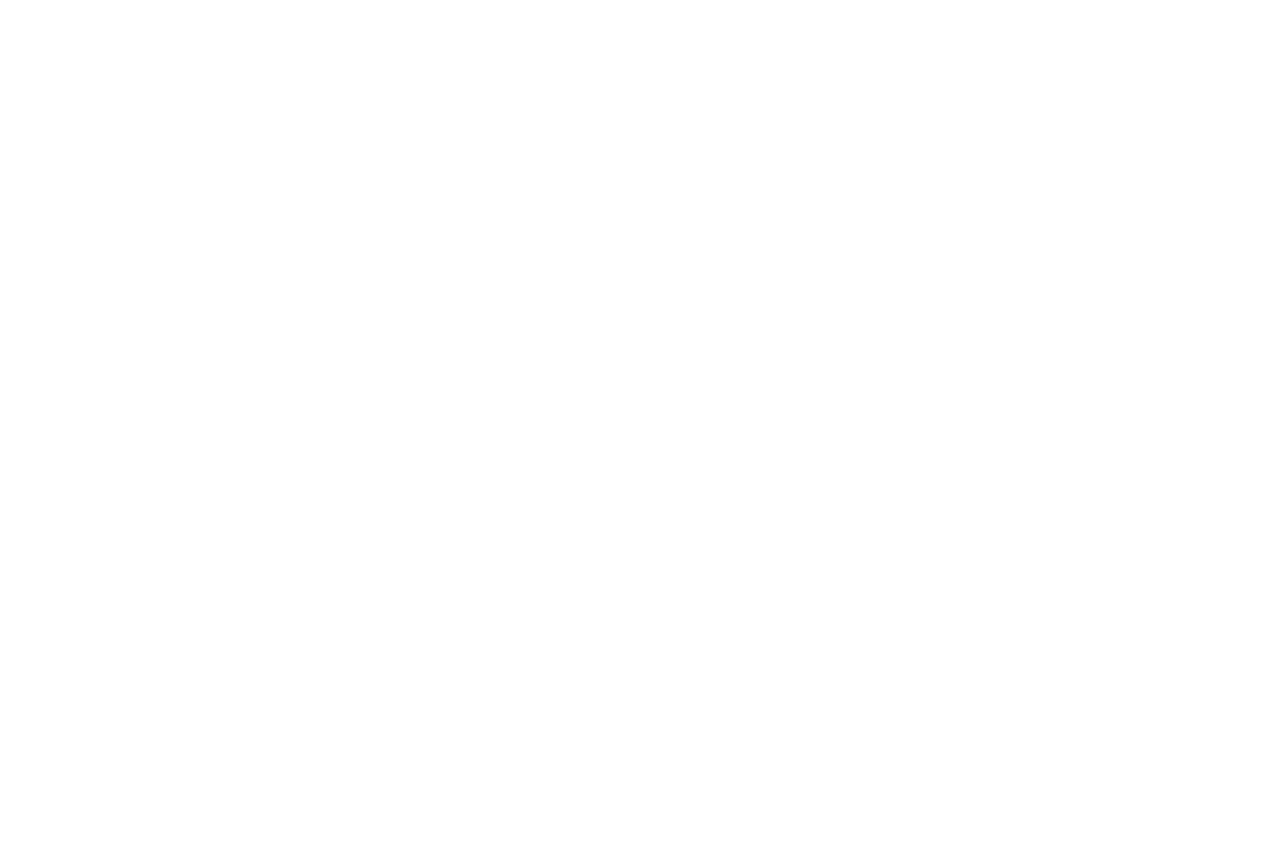
<file: testimonial.html>
<!DOCTYPE html>
<html lang="en">

    <head>
        <meta charset="utf-8">
        <title>THEMosque - Mosque Website Template</title>
        <meta content="width=device-width, initial-scale=1.0" name="viewport">
        <meta content="" name="keywords">
        <meta content="" name="description">

        <!-- Google Web Fonts -->
        <link rel="preconnect" href="https://fonts.googleapis.com">
        <link rel="preconnect" href="https://fonts.gstatic.com" crossorigin>
        <link href="https://fonts.googleapis.com/css2?family=Open+Sans:wght@300;400;500;600;700&family=Pacifico&display=swap" rel="stylesheet">

        <!-- Icon Font Stylesheet -->
        <link rel="stylesheet" href="https://use.fontawesome.com/releases/v5.15.4/css/all.css"/>
        <link href="https://cdn.jsdelivr.net/npm/bootstrap-icons@1.4.1/font/bootstrap-icons.css" rel="stylesheet">

        <!-- Libraries Stylesheet -->
        <link href="lib/animate/animate.min.css" rel="stylesheet">
        <link href="lib/owlcarousel/assets/owl.carousel.min.css" rel="stylesheet">

        <!-- Customized Bootstrap Stylesheet -->
        <link href="css/bootstrap.min.css" rel="stylesheet">

        <!-- Template Stylesheet -->
        <link href="css/style.css" rel="stylesheet">

        

    </head>

    <body>

        <!-- Spinner Start -->
        <div id="spinner" class="show w-100 vh-100 bg-white position-fixed translate-middle top-50 start-50  d-flex align-items-center justify-content-center">
            <div class="spinner-grow text-primary" role="status"></div>
        </div>
        <!-- Spinner End -->


        <!-- Topbar start -->
        <div class="container-fluid fixed-top">
            <div class="container topbar d-none d-lg-block">
                <div class="topbar-inner">
                    <div class="row gx-0">
                        <div class="col-lg-7 text-start">
                            <div class="h-100 d-inline-flex align-items-center me-4">
                                <span class="fa fa-phone-alt me-2 text-dark"></span>
                                <a href="#" class="text-secondary"><span>+012 345 6789</span></a>
                            </div>
                            <div class="h-100 d-inline-flex align-items-center">
                                <span class="far fa-envelope me-2 text-dark"></span>
                                <a href="#" class="text-secondary"><span>info@example.com</span></a>
                            </div>
                        </div>
                        <div class="col-lg-5 text-end">
                            <div class="h-100 d-inline-flex align-items-center">
                                <span class="text-body">Follow Us:</span>
                                <a class="text-dark px-2" href=""><i class="fab fa-facebook-f"></i></a>
                                <a class="text-dark px-2" href=""><i class="fab fa-twitter"></i></a>
                                <a class="text-dark px-2" href=""><i class="fab fa-linkedin-in"></i></a>
                                <a class="text-dark px-2" href=""><i class="fab fa-instagram"></i></a>
                                <a class="text-body ps-4" href=""><i class="fa fa-lock text-dark me-1"></i> Signup/login</a>
                            </div>
                        </div>
                    </div>
                </div>
            </div>
            <div class="container">
                <nav class="navbar navbar-light navbar-expand-lg py-3">
                    <a href="index.html" class="navbar-brand">
                        <h1 class="mb-0">THE<span class="text-primary">Mosque</span> </h1>
                    </a>
                    <button class="navbar-toggler" type="button" data-bs-toggle="collapse" data-bs-target="#navbarCollapse">
                        <span class="fa fa-bars text-primary"></span>
                    </button>
                    <div class="collapse navbar-collapse bg-white" id="navbarCollapse">
                        <div class="navbar-nav ms-lg-auto mx-xl-auto">
                            <a href="index.html" class="nav-item nav-link">Home</a>
                            <a href="about.html" class="nav-item nav-link">About</a>
                            <a href="activity.html" class="nav-item nav-link">Activities</a>
                            <a href="event.html" class="nav-item nav-link">Events</a>
                            <a href="sermon.html" class="nav-item nav-link">Sermons</a>
                            <div class="nav-item dropdown">
                                <a href="#" class="nav-link dropdown-toggle active" data-bs-toggle="dropdown">Pages</a>
                                <div class="dropdown-menu m-0 rounded-0">
                                    <a href="blog.html" class="dropdown-item">Latest Blog</a>
                                    <a href="team.html" class="dropdown-item">Our Team</a>
                                    <a href="testimonial.html" class="dropdown-item active">Testimonial</a>
                                    <a href="404.html" class="dropdown-item">404 Page</a>
                                </div>
                            </div>
                            <a href="contact.html" class="nav-item nav-link">Contact</a>
                        </div>
                        <a href="" class="btn btn-primary py-2 px-4 d-none d-xl-inline-block">Donate</a>
                    </div>
                </nav>
            </div>
        </div>
        <!-- Topbar End -->


        <!-- Hero Start -->
        <div class="container-fluid hero-header">
            <div class="container">
                <div class="row">
                    <div class="col-lg-7">
                        <div class="hero-header-inner animated zoomIn">
                            <h1 class="display-1 text-dark">Testiminial</h1>
                            <ol class="breadcrumb mb-0">
                                <li class="breadcrumb-item"><a href="#">Home</a></li>
                                <li class="breadcrumb-item"><a href="#">Pages</a></li>
                                <li class="breadcrumb-item text-dark" aria-current="page">Testiminial</li>
                            </ol>
                        </div>
                    </div>
                </div>
            </div>
        </div>
        <!-- Hero End -->


        <!-- Testiminial Start -->
        <div class="container-fluid testimonial py-5">
            <div class="container py-5">
                <div class="text-center mx-auto mb-5 wow fadeIn" data-wow-delay="0.1s" style="max-width: 700px;">
                    <p class="fs-5 text-uppercase text-primary">Testimonial</p>
                    <h1 class="display-3">What People Say About Islam</h1>
                </div>
                <div class="owl-carousel testimonial-carousel wow fadeIn" data-wow-delay="0.1s">
                    <div class="testimonial-item">
                        <div class="d-flex mb-3">
                            <div class="position-relative">
                                <img src="img/testimonial-1.jpg" class="img-fluid" alt="">
                                <div class="btn-md-square bg-primary rounded-circle position-absolute" style="top: 25px; left: -25px;">
                                    <i class="fa fa-quote-left text-dark"></i>
                                </div>
                            </div>
                            <div class="ps-3 my-auto ">
                                <h5 class="mb-0">Full Name</h5>
                                <p class="m-0">Profession</p>
                            </div>
                        </div>
                        <div class="testimonial-content">
                            <div class="d-flex">
                                <i class="fas fa-star text-primary"></i>
                                <i class="fas fa-star text-primary"></i>
                                <i class="fas fa-star text-primary"></i>
                                <i class="fas fa-star text-primary"></i>
                                <i class="fas fa-star text-primary"></i>
                            </div>
                            <p class="fs-5 m-0 pt-3">Lorem ipsum dolor sit amet elit, sed do tempor ut labore et dolore magna aliqua. Ut enim ad minim quis.</p>
                        </div>
                    </div>
                    <div class="testimonial-item">
                        <div class="d-flex mb-3">
                            <div class="position-relative">
                                <img src="img/testimonial-2.jpg" class="img-fluid" alt="">
                                <div class="btn-md-square bg-primary rounded-circle position-absolute" style="top: 25px; left: -25px;">
                                    <i class="fa fa-quote-left text-dark"></i>
                                </div>
                            </div>
                            <div class="ps-3 my-auto ">
                                <h5 class="mb-0">Full Name</h5>
                                <p class="m-0">Profession</p>
                            </div>
                        </div>
                        <div class="testimonial-content">
                            <div class="d-flex">
                                <i class="fas fa-star text-primary"></i>
                                <i class="fas fa-star text-primary"></i>
                                <i class="fas fa-star text-primary"></i>
                                <i class="fas fa-star text-primary"></i>
                                <i class="fas fa-star text-primary"></i>
                            </div>
                            <p class="fs-5 m-0 pt-3">Lorem ipsum dolor sit amet elit, sed do tempor ut labore et dolore magna aliqua. Ut enim ad minim quis.</p>
                        </div>
                    </div>
                    <div class="testimonial-item">
                        <div class="d-flex mb-3">
                            <div class="position-relative">
                                <img src="img/testimonial-3.jpg" class="img-fluid" alt="">
                                <div class="btn-md-square bg-primary rounded-circle position-absolute" style="top: 25px; left: -25px;">
                                    <i class="fa fa-quote-left text-dark"></i>
                                </div>
                            </div>
                            <div class="ps-3 my-auto ">
                                <h5 class="mb-0">Full Name</h5>
                                <p class="m-0">Profession</p>
                            </div>
                        </div>
                        <div class="testimonial-content">
                            <div class="d-flex">
                                <i class="fas fa-star text-primary"></i>
                                <i class="fas fa-star text-primary"></i>
                                <i class="fas fa-star text-primary"></i>
                                <i class="fas fa-star text-primary"></i>
                                <i class="fas fa-star text-primary"></i>
                            </div>
                            <p class="fs-5 m-0 pt-3">Lorem ipsum dolor sit amet elit, sed do tempor ut labore et dolore magna aliqua. Ut enim ad minim quis.</p>
                        </div>
                    </div>
                    <div class="testimonial-item">
                        <div class="d-flex mb-3">
                            <div class="position-relative">
                                <img src="img/testimonial-4.jpg" class="img-fluid" alt="">
                                <div class="btn-md-square bg-primary rounded-circle position-absolute" style="top: 25px; left: -25px;">
                                    <i class="fa fa-quote-left text-dark"></i>
                                </div>
                            </div>
                            <div class="ps-3 my-auto ">
                                <h5 class="mb-0">Full Name</h5>
                                <p class="m-0">Profession</p>
                            </div>
                        </div>
                        <div class="testimonial-content">
                            <div class="d-flex">
                                <i class="fas fa-star text-primary"></i>
                                <i class="fas fa-star text-primary"></i>
                                <i class="fas fa-star text-primary"></i>
                                <i class="fas fa-star text-primary"></i>
                                <i class="fas fa-star text-primary"></i>
                            </div>
                            <p class="fs-5 m-0 pt-3">Lorem ipsum dolor sit amet elit, sed do tempor ut labore et dolore magna aliqua. Ut enim ad minim quis.</p>
                        </div>
                    </div>
                </div>
            </div>
        </div>
        <!-- Testiminial End -->


        <!-- Footer Start -->
        <div class="container-fluid footer pt-5 wow fadeIn" data-wow-delay="0.1s">
            <div class="container py-5">
                <div class="row py-5">
                    <div class="col-lg-7">
                        <h1 class="text-light mb-0">Subscribe our newsletter</h1>
                        <p class="text-secondary">Get the latest news and other tips</p>
                    </div>
                    <div class="col-lg-5">
                        <div class="position-relative mx-auto">
                            <input class="form-control border-0 w-100 py-3 ps-4 pe-5" type="text" placeholder="Your email">
                            <button type="button" class="btn btn-primary py-2 position-absolute top-0 end-0 mt-2 me-2">Subcribe</button>
                        </div>
                    </div>
                    <div class="col-12">
                        <div class="border-top border-secondary"></div>
                    </div>
                </div>
                <div class="row g-4 footer-inner">
                    <div class="col-md-6 col-lg-6 col-xl-3">
                        <div class="footer-item mt-5">
                            <h4 class="text-light mb-4">THE<span class="text-primary">Mosque</span></h4>
                            <p class="mb-4 text-secondary">Nostrud exertation ullamco labor nisi aliquip ex ea commodo consequat duis aute irure dolor in reprehenderit in voluptate velit esse cillum dolore.</p>
                            <a href="" class="btn btn-primary py-2 px-4">Donate Now</a>
                        </div>
                    </div>
                    <div class="col-md-6 col-lg-6 col-xl-3">
                        <div class="footer-item mt-5">
                            <h4 class="text-light mb-4">Our Mosque</h4>
                            <div class="d-flex flex-column">
                                <h6 class="text-secondary mb-0">Our Address</h6>
                                <div class="d-flex align-items-center border-bottom py-4">
                                    <span class="flex-shrink-0 btn-square bg-primary me-3 p-4"><i class="fa fa-map-marker-alt text-dark"></i></span>
                                    <a href="" class="text-body">123 Street, New York, USA</a>
                                </div>
                                <h6 class="text-secondary mt-4 mb-0">Our Mobile</h6>
                                <div class="d-flex align-items-center py-4">
                                    <span class="flex-shrink-0 btn-square bg-primary me-3 p-4"><i class="fa fa-phone-alt text-dark"></i></span>
                                    <a href="" class="text-body">+012 345 67890</a>
                                </div>
                            </div>
                        </div>
                    </div>
                    <div class="col-md-6 col-lg-6 col-xl-3">
                        <div class="footer-item mt-5">
                            <h4 class="text-light mb-4">Explore Link</h4>
                            <div class="d-flex flex-column align-items-start">
                                <a class="text-body mb-2" href=""><i class="fa fa-check text-primary me-2"></i>Home</a>
                                <a class="text-body mb-2" href=""><i class="fa fa-check text-primary me-2"></i>About Us</a>
                                <a class="text-body mb-2" href=""><i class="fa fa-check text-primary me-2"></i>Our Features</a>
                                <a class="text-body mb-2" href=""><i class="fa fa-check text-primary me-2"></i>Contact us</a>
                                <a class="text-body mb-2" href=""><i class="fa fa-check text-primary me-2"></i>Our Blog</a>
                                <a class="text-body mb-2" href=""><i class="fa fa-check text-primary me-2"></i>Our Events</a>
                                <a class="text-body mb-2" href=""><i class="fa fa-check text-primary me-2"></i>Donations</a>
                                <a class="text-body mb-2" href=""><i class="fa fa-check text-primary me-2"></i>Sermons</a>
                            </div>
                        </div>
                    </div>
                    <div class="col-md-6 col-lg-6 col-xl-3">
                        <div class="footer-item mt-5">
                            <h4 class="text-light mb-4">Latest Post</h4>
                            <div class="d-flex border-bottom border-secondary py-4">
                                <img src="img/blog-mini-1.jpg" class="img-fluid flex-shrink-0" alt="">
                                <div class="ps-3">
                                    <p class="mb-0 text-muted">01 Jan 2045</p>
                                    <a href="" class="text-body">Lorem ipsum dolor sit amet elit eros vel</a>
                                </div>
                            </div>
                            <div class="d-flex py-4">
                                <img src="img/blog-mini-2.jpg" class="img-fluid flex-shrink-0" alt="">
                                <div class="ps-3">
                                    <p class="mb-0 text-muted">01 Jan 2045</p>
                                    <a href="" class="text-body">Lorem ipsum dolor sit amet elit eros vel</a>
                                </div>
                            </div>
                        </div>
                    </div>
                </div>
            </div>
            <div class="container py-4">
                <div class="border-top border-secondary pb-4"></div>
                <div class="row">
                    <div class="col-md-6 text-center text-md-start mb-3 mb-md-0">
                        &copy; <a class="border-bottom" href="#">Your Site Name</a>, All Right Reserved.
                    </div>
                    <div class="col-md-6 text-center text-md-end">
                        <!--/*** This template is free as long as you keep the below author’s credit link/attribution link/backlink. ***/-->
                        <!--/*** If you'd like to use the template without the below author’s credit link/attribution link/backlink, ***/-->
                        <!--/*** you can purchase the Credit Removal License from "https://htmlcodex.com/credit-removal". ***/-->
                        Designed By <a class="border-bottom" href="https://htmlcodex.com">HTML Codex</a>
                    </div>
                </div>
            </div>
        </div>
        <!-- Footer End -->


        <!-- Back to Top -->
        <a href="#" class="btn btn-primary border-3 border-light back-to-top"><i class="fa fa-arrow-up"></i></a>   

        
        <!-- JavaScript Libraries -->
        <script src="https://ajax.googleapis.com/ajax/libs/jquery/3.6.4/jquery.min.js"></script>
        <script src="https://cdn.jsdelivr.net/npm/bootstrap@5.0.0/dist/js/bootstrap.bundle.min.js"></script>
        <script src="lib/wow/wow.min.js"></script>
        <script src="lib/easing/easing.min.js"></script>
        <script src="lib/waypoints/waypoints.min.js"></script>
        <script src="lib/owlcarousel/owl.carousel.min.js"></script>

        <!-- Template Javascript -->
        <script src="js/main.js"></script>
    </body>

</html>
</file>
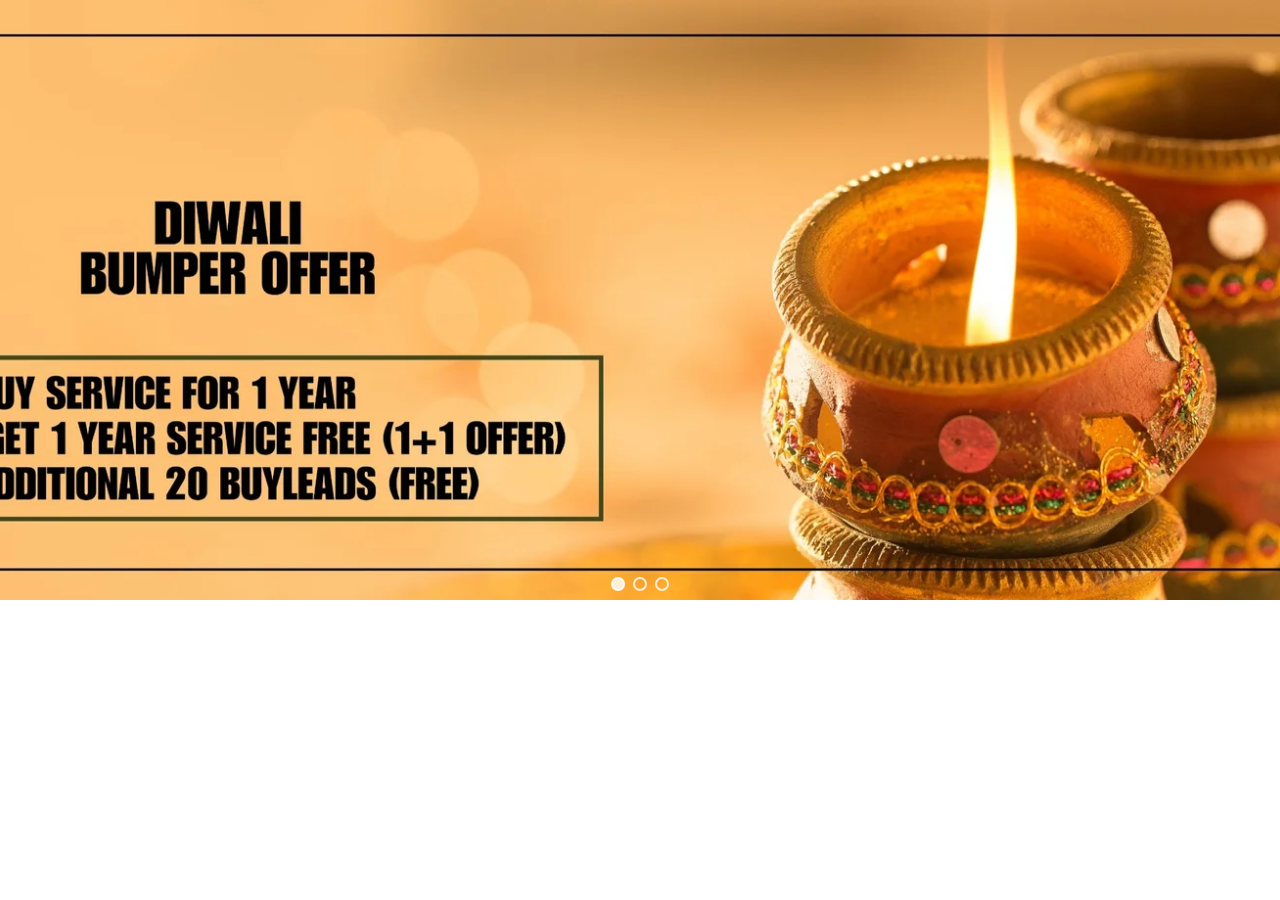
<file: wp-slider/slide.html>
<!doctype html>
<html lang="en">
<head>
<meta charset="utf-8">
<meta name="viewport" content="width=device-width, initial-scale=1">
<meta http-equiv="X-UA-Compatible" content="IE=edge, chrome=1">
<title>Tutorial Slider</title>
<link rel="stylesheet" type="text/css" href="css/normalize.min.css" media="screen, print">
<link rel="stylesheet" type="text/css" href="css/smartslider.min.css" media="screen, print">
<style>div#n2-ss-1 .n2-ss-slider-1{display:grid;position:relative;}div#n2-ss-1 .n2-ss-slider-2{display:grid;position:relative;overflow:hidden;padding:0px 0px 0px 0px;border:0px solid RGBA(62,62,62,1);border-radius:0px;background-clip:padding-box;background-repeat:repeat;background-position:50% 50%;background-size:cover;background-attachment:scroll;z-index:1;}div#n2-ss-1:not(.n2-ss-loaded) .n2-ss-slider-2{background-image:none !important;}div#n2-ss-1 .n2-ss-slider-3{display:grid;grid-template-areas:'cover';position:relative;overflow:hidden;z-index:10;}div#n2-ss-1 .n2-ss-slider-3 > *{grid-area:cover;}div#n2-ss-1 .n2-ss-slide-backgrounds,div#n2-ss-1 .n2-ss-slider-3 > .n2-ss-divider{position:relative;}div#n2-ss-1 .n2-ss-slide-backgrounds{z-index:10;}div#n2-ss-1 .n2-ss-slide-backgrounds > *{overflow:hidden;}div#n2-ss-1 .n2-ss-slide-background{transform:translateX(-100000px);}div#n2-ss-1 .n2-ss-slider-4{place-self:center;position:relative;width:100%;height:100%;z-index:20;display:grid;grid-template-areas:'slide';}div#n2-ss-1 .n2-ss-slider-4 > *{grid-area:slide;}div#n2-ss-1.n2-ss-full-page--constrain-ratio .n2-ss-slider-4{height:auto;}div#n2-ss-1 .n2-ss-slide{display:grid;place-items:center;grid-auto-columns:100%;position:relative;z-index:20;-webkit-backface-visibility:hidden;transform:translateX(-100000px);}div#n2-ss-1 .n2-ss-slide{perspective:1500px;}div#n2-ss-1 .n2-ss-slide-active{z-index:21;}.n2-ss-background-animation{position:absolute;top:0;left:0;width:100%;height:100%;z-index:3;}div#n2-ss-1 .n2-ss-background-animation{position:absolute;top:0;left:0;width:100%;height:100%;z-index:3;}div#n2-ss-1 .n2-ss-background-animation .n2-ss-slide-background{z-index:auto;}div#n2-ss-1 .n2-bganim-side{position:absolute;left:0;top:0;overflow:hidden;background:RGBA(51,51,51,1);}div#n2-ss-1 .n2-bganim-tile-overlay-colored{z-index:100000;background:RGBA(51,51,51,1);}div#n2-ss-1 .n2-ss-control-bullet{visibility:hidden;text-align:center;justify-content:center;z-index:14;}div#n2-ss-1 .n2-ss-control-bullet--calculate-size{left:0 !important;}div#n2-ss-1 .n2-ss-control-bullet-horizontal.n2-ss-control-bullet-fullsize{width:100%;}div#n2-ss-1 .n2-ss-control-bullet-vertical.n2-ss-control-bullet-fullsize{height:100%;flex-flow:column;}div#n2-ss-1 .nextend-bullet-bar{display:inline-flex;vertical-align:top;visibility:visible;align-items:center;flex-wrap:wrap;}div#n2-ss-1 .n2-bar-justify-content-left{justify-content:flex-start;}div#n2-ss-1 .n2-bar-justify-content-center{justify-content:center;}div#n2-ss-1 .n2-bar-justify-content-right{justify-content:flex-end;}div#n2-ss-1 .n2-ss-control-bullet-vertical > .nextend-bullet-bar{flex-flow:column;}div#n2-ss-1 .n2-ss-control-bullet-fullsize > .nextend-bullet-bar{display:flex;}div#n2-ss-1 .n2-ss-control-bullet-horizontal.n2-ss-control-bullet-fullsize > .nextend-bullet-bar{flex:1 1 auto;}div#n2-ss-1 .n2-ss-control-bullet-vertical.n2-ss-control-bullet-fullsize > .nextend-bullet-bar{height:100%;}div#n2-ss-1 .nextend-bullet-bar .n2-bullet{cursor:pointer;transition:background-color 0.4s;}div#n2-ss-1 .nextend-bullet-bar .n2-bullet.n2-active{cursor:default;}div#n2-ss-1 div.n2-ss-bullet-thumbnail-container{position:absolute;z-index:10000000;}div#n2-ss-1 .n2-ss-bullet-thumbnail-container .n2-ss-bullet-thumbnail{background-size:cover;background-repeat:no-repeat;background-position:center;}div#n2-ss-1 .n2-style-37b83350d88fb82e7ea26e8ad7887167-dot{background: RGBA(0,0,0,0);opacity:1;padding:5px 5px 5px 5px ;box-shadow: none;border: 2px solid RGBA(255,255,255,0.8);border-radius:50px;margin:4px;}div#n2-ss-1 .n2-style-37b83350d88fb82e7ea26e8ad7887167-dot.n2-active, div#n2-ss-1 .n2-style-37b83350d88fb82e7ea26e8ad7887167-dot:HOVER, div#n2-ss-1 .n2-style-37b83350d88fb82e7ea26e8ad7887167-dot:FOCUS{background: RGBA(255,255,255,0.8);border: 2px solid RGBA(255,255,255,0.8);}div#n2-ss-1 .n2-ss-slide-limiter{max-width:1200px;}@media (min-width: 1200px){div#n2-ss-1 [data-hide-desktopportrait="1"]{display: none !important;}}@media (orientation: landscape) and (max-width: 1199px) and (min-width: 901px),(orientation: portrait) and (max-width: 1199px) and (min-width: 701px){div#n2-ss-1 [data-hide-tabletportrait="1"]{display: none !important;}}@media (orientation: landscape) and (max-width: 900px),(orientation: portrait) and (max-width: 700px){div#n2-ss-1 [data-hide-mobileportrait="1"]{display: none !important;}}</style>
<script>(function(){this._N2=this._N2||{_r:[],_d:[],r:function(){this._r.push(arguments)},d:function(){this._d.push(arguments)}}}).call(window);</script>
<script src="js/n2.min.js"></script>
<script src="js/smartslider-frontend.min.js"></script>
<script src="js/ss-simple.min.js"></script>
<script src="js/smartslider-backgroundanimation.min.js"></script>
<script src="js/w-bullet.min.js"></script>
<script>_N2.r('documentReady', function(){
_N2.r(["documentReady","smartslider-frontend","smartslider-backgroundanimation","SmartSliderWidgetBulletTransition","ss-simple"],function(){new _N2.SmartSliderSimple('n2-ss-1', {"admin":false,"background.video.mobile":1,"loadingTime":2000,"alias":{"id":0,"smoothScroll":0,"slideSwitch":0,"scroll":1},"align":"normal","isDelayed":0,"responsive":{"mediaQueries":{"all":false,"desktopportrait":["(min-width: 1200px)"],"tabletportrait":["(orientation: landscape) and (max-width: 1199px) and (min-width: 901px)","(orientation: portrait) and (max-width: 1199px) and (min-width: 701px)"],"mobileportrait":["(orientation: landscape) and (max-width: 900px)","(orientation: portrait) and (max-width: 700px)"]},"base":{"slideOuterWidth":1200,"slideOuterHeight":600,"sliderWidth":1200,"sliderHeight":600,"slideWidth":1200,"slideHeight":600},"hideOn":{"desktopLandscape":false,"desktopPortrait":false,"tabletLandscape":false,"tabletPortrait":false,"mobileLandscape":false,"mobilePortrait":false},"onResizeEnabled":true,"type":"fullwidth","sliderHeightBasedOn":"real","focusUser":1,"focusEdge":"auto","breakpoints":[{"device":"tabletPortrait","type":"max-screen-width","portraitWidth":1199,"landscapeWidth":1199},{"device":"mobilePortrait","type":"max-screen-width","portraitWidth":700,"landscapeWidth":900}],"enabledDevices":{"desktopLandscape":0,"desktopPortrait":1,"tabletLandscape":0,"tabletPortrait":1,"mobileLandscape":0,"mobilePortrait":1},"sizes":{"desktopPortrait":{"width":1200,"height":600,"max":3000,"min":1200},"tabletPortrait":{"width":701,"height":350,"customHeight":false,"max":1199,"min":701},"mobilePortrait":{"width":320,"height":160,"customHeight":false,"max":900,"min":320}},"overflowHiddenPage":0,"focus":{"offsetTop":"#wpadminbar","offsetBottom":""}},"controls":{"mousewheel":1,"touch":"vertical","keyboard":1,"blockCarouselInteraction":1},"playWhenVisible":1,"playWhenVisibleAt":0.5,"lazyLoad":0,"lazyLoadNeighbor":0,"blockrightclick":0,"maintainSession":0,"autoplay":{"enabled":0,"start":1,"duration":8000,"autoplayLoop":1,"allowReStart":0,"pause":{"click":1,"mouse":"0","mediaStarted":1},"resume":{"click":0,"mouse":"0","mediaEnded":1,"slidechanged":0},"interval":1,"intervalModifier":"loop","intervalSlide":"current"},"perspective":1500,"layerMode":{"playOnce":0,"playFirstLayer":1,"mode":"skippable","inAnimation":"mainInEnd"},"bgAnimations":{"global":[{"type":"GL","subType":"GLSL5","ease":"linear","tileDuration":0.6,"count":25,"delay":0.08,"invertX":0,"invertY":0},{"type":"Flat","tiles":{"crop":true,"delay":0,"sequence":"ForwardDiagonal"},"main":{"type":"both","duration":1,"current":{"ease":"easeOutCubic","scale":0.7},"next":{"ease":"easeOutCubic","xP":100}},"invert":{"zIndex":2,"current":{"xP":100,"scale":1},"next":{"scale":0.7,"xP":0}}}],"color":"RGBA(51,51,51,1)","speed":"normal"},"mainanimation":{"type":"vertical","duration":500,"delay":0,"ease":"easeOutQuad","shiftedBackgroundAnimation":0},"carousel":1,"initCallbacks":function(){new _N2.SmartSliderWidgetBulletTransition(this, {"area":10,"dotClasses":"n2-style-37b83350d88fb82e7ea26e8ad7887167-dot ","mode":"","action":"click"});}});});
});
</script>
</head>
<body>
<div class="n2_clear"><ss3-force-full-width data-overflow-x="body" data-horizontal-selector="body"><div class="n2-section-smartslider fitvidsignore  n2_clear" data-ssid="1" tabindex="0" role="region" aria-label="Slider"><div id="n2-ss-1-align" class="n2-ss-align"><div class="n2-padding"><div id="n2-ss-1" data-creator="Smart Slider 3" data-responsive="fullwidth" class="n2-ss-slider n2-ow n2-has-hover n2notransition  ">



<div class="n2-ss-slider-wrapper-inside">
        <div class="n2-ss-slider-1 n2_ss__touch_element n2-ow">
            <div class="n2-ss-slider-2 n2-ow">
                                                    <div class="n2-ss-background-animation n2-ow"></div>
                                <div class="n2-ss-slider-3 n2-ow">

                    <div class="n2-ss-slide-backgrounds n2-ow-all"><div class="n2-ss-slide-background" data-public-id="1" data-mode="fill"><div class="n2-ss-slide-background-image" data-blur="0" data-opacity="100" data-x="50" data-y="50" data-alt="" data-title=""><picture class="skip-lazy" data-skip-lazy="1"><img src="images/3.webp" alt="" title="" loading="lazy" class="skip-lazy" data-skip-lazy="1"></picture></div><div data-color="RGBA(255,255,255,0)" style="background-color: RGBA(255,255,255,0);" class="n2-ss-slide-background-color"></div></div><div class="n2-ss-slide-background" data-public-id="2" data-mode="fill"><div class="n2-ss-slide-background-image" data-blur="0" data-opacity="100" data-x="50" data-y="50" data-alt="" data-title=""><picture class="skip-lazy" data-skip-lazy="1"><img src="images/2.webp" alt="" title="" loading="lazy" class="skip-lazy" data-skip-lazy="1"></picture></div><div data-color="RGBA(255,255,255,0)" style="background-color: RGBA(255,255,255,0);" class="n2-ss-slide-background-color"></div></div><div class="n2-ss-slide-background" data-public-id="3" data-mode="fill"><div class="n2-ss-slide-background-image" data-blur="0" data-opacity="100" data-x="50" data-y="50" data-alt="" data-title=""><picture class="skip-lazy" data-skip-lazy="1"><img src="images/1.webp" alt="" title="" loading="lazy" class="skip-lazy" data-skip-lazy="1"></picture></div><div data-color="RGBA(255,255,255,0)" style="background-color: RGBA(255,255,255,0);" class="n2-ss-slide-background-color"></div></div></div>                    <div class="n2-ss-slider-4 n2-ow">
                        <svg xmlns="http://www.w3.org/2000/svg" viewBox="0 0 1200 600" data-related-device="desktopPortrait" class="n2-ow n2-ss-preserve-size n2-ss-preserve-size--slider n2-ss-slide-limiter"></svg><div data-first="1" data-slide-duration="0" data-id="3" data-slide-public-id="1" data-title="3" class="n2-ss-slide n2-ow  n2-ss-slide-3"><div role="note" class="n2-ss-slide--focus" tabindex="-1">3</div><div class="n2-ss-layers-container n2-ss-slide-limiter n2-ow"><div class="n2-ss-layer n2-ow n-uc-J8RurYFYkWOQ" data-sstype="slide" data-pm="default"></div></div></div><div data-slide-duration="0" data-id="4" data-slide-public-id="2" data-title="2" class="n2-ss-slide n2-ow  n2-ss-slide-4"><div role="note" class="n2-ss-slide--focus" tabindex="-1">2</div><div class="n2-ss-layers-container n2-ss-slide-limiter n2-ow"><div class="n2-ss-layer n2-ow n-uc-yi2qnoo8qw9b" data-sstype="slide" data-pm="default"></div></div></div><div data-slide-duration="0" data-id="5" data-slide-public-id="3" data-title="1" class="n2-ss-slide n2-ow  n2-ss-slide-5"><div role="note" class="n2-ss-slide--focus" tabindex="-1">1</div><div class="n2-ss-layers-container n2-ss-slide-limiter n2-ow"><div class="n2-ss-layer n2-ow n-uc-SCkZRzjNm5q0" data-sstype="slide" data-pm="default"></div></div></div>                    </div>

                                    </div>
            </div>
        </div>
        <div class="n2-ss-slider-controls n2-ss-slider-controls-absolute-center-bottom"><div style="--widget-offset:5px;" class="n2-ss-widget n2-ss-control-bullet n2-ow-all n2-ss-control-bullet-horizontal"><div class=" nextend-bullet-bar n2-bar-justify-content-center" role="group" aria-label="Choose slide to display."><div class="n2-bullet n2-style-37b83350d88fb82e7ea26e8ad7887167-dot " style="visibility:hidden;"></div></div></div></div></div></div><ss3-loader></ss3-loader></div></div><div class="n2_clear"></div></div></ss3-force-full-width></div></body>
</html>
</file>
<file: css/style.css>
/*** Spinner Start ***/

#spinner {
    opacity: 0;
    visibility: hidden;
    transition: opacity .8s ease-out, visibility 0s linear .5s;
    z-index: 99999;
}

#spinner.show {
    transition: opacity .8s ease-out, visibility 0s linear .0s;
    visibility: visible;
    opacity: 1;
}

.wow,
.animated {
    animation-duration: 2s !important;
}

/*** Spinner End ***/

.back-to-top {
    position: fixed;
    right: 30px;
    bottom: 30px;
    display: flex;
    width: 50px;
    height: 50px;
    align-items: center;
    justify-content: center;
    transition: 0.5s;
    z-index: 99;
}

.back-to-top:hover {
    background: var(--bs-dark);
    color: var(--bs-primary);
}

h1, h2, h3, .h1, .h2, .h3 {
    font-weight: 700 !important;
    font-family: 'Open', sans-serif !important;
}

h4, h5, h6, .h4, .h5, .h6 {
    font-weight: 600 !important;
    font-family: 'Open', sans-serif !important;
}

.py-6 {
    padding-top: 6rem;
    padding-bottom: 6rem;
}


/*** Button Start ***/

.btn {
    font-weight: 600;
    transition: .5s;
}

.btn-square {
    width: 38px;
    height: 38px;
}

.btn-sm-square {
    width: 32px;
    height: 32px;
}

.btn-md-square {
    width: 46px;
    height: 46px;
}

.btn-lg-square {
    width: 58px;
    height: 58px;
}

.btn-square,
.btn-sm-square,
.btn-md-square,
.btn-lg-square {
    padding: 0;
    display: flex;
    align-items: center;
    justify-content: center;
    font-weight: normal;
}

.btn.btn-primary:hover {
    color: var(--bs-primary) !important;
    background: var(--bs-dark) !important;
    border-color: var(--bs-dark) !important;
}

.btn.btn-dark:hover {
    color: var(--bs-dark) !important;
    background: var(--bs-primary) !important;
    border-color: var(--bs-primary) !important;
}
/*** Button End ***/


/*** Topbar Start ***/
.topbar .topbar-inner {
    height: 45px;
    padding: 10px 15px;
    background: rgba(255, 255, 255, .5);
}

.topbar a,
.topbar a i {
    transition: 0.5s;
}

.topbar a:hover,
.topbar a i:hover {
    color: var(--bs-primary) !important;
}
/*** Topbar End ***/


/*** Navbar Start ***/
.fixed-top {
    transition: .5s;
}

.navbar {
    border-bottom: 1px solid rgba(255, 255, 255, .5);
}

.navbar .navbar-nav .nav-link {
    padding: 12px;
    color: var(--bs-dark);
    font-size: 17px;
    font-weight: 600;
    transition: .5s;
}

.navbar .navbar-nav .nav-link:hover,
.navbar .navbar-nav .nav-link.active,
.fixed-top.bg-white .navbar .navbar-nav .nav-link:hover,
.fixed-top.bg-white .navbar .navbar-nav .nav-link.active {
    color: var(--bs-primary);
}

.navbar .dropdown-toggle::after {
    border: none;
    content: "\f107";
    font-family: "Font Awesome 5 Free";
    font-weight: 700;
    vertical-align: middle;
    margin-left: 8px;
}

@media (min-width: 992px) {
    .navbar-collapse {
        background: transparent !important;
    }

    .navbar .nav-item .dropdown-menu {
        display: block;
        visibility: hidden;
        top: 100%;
        transform: rotateX(-75deg);
        transform-origin: 0% 0%;
        border: 0;
        transition: .5s;
        opacity: 0;
    }

    .navbar .nav-item:hover .dropdown-menu {
        transform: rotateX(0deg);
        visibility: visible;
        background: var(--bs-light) !important;
        transition: .5s;
        opacity: 1;
    }
}

.navbar-toggler {
    background: var(--bs-secondary);
    color: var(--bs-light) !important;
    padding: 10px 20px;
    border: 2px solid var(--bs-primary) !important;
    box-shadow: none !important;
}
/*** Navbar End ***/


/*** Hero Header ***/
.hero-header {
    margin-bottom: 6rem;
height: 70vh;
    background: url("../banner/1.jpg"),   top    no-repeat;
    background-size: cover;
}

.hero-header .hero-header-inner {
    padding: 3rem;
    background: rgba(255, 255, 255, .5);
}

@media (max-width: 992px) {
    .hero-header {
        padding-top: 12rem;
    }
}

.hero-header .breadcrumb-item {
    font-size: 18px;
}
/*** Hero Header ***/


/*** About Start ***/
.about a.btn.btn-light:hover {
    background: var(--bs-dark) !important;
    color: var(--bs-primary) !important;
    border: 0;
}
/*** About End ***/


/*** Activities Start ***/
.activities .activities-item {
    height: 100%;
    display: flex;
    align-items: center;
    justify-content: center;
    box-shadow: 0 0 45px rgba(12, 18, 20, .08);
    transition: 0.5s;
}

.activities .activities-item:hover {
    background: var(--bs-primary) !important;
    color: var(--bs-dark) !important;
}

.activities .activities-item:hover a {
    background: var(--bs-light) !important;
    color: var(--bs-dark) !important;
}

.activities .activities-item:hover a:hover {
    background: var(--bs-dark) !important;
    color: var(--bs-primary) !important;
}
/*** Activities End ***/


/*** Events Start ***/
.event-item img {
    transition: 0.5s;
}

.event .event-item a {
    transition: 0.5s;
}

.event-item:hover img {
    transition: 0.5s;
    transform: scale(1.2)
}

.event-item a:hover {
    background: var(--bs-dark);
    color: var(--bs-primary);
    opacity: 0.5s;
}
/*** Events End ***/


/*** Sermon Start ***/
.sermon .sermon-item {
    height: 100%;
    box-shadow: 0 0 45px rgba(0, 0, 0, .08);
}

.sermon-item img {
    transition: 0.5s;
}

.sermon-item:hover img {
    transform: scale(1.2)
}

.sermon-item .sermon-meta a,
.sermon-item .sermon-meta a i {
    transition: 0.5s;
}

.sermon-item .sermon-meta a:hover,
.sermon-item .sermon-meta a i:hover {
    color: var(--bs-primary) !important;
}
/*** Sermon End ***/


/*** Blog Start ***/
.blog-item {
    height: 100%;
    box-shadow: 0 0 45px rgb(177 24 24 / 15%);
}

.blog-item img {
    transition: 0.5s;
}

.blog-item:hover img {
    transform: scale(1.2)
}

.blog-item .blog-meta a,
.blog-item .blog-meta a i {
    transition: 0.5s;
}

.blog-item .blog-meta a:hover,
.blog-item .blog-meta a i:hover {
    color: var(--bs-primary) !important;
}
/*** Blog End ***/


/*** Team Start ***/
.team .team-img {
    height: 100%;
    padding: 25px;
    background: var(--bs-white);
    overflow: hidden;
    box-shadow: 0 0 45px rgba(0, 0, 0, .08);
}

.team .team-img img {
    width: 100%;
    height: 100%;
    object-fit: cover;
}

.team .team-item {
    position: relative;
    overflow: hidden;
}

.team .team-item img {
    transition: 0.5s;
}

.team .team-item:hover img {
    transform: scale(1.2);
}

.team .team-item .team-content {
   position: absolute;
   width: 100%;
   height: 100%;
   top: 0;
   left: 0;
   padding: 15px;
   transform: translateX(-50%, -50%);
   display: flex;
   align-items: center;
   justify-content: center;
   opacity: 0;
   transition: 0.5s;
}

.team .team-item:hover .team-content {
    opacity: 1;
    background: rgba(241, 193, 82, .7);
}
/*** Team End ***/


/*** testimonial Start ***/
.testimonial-item {
    background: var(--bs-light);
    padding: 40px;
}

.testimonial-carousel .owl-item img {
    width: 100px;
    height: 100px;
}

.testimonial-carousel {
    position: relative;
    padding-left: 60px;
    padding-right: 60px;
}

.testimonial-carousel .owl-nav .owl-prev,
.testimonial-carousel .owl-nav .owl-next {
    display: flex;
    align-items: center;
    justify-content: center;
    position: absolute;
    width: 60px;
    height: 40px;
    background: var(--bs-primary);
    color: var(--bs-dark);
    font-size: 22px;
    top: 50%;
    left: 0px;
    transform: translateY(-50%);
    transition: .5s;
}

.testimonial-carousel .owl-nav .owl-prev:hover {
    background: var(--bs-dark) !important;
    color: var(--bs-primary) !important;
}

.testimonial-carousel .owl-nav .owl-next {
    left: auto;
    right: 0px;
}

.testimonial-carousel .owl-nav .owl-next:hover {
    background: var(--bs-dark) !important;
    color: var(--bs-primary) !important;
}
/*** testimonial End ***/


/*** Footer Start ***/
.footer {
    margin-top: 6rem;
    background: var(--bs-dark);
}

.footer .footer-item p {
    font-size: 16px;
    line-height: 35px;
}

.footer .border-top,
.footer .border-bottom {
    border-color: rgba(255, 255, 255, .08) !important;
}

.footer button {
    border: 0;
    transition: 0.5s;
}

.footer button:hover {
    background: var(--bs-dark);
    color: var(--bs-primary);
}

.footer-item a.btn.btn-light:hover {
    background: var(--bs-primary);
    color: var(--bs-dark) !important;
    border: var(--bs-primary);
}

.footer-item a,
.footer-item a i {
    transition: 0.5s;
}

.footer-item a:hover,
.footer-item a i:hover {
    color: var(--bs-primary) !important;
}
/*** Footer End ***/


.h-100{
    height: 100% !important;
}
.obj{
    object-fit: cover !important;
}

.video_container{
  padding: 5rem 0rem;
}
</file>
<file: wp-slider/css/smartslider.min.css>
.n2-in-fullscreen *{animation-name:initial}.n2-in-fullscreen [data-uk-scrollspy*=uk-animation-]:not([data-uk-scrollspy*=target]){opacity:1}ss3-fullpage{display:block}ss3-fullpage[data-based-on=real]{opacity:0}ss3-force-full-width{position:relative;display:block;opacity:0;width:100vw;transform:translateX(-100vw)}.n2-section-smartslider{position:relative;width:100%;outline:0;--widget-offset: 0px}.n2-section-smartslider--hidden{display:none}.n2-ss-align{position:relative;z-index:0;overflow:hidden}.n2-ss-align.n2-ss-align-visible{overflow:visible}.n2-ss-slider{display:grid;grid-template-columns:100%;grid-template-rows:1fr auto;-webkit-font-smoothing:antialiased;font-size:16px;line-height:1;user-select:none;--ss-fs: flex-start;--ss-fe: flex-end;--ss-r: row;--ss-rr: row-reverse}.n2-ss-slider [data-force-pointer],.n2-ss-slider [data-force-pointer] *{cursor:pointer!important}.n2-ss-slider [data-force-pointer=zoom-in],.n2-ss-slider [data-force-pointer=zoom-in] *{cursor:zoom-in!important}.n2-ss-slider .n2-ss-text{user-select:text;cursor:initial}.n2-ss-slider-has-no-slide{height:0!important;opacity:0!important;overflow:hidden!important}.n2-ss-slider,.n2-ss-slider .n2_ss__touch_element{-webkit-tap-highlight-color:transparent;-webkit-tap-highlight-color:transparent}.n2-ss-slider>*,.n2-ss-slider .n2_ss__touch_element>*{-webkit-tap-highlight-color:initial}.n2-ss-slider .n2-ow,.n2-ss-slider .n2-ow-all *{font-size:inherit;line-height:inherit;letter-spacing:inherit}.n2-ss-slider .n2-ow,.n2-ss-slider .n2-ow:before,.n2-ss-slider .n2-ow:after,.n2-ss-slider .n2-ow-all *,.n2-ss-slider .n2-ow-all :before,.n2-ss-slider .n2-ow-all :after{box-sizing:content-box}.n2-ss-slider .n2-ow:before,.n2-ss-slider .n2-ow:after,.n2-ss-slider .n2-ow-all :not(i):before,.n2-ss-slider .n2-ow-all :not(i):after{display:none}.n2-ss-slider a.n2-ow,.n2-ss-slider .n2-ow-all a{border:0;-webkit-hyphens:manual;-moz-hyphens:manual;-ms-hyphens:manual;hyphens:manual}.n2-ss-slider a.n2-ow,.n2-ss-slider a.n2-ow:focus,.n2-ss-slider .n2-ow-all a,.n2-ss-slider .n2-ow-all a:focus{outline:0!important;transition:none 0s;box-shadow:none;text-decoration:none}.n2-ss-slider path{transition:none 0s}.n2-ss-slider .n2-ow-all b,.n2-ss-slider .n2-ow-all i{color:inherit}.n2-ss-slider h1.n2-ow,.n2-ss-slider h2.n2-ow,.n2-ss-slider h3.n2-ow,.n2-ss-slider h4.n2-ow,.n2-ss-slider h5.n2-ow,.n2-ss-slider h6.n2-ow,.n2-ss-slider p.n2-ow,.n2-ss-slider blockquote.n2-ow,.n2-ss-slider .n2-ow-all h1,.n2-ss-slider .n2-ow-all h2,.n2-ss-slider .n2-ow-all h3,.n2-ss-slider .n2-ow-all h4,.n2-ss-slider .n2-ow-all h5,.n2-ss-slider .n2-ow-all h6,.n2-ss-slider .n2-ow-all p,.n2-ss-slider .n2-ow-all blockquote{margin:0;padding-left:0;padding-right:0;height:auto;width:auto;border:0;box-shadow:none;-webkit-hyphens:manual;-moz-hyphens:manual;-ms-hyphens:manual;hyphens:manual}.n2-ss-slider iframe{border:0;min-height:0}.n2-ss-slider iframe.n2-ow,.n2-ss-slider .n2-ow-all iframe{margin:0}.n2-ss-slider img.n2-ow,.n2-ss-slider .n2-ow-all img,.n2-ss-slider svg.n2-ow,.n2-ss-slider .n2-ow-all svg{max-width:none;max-height:none;height:auto;box-shadow:none;border-radius:0;background:0 0;background:0 0;padding:0;margin:0;border:0;vertical-align:top}.n2-ss-slider picture.n2-ow,.n2-ss-slider .n2-ow-all picture{display:inline-block}.n2-ss-slider source{display:none}.n2-ss-slider ul.n2-ow,.n2-ss-slider li.n2-ow,.n2-ss-slider img.n2-ow,.n2-ss-slider a.n2-ow,.n2-ss-slider p.n2-ow,.n2-ss-slider ol.n2-ow,.n2-ss-slider textarea.n2-ow,.n2-ss-slider input.n2-ow,.n2-ss-slider button.n2-ow{transition:none 0s}.n2-ss-slider p{background-color:transparent}.n2-ss-slider ol{margin:0}.n2-ss-slider{z-index:3;position:relative;text-align:left;width:100%;min-height:1px}[dir=rtl] .n2-ss-slider{text-align:right}.n2-ss-slider :focus{outline:0}.n2-ss-slider[data-responsive=fullpage]{min-height:calc(var(--target-height, 100vh) - var(--subtract, 0px) - var(--subtract-vertical-offset, 0px) - var(--subtract-vertical-widget, 0px))}.n2-ss-slider.n2-ss-slider--fullscreen[data-responsive=fullpage]{min-height:100vh}.n2-ss-slider.n2-ss-slider--fullscreen .n2-ss-preserve-size--slider{display:none!important}[dir=rtl] .n2-ss-slider .n2-ss-slide-background{text-align:left}.n2-ss-slider.n2notransition *{transition:none 0s!important}.n2-ss-slider .n2-ss-preserve-size{width:100%;visibility:hidden}.n2-ss-slider .n2-ss-preserve-size[data-related-device]{display:none}.n2-ss-slider .n2-ss-preserve-size[data-related-device=desktopPortrait]{display:block}.n2-ss-slider .n2-ss-slider-background-video{position:absolute;left:0;top:0;width:100%;height:100%}.n2-ss-slider .n2-cover{object-fit:cover}.n2-ss-slider .n2-contain{object-fit:contain}.n2-ss-slider .n2-ss-slide{position:relative;overflow:hidden;text-align:center;--ssselfalign: center}.n2-ss-full-page--constrain-ratio .n2-ss-slide{overflow:visible}.n2-ss-slider .n2-ss-slide--focus{position:absolute;left:0;top:0;width:100%;height:100%;opacity:0;z-index:-99999}.n2-ss-slider .n2-ss-slide-thumbnail{display:none!important}.n2-ss-full-page--constrain-ratio .n2-ss-layers-container{clip-path:var(--ss-clip-path, inset(0px))}.n2-ss-slider .n2-ss-slide-background,.n2-ss-slider .n2-ss-slide-background *{position:absolute;top:0;left:0;width:100%;height:100%;text-align:left}.n2-ss-feature-post-bg-loader .n2-ss-slide-background{opacity:0}.n2-ss-slider .n2-ss-slide-background{z-index:10}.n2-ss-slider .n2-ss-slide-background .n2-ss-slide-background-color{z-index:1}.n2-ss-slider .n2-ss-slide-background .n2-ss-slide-background-color[data-overlay="1"]{z-index:7}.n2-ss-slider .n2-ss-slide-background .n2-ss-slide-background-video{z-index:3}.n2-ss-slider .n2-ss-slide-background .n2-ss-slide-background-image{z-index:5}.n2-ss-slider .n2-ss-slide-background-image{width:100%;height:100%;box-sizing:content-box;--ss-o-pos-x: 50%;--ss-o-pos-y: 50%}.n2-ss-slider .n2-ss-slide-background-image img{object-position:var(--ss-o-pos-x) var(--ss-o-pos-y)}.n2-ss-slider .n2-ss-slide-background-image img{width:100%!important;height:100%!important;object-fit:cover;color:RGBA(0,0,0,0)}.n2-ss-slider [data-mode=fit] .n2-ss-slide-background-image img{object-fit:contain}.n2-ss-slider [data-mode=center] .n2-ss-slide-background-image img{object-fit:none}.n2-ss-slider [data-mode=stretch] .n2-ss-slide-background-image img{object-fit:fill}.n2-ss-slider [data-mode=blurfit] .n2-ss-slide-background-image+.n2-ss-slide-background-image img{object-fit:contain}.n2-ss-slider .n2-ss-slide-background-video{object-fit:cover}.n2-ss-slider .n2-ss-slide-background-video[data-mode=fit]{object-fit:contain}.n2-ss-slider .n2-ss-layers-container{visibility:hidden;position:relative;width:100%;height:100%;display:flex;flex-direction:column;z-index:20;opacity:.001;transition:opacity .4s}.n2-ss-slider.n2-ss-loaded .n2-ss-layers-container{opacity:1}.n2-ss-slider [onclick].n2-ss-layers-container{visibility:visible}.n2-ss-slider .n2-ss-layers-container>*{visibility:visible}.n2-ss-slider .n2-ss-layer{z-index:2;--margin-top: 0px;--margin-right: 0px;--margin-bottom: 0px;--margin-left: 0px;width:calc(100% - var(--margin-right) - var(--margin-left));--ssfont-scale: 1;font-size:calc(100%*var(--ssfont-scale))}.n2-ss-slider .n2-ss-layer[data-pm=normal]{margin:var(--margin-top) var(--margin-right) var(--margin-bottom) var(--margin-left)}.n2-ss-slider .n2-ss-layer[data-pm=absolute]{position:absolute;left:0;top:0}.n2-ss-slider .n2-ss-layer[data-pm=absolute] picture{width:100%}.n2-ss-slider .n2-ss-layer[data-pm=default],.n2-ss-slider .n2-ss-layer[data-pm=normal]{position:relative;min-height:1px}.n2-ss-slider .n2-ss-layer-wrapper{width:100%;height:100%}.n2-ss-slider .n2-ss-layer-content .n2-ss-layer-wrapper,.n2-ss-slider .n2-ss-layer-row .n2-ss-layer-wrapper{height:auto;flex-grow:1}.n2-ss-slider .n2-ss-layer.n2-ss-layer--need-height .n2-ss-layer-wrapper{height:100%}.n2-ss-slider .n2-ss-layer[data-sstype=col]>.n2-ss-layer-wrapper,.n2-ss-slider .n2-ss-layer[data-sstype=content]>.n2-ss-layer-wrapper{flex:1 1 auto;min-height:100%;height:auto!important;display:flex;flex-direction:column}.n2-ss-no-bga-fixed *,.n2-ss-slider.n2-ss-mobileLandscape .n2-ss-slider-1,.n2-ss-slider.n2-ss-mobilePortrait .n2-ss-slider-1,.n2-ss-slider.n2-ss-tabletLandscape .n2-ss-slider-1,.n2-ss-slider.n2-ss-tabletPortrait .n2-ss-slider-1,.n2-ss-slider.n2-ss-mobileLandscape .n2-ss-slider-2,.n2-ss-slider.n2-ss-mobilePortrait .n2-ss-slider-2,.n2-ss-slider.n2-ss-tabletLandscape .n2-ss-slider-2,.n2-ss-slider.n2-ss-tabletPortrait .n2-ss-slider-2{background-attachment:scroll!important}.n2-ss-slider .n2-ss-widget{position:relative;-webkit-backface-visibility:hidden;-webkit-perspective:1000px;z-index:1;font-size:16px;transition:opacity .4s ease;opacity:1;box-sizing:initial}.n2-ss-slider .n2-ss-widget[data-position=above],.n2-ss-slider .n2-ss-widget[data-position=below]{margin-left:auto;margin-right:auto}.n2-ss-slider .n2-ss-widget.n2-ss-widget-hidden{opacity:0!important;pointer-events:none}.n2-ss-slider .n2-ss-slider-controls-above,.n2-ss-slider .n2-ss-slider-controls-below{display:flex;flex-flow:column;align-items:center}.n2-ss-slider .n2-ss-slider-controls-side{position:relative;display:flex}.n2-ss-slider .n2-ss-slider-controls-side>*{flex:1 1 auto}.n2-ss-slider .n2-ss-slider-controls-left,.n2-ss-slider .n2-ss-slider-controls-right{flex:0 0 auto;display:flex}.n2-ss-slider .n2-ss-slider-controls-left>*,.n2-ss-slider .n2-ss-slider-controls-right>*{flex:1 1 auto}.n2-ss-slider .n2-ss-slider-controls-left>*{margin-right:var(--widget-offset)}.n2-ss-slider .n2-ss-slider-controls-right>*{margin-left:var(--widget-offset)}.n2-ss-slider .n2-ss-slider-controls-absolute-left,.n2-ss-slider .n2-ss-slider-controls-absolute-right{position:absolute;right:100%;top:0;height:100%;display:flex;flex-flow:var(--ss-rr);align-items:center;visibility:hidden}[dir=rtl] .n2-ss-slider .n2-ss-slider-controls-absolute-left{justify-content:flex-start}[dir=rtl] .n2-ss-slider .n2-ss-slider-controls-absolute-right{justify-content:flex-end}.n2-ss-slider .n2-ss-slider-controls-absolute-left>*,.n2-ss-slider .n2-ss-slider-controls-absolute-right>*{visibility:visible}.n2-ss-slider .n2-ss-slider-controls-absolute-right{left:100%;right:auto;flex-flow:row}.n2-ss-slider .n2-ss-slider-wrapper-outside,.n2-ss-slider .n2-ss-slider-wrapper-inside{position:relative;display:grid;grid-template-columns:100%}.n2-ss-slider .n2-ss-slider-wrapper-inside .n2-ss-slider-controls{z-index:10;position:absolute;width:100%;height:100%;visibility:hidden;display:flex}.n2-ss-slider .n2-ss-slider-wrapper-inside .n2-ss-slider-controls>*{visibility:visible}.n2-ss-slider .n2-ss-slider-wrapper-inside .n2-ss-slider-controls-advanced{display:block;opacity:0;transition:opacity .4s}.n2-ss-slider .n2-ss-slider-wrapper-inside .n2-ss-slider-controls-advanced--ready{opacity:1}.n2-ss-slider .n2-ss-slider-wrapper-inside .n2-ss-slider-controls-advanced>*{position:absolute!important}.n2-ss-slider .n2-ss-slider-controls-absolute-left-top{align-items:flex-start;flex-flow:var(--ss-r)}.n2-ss-slider .n2-ss-slider-controls-absolute-left-top>*{margin:var(--widget-offset) 0 0 var(--widget-offset)}.n2-ss-slider .n2-ss-slider-controls-absolute-center-top{align-items:center;flex-flow:column}.n2-ss-slider .n2-ss-slider-controls-absolute-center-top>*,.n2-ss-slider .n2-ss-slider-controls-below>*{margin-top:var(--widget-offset)}.n2-ss-slider .n2-ss-slider-controls-absolute-right-top{flex-flow:var(--ss-rr);align-items:flex-start}.n2-ss-slider .n2-ss-slider-controls-absolute-right-top>*{margin:var(--widget-offset) var(--widget-offset) 0 0}.n2-ss-slider .n2-ss-slider-controls-absolute-left-center{align-items:center;flex-flow:var(--ss-r)}.n2-ss-slider .n2-ss-slider-controls-absolute-left-center>*,.n2-ss-slider .n2-ss-slider-controls-absolute-right>*{margin-left:var(--widget-offset)}.n2-ss-slider .n2-ss-slider-controls-absolute-right-center{align-items:center;flex-flow:var(--ss-rr)}.n2-ss-slider .n2-ss-slider-controls-absolute-right-center>*,.n2-ss-slider .n2-ss-slider-controls-absolute-left>*{margin-right:var(--widget-offset)}.n2-ss-slider .n2-ss-slider-controls-absolute-left-bottom{align-items:flex-end;flex-flow:var(--ss-r)}.n2-ss-slider .n2-ss-slider-controls-absolute-left-bottom>*{margin:0 0 var(--widget-offset) var(--widget-offset)}.n2-ss-slider .n2-ss-slider-controls-absolute-center-bottom{align-items:center;flex-flow:column-reverse}.n2-ss-slider .n2-ss-slider-controls-absolute-center-bottom>*,.n2-ss-slider .n2-ss-slider-controls-above>*{margin-bottom:var(--widget-offset)}.n2-ss-slider .n2-ss-slider-controls-absolute-right-bottom{align-items:flex-end;flex-flow:var(--ss-rr)}.n2-ss-slider .n2-ss-slider-controls-absolute-right-bottom>*{margin:0 var(--widget-offset) var(--widget-offset) 0}.n2-ss-slider .n2-ss-slider-wrapper-inside .n2-ss-slider-controls-absolute-right-top,.n2-ss-slider .n2-ss-slider-wrapper-inside .n2-ss-slider-controls-absolute-left-top,.n2-ss-slider .n2-ss-slider-wrapper-inside .n2-ss-slider-controls-absolute-left-bottom,.n2-ss-slider .n2-ss-slider-wrapper-inside .n2-ss-slider-controls-absolute-right-bottom{z-index:11}.n2-ss-slider .n2-ss-static-slide{justify-self:stretch;align-self:stretch;display:flex;flex-direction:column;position:relative;z-index:25;-webkit-backface-visibility:hidden;text-align:center;--ssselfalign: center;opacity:.001;transition:opacity .4s}.n2-ss-slider.n2-ss-loaded .n2-ss-static-slide{opacity:1}.n2-ss-slider .n2-ss-static-slide div[data-sstype=slide]>.n2-ss-layer,.n2-ss-slider .n2-ss-static-slide div[data-sstype=content][data-hasbackground="1"]>div.n2-ss-section-main-content,.n2-ss-slider .n2-ss-static-slide div[data-sstype=content] .n2-ss-section-main-content>*{visibility:visible}.n2-ss-slider .n2-ss-static-slide,.n2-ss-slider .n2-ss-static-slide div[data-sstype=slide],.n2-ss-slider .n2-ss-static-slide div[data-sstype=content][data-hasbackground="0"],.n2-ss-slider .n2-ss-static-slide div[data-sstype=content][data-hasbackground="0"] div.n2-ss-section-main-content{visibility:hidden}.n2-ss-slider .n2-ss-shape-divider{position:absolute;left:0;width:100%;height:100px;pointer-events:none;z-index:13}.n2-ss-slider .n2-ss-shape-divider-inner{height:100%;transform-origin:center top}.n2-ss-slider .n2-ss-shape-divider-bottom .n2-ss-shape-divider-inner{position:absolute;bottom:0;left:0;width:100%;transform-origin:center bottom}.n2-ss-slider .n2-ss-shape-divider svg{display:block;height:100%;width:100%}.n2-ss-slider .n2-ss-shape-divider-top{top:0}.n2-ss-slider .n2-ss-shape-divider-bottom{bottom:0}.n2-ss-slider .n2-ss-slide .nextend-slide-bg{position:absolute;top:0;left:0;width:100%;max-width:none!important;height:auto;background:rgba(0,0,0,.002)}.n2-ss-slider video.n2-ow{max-width:none}.n2-ss-slider .n2-ss-item-video-container{overflow:hidden;width:100%;height:100%}.n2-ss-slider .n2-ss-item-video-container video{width:100%;height:100%}.n2-ss-slider .n2-ss-item-iframe-wrapper{-webkit-overflow-scrolling:touch;overflow-y:auto;height:100%}.n2-ss-slider .n2i{vertical-align:top}.n2-ss-slider iframe.n2-ow{max-width:none;display:block}.n2-ss-slider .n2-ss-item-iframe{height:100%}.n2-ss-slider .n2-grabbing{cursor:grabbing!important}.n2-ss-slider .n2-grabbing .n2-ss-slide{pointer-events:none}.n2-ss-slider .n2-ss-item-input-form{display:flex;flex-flow:row}.n2-ss-slider .n2-ss-item-input-form .n2-input{flex:1 1 auto}.n2-ss-slider .n2-ss-item-input-form .n2-form-button{margin:0}.n2-ss-slider form.n2-ow{margin:0;border:0;padding:0}.n2-ss-slider .n2-input{height:auto;width:auto;box-sizing:border-box;margin:0;border:0;padding:0;display:inline-block;vertical-align:middle;white-space:normal;background:0 0;line-height:1;font-size:13px;font-family:Arial,serif;box-shadow:none}.n2-ss-slider input.n2-ow:focus{outline:0}.n2-ss-slider input.n2-ow[placeholder]{overflow:hidden;text-overflow:clip}.n2-ss-slider ::-moz-placeholder{text-overflow:clip;color:inherit}.n2-ss-slider input.n2-ow:-moz-placeholder{text-overflow:clip;color:inherit}.n2-ss-slider input.n2-ow::-webkit-input-placeholder,.n2-ss-slider input.n2-ow::placeholder{color:inherit}.n2-ss-slider table.n2-ow{table-layout:auto;margin:0}.n2-ss-slider .n2-ow .n2-ss-thumbnail-type{width:48px;height:48px;margin-left:-24px;margin-top:-24px;position:absolute;left:50%;top:50%}.n2-ss-slider .n2-ss-section-main-content .n2-ss-item{float:none}.n2-ss-slider .n2-ss-layer[data-sstype=row].n2-ss-stretch-layer{display:flex;flex:1 1 auto}.n2-ss-slider .n2-ss-layer[data-sstype=row].n2-ss-stretch-layer>.n2-ss-layer-wrapper{display:flex}.n2-ss-slider .n2-ss-layer-row{box-sizing:border-box;display:flex}.n2-ss-slider .n2-ss-layer-row-inner{position:relative;box-sizing:border-box;display:flex;visibility:hidden;width:100%}.n2-ss-slider .n2-ss-layer-row-inner>*{visibility:visible}.n2-ss-slider .n2-ss-layer[data-sstype=row].n2-ss-stretch-layer .n2-ss-layer-row{height:auto;width:100%}.n2-ss-slider .n2-ss-layer-row>.n2-ss-layer{box-sizing:border-box;width:1px;flex:1 1 auto}.n2-ss-slider .n2-ss-layer-row .n2-ss-item{float:none}.n2-ss-slider .n2-ss-layer[data-sstype=slide]{flex:0 0 auto;position:relative;box-sizing:border-box;width:100%;height:100%;min-height:100%;z-index:2;display:flex;justify-content:center;flex-flow:column}.n2-ss-slider .n2-ss-layer-content .n2-ss-layer--auto:not([data-pm=absolute]){width:auto!important}.n2-ss-slider .n2-ss-layer-content .n2-ss-layer[data-pm=normal]{max-width:calc(100% - var(--margin-right) - var(--margin-left))}.n2-ss-slider .n2-ss-layer[data-sstype=content]{flex:0 0 auto;width:100%;min-height:100%;position:relative;z-index:2;display:flex}.n2-ss-slider .n2-ss-layer-content{flex:0 0 auto;display:flex;flex-direction:column;justify-content:flex-start;box-sizing:border-box;position:relative;min-height:10px}.n2-ss-slider .n2-ss-section-main-content{flex:1 1 auto;display:flex;justify-content:center;flex-direction:column;min-height:100%;max-width:100%}.n2-ss-slider .n2-ss-layer-with-background{--n2bgimage: none;--n2bggradient: none;background-image:var(--n2bggradient),var(--n2bgimage);background-size:cover,cover;background-repeat:no-repeat,no-repeat;transition:all .3s;transition-property:border-color,background-color,border-radius,box-shadow}.n2-ss-slider .n2-ss-layer[data-sstype=col]{display:flex;flex-flow:column;order:10;flex:0 1 auto}.n2-ss-slider .n2-ss-layer--block>.n2-ss-layer-row>.n2-ss-layer-row-inner>.n2-ss-layer[data-sstype=col],.n2-ss-slider .n2-ss-layer--block>.n2-ss-layer-wrapper>.n2-ss-layer-row>.n2-ss-layer-row-inner>.n2-ss-layer[data-sstype=col]{flex:1 1 auto}.n2-ss-slider .n2-ss-layer-col{box-sizing:border-box;position:relative;width:100%;height:auto;flex:1 1 auto}.n2-ss-slider .n2-ss-layer-col>.n2-ss-layer{flex:0 0 auto}.n2-ss-slider .n2-ss-layer:not([data-sstype=col]){align-self:var(--ssselfalign)}.n2-ss-slider .n2-ss-item-image-content{overflow:hidden;line-height:0}.n2-ss-slider .n2-ss-img-wrapper,.n2-ss-slider .n2-ss-img-wrapper img{line-height:0}.n2-ss-slider .n2-ss-item-image-content img{display:inline-block;max-width:100%}.n2-ss-slider .n2-ss-item-image-content a{display:inline-block}.n2-ss-slider .n2-ss-item-image-content picture{width:100%}.n2-ss-slider img.n2-ss-item-image-area{display:block;width:100%!important;height:100%!important}.n2-ss-slider .n2_ss_video_player{position:relative}.n2-ss-slider .n2_ss_video_player .n2_ss_video_player__placeholder{padding-top:56.25%}.n2-ss-slider .n2_ss_video_player[data-aspect-ratio="16:10"] .n2_ss_video_player__placeholder{padding-top:62.5%}.n2-ss-slider .n2_ss_video_player[data-aspect-ratio="4:3"] .n2_ss_video_player__placeholder{padding-top:75%}.n2-ss-slider .n2_ss_video_player iframe,.n2-ss-slider .n2_ss_video_player video,.n2-ss-slider .n2_ss_video_player .n2_ss_video_player__cover{display:block;position:absolute;top:0;left:0;width:100%;height:100%}.n2-ss-slider .n2_ss_video_player .n2_ss_video_player__cover{z-index:2;transform:translate3d(0,0,0)}.n2-ss-slider .n2_ss_video_player[data-aspect-ratio=fill]{min-height:50px;height:100%}.n2-ss-slider .n2_ss_video_player[data-aspect-ratio=fill] .n2_ss_video_player__placeholder,.n2-ss-slider .n2_ss_video_player[data-aspect-ratio=fill]>.n2_ss_video_player__placeholder,.n2-ss-slider .n2_ss_video_player[data-aspect-ratio=fill]>.n2_ss_video_player__placeholder{padding-top:0}.n2-ss-slider .n2_ss_video_player[data-aspect-ratio=fill] video{position:static;height:auto}.n2-ss-slider .n2-ss-layer[data-pm=absolute]>.n2-ss-item>.n2_ss_video_player[data-aspect-ratio=fill]>video,.n2-ss-slider .n2-ss-layer[data-pm=absolute]>.n2_ss_video_player[data-aspect-ratio=fill]>video,.n2-ss-slider .n2_ss_video_player[data-aspect-ratio=fill]>video,.n2-ss-slider .n2_ss_video_player[data-aspect-ratio=fill]>video{position:static;height:100%}.n2-ss-slider img.n2_ss_video_cover{display:block;position:absolute;left:0;top:0;width:100%;height:100%;z-index:1;object-fit:cover}.n2-ss-slider img.n2_ss_video_play_btn{position:absolute;left:50%;top:50%;z-index:2;width:48px;height:48px;transform:translate(-50%,-50%)}.n2-ss-slider .n2-ss-animated-heading-wrapper,.n2-ss-slider .n2-ss-animated-heading-wrapper *,.n2-ss-slider .n2-ss-highlighted-heading-wrapper,.n2-ss-slider .n2-ss-highlighted-heading-wrapper *{text-decoration:none!important}.n2_clear{clear:both}[data-force-hidden],[data-force-hidden] *{visibility:hidden!important}.n2-ss-slider .n2-ss-reveal-clip{pointer-events:none;visibility:hidden;position:absolute;left:0;top:0;z-index:1000000;width:100%;height:100%;overflow:hidden}.n2-ss-slider .n2-ss-reveal-clip>*{position:absolute;left:0;top:0;width:100%;height:100%}.n2-ss-slider .n2-widget-html{z-index:10}.n2-ss-slider .n-particles-js-canvas-el{position:absolute;left:0;top:0;width:100%;height:100%;z-index:12}ss-text,ss-word,ss-char{position:relative;display:inline-block}ss-p{display:block}ss3-loader{display:none;place-content:center;position:absolute;left:0;top:0;width:100%;height:100%;z-index:100000}ss3-loader:after{content:'';display:block;border:9px solid RGBA(0,0,0,.6);border-top:9px solid #fff;border-radius:50%;box-shadow:inset 0 0 0 1px RGBA(0,0,0,.6),0 0 0 1px RGBA(0,0,0,.6);width:40px;height:40px;animation:n2-ss-loader-spin 2s linear infinite}@keyframes n2-ss-loader-spin{0%{transform:rotate(0deg)}to{transform:rotate(360deg)}}
</file>
